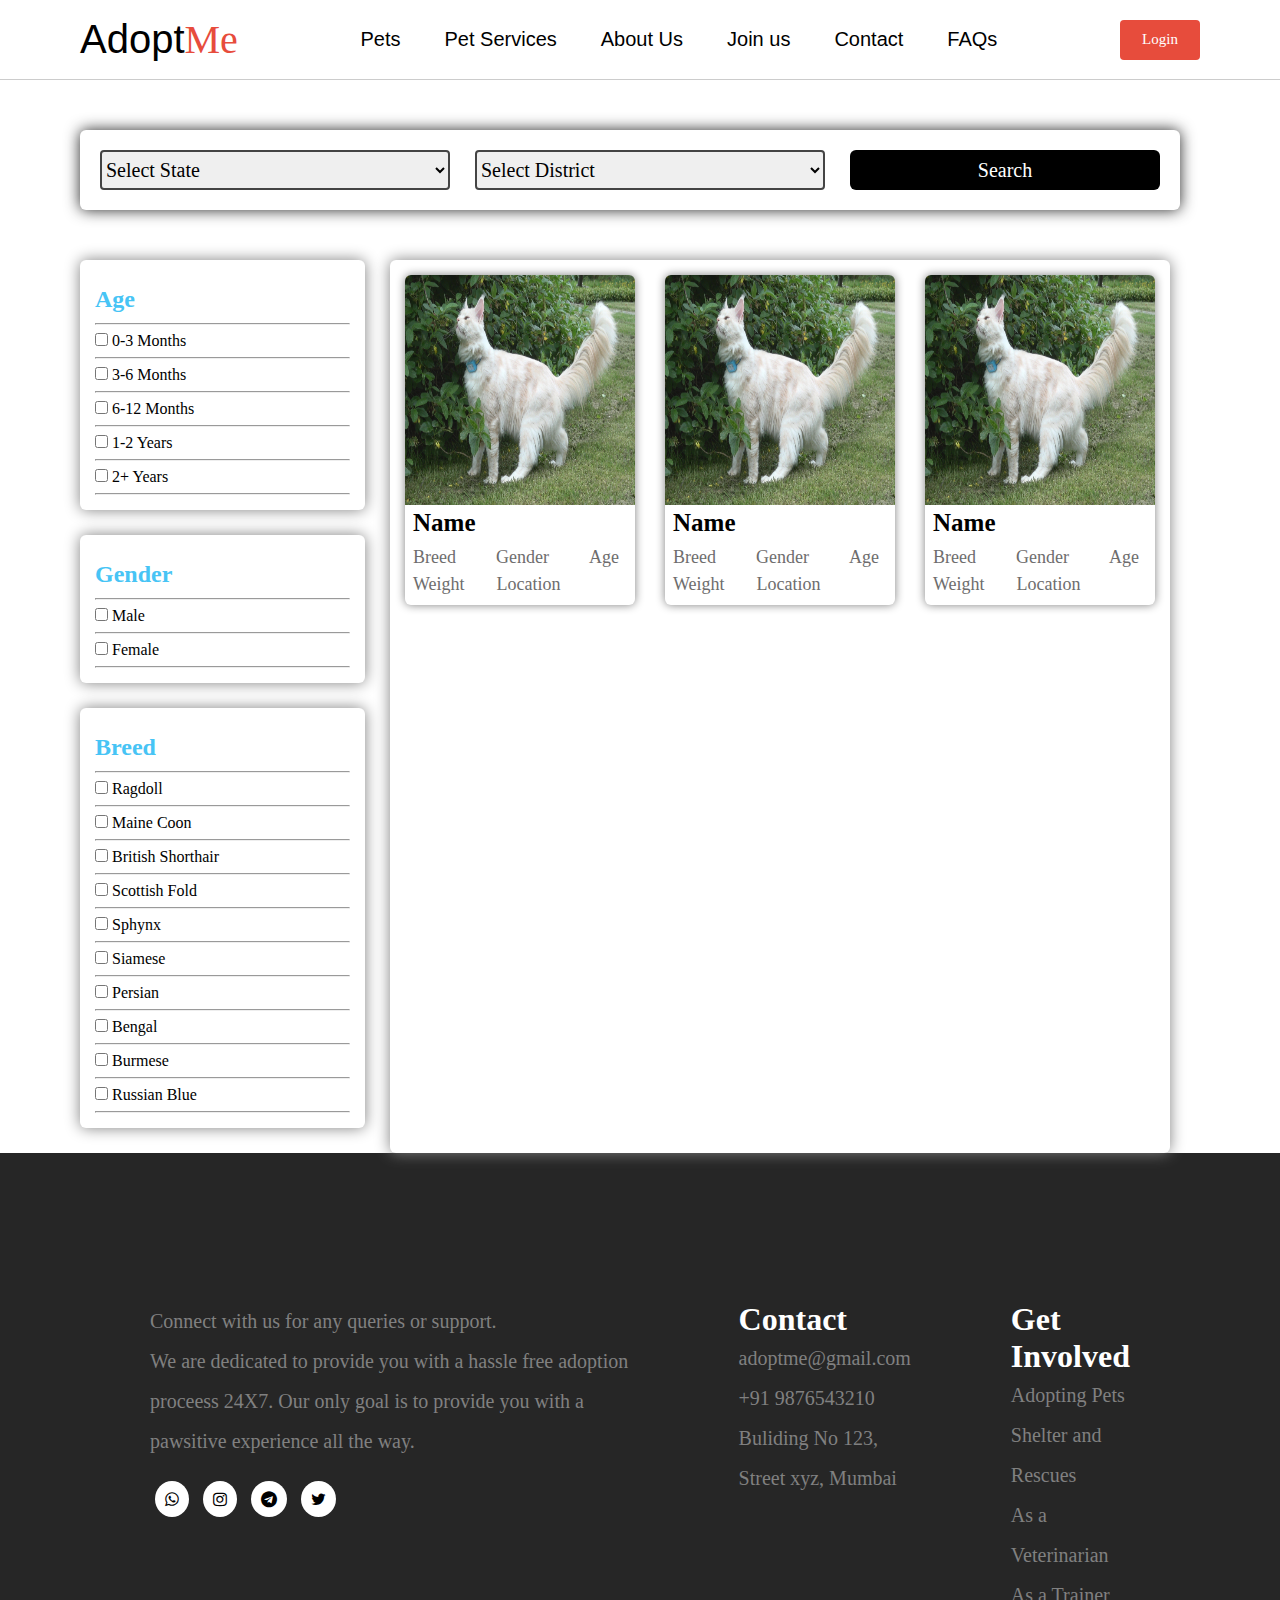
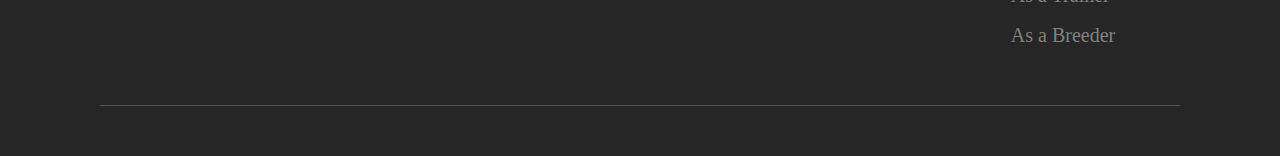
<file: AdoptCat.html>
<!DOCTYPE html>
<html lang="en">
<head>
    <meta charset="UTF-8">
    <meta name="viewport" content="width=device-width, initial-scale=1.0">
    <title>Cat</title>
    <meta charset="utf-8">
  <meta name="viewport" content="width=device-width, initial-scale=1">
        <link rel="stylesheet" type="text/css" href="AdoptCat.css">
        <link rel="stylesheet" type="text/css" href="https://cdnjs.cloudflare.com/ajax/libs/font-awesome/5.15.1/css/all.min.css">
        <link rel="stylesheet" type="text/css" href="https://stackpath.bootstrapcdn.com/font-awesome/4.7.0/css/font-awesome.min.css">
</head>
<body>
    <header>
		<nav>
			<div class="logo" id="logo">
				Adopt<span>Me</span>
			</div>
			<div class="menu">
				<a href="#">Pets</a>
				<a href="#">Pet Services</a>
				<a href="#">About Us</a>
                <a href="#">Join us</a>
				<a href="#">Contact</a>
                <a href="#">FAQs</a>
            </div>

            <button id="open-popup" class="open-popup">Login</button>
            
            <div id="popup" class="popup">
                <div class="popup-content">
                  <span class="close" id="close-popup">&times;</span>
                  <h2 class="s2">Sign In</h2>
                  <br>
                  <form>
                    <label for="username">Username:</label>
                    <input type="email" id="username" name="username" required placeholder="Enter Your Username"><br><br>
                    <label for="password">Password:</label>
                    <input type="password" id="password" name="password" required placeholder="Enter Password"><br>
                    <br>
                    <br>
                    <button type="submit" class="sub">Submit</button>
                  </form>
                </div>
              </div>
		</nav>
	</header>

    <div class="mainf">
        <form class="mainform">
        <div class="form-group col-md-4">
            <select class="form-control" id="inputState">
                <option value="SelectState">Select State</option>
                <option value="Andra Pradesh">Andra Pradesh</option>
                <option value="Arunachal Pradesh">Arunachal Pradesh</option>
                <option value="Assam">Assam</option>
                <option value="Bihar">Bihar</option>
                <option value="Chhattisgarh">Chhattisgarh</option>
                <option value="Goa">Goa</option>
                <option value="Gujarat">Gujarat</option>
                <option value="Haryana">Haryana</option>
                <option value="Himachal Pradesh">Himachal Pradesh</option>
                <option value="Jammu and Kashmir">Jammu and Kashmir</option>
                <option value="Jharkhand">Jharkhand</option>
                <option value="Karnataka">Karnataka</option>
                <option value="Kerala">Kerala</option>
                <option value="Madya Pradesh">Madya Pradesh</option>
                <option value="Maharashtra">Maharashtra</option>
                <option value="Manipur">Manipur</option>
                <option value="Meghalaya">Meghalaya</option>
                <option value="Mizoram">Mizoram</option>
                <option value="Nagaland">Nagaland</option>
                <option value="Orissa">Orissa</option>
                <option value="Punjab">Punjab</option>
                <option value="Rajasthan">Rajasthan</option>
                <option value="Sikkim">Sikkim</option>
                <option value="Tamil Nadu">Tamil Nadu</option>
                <option value="Telangana">Telangana</option>
                <option value="Tripura">Tripura</option>
                <option value="Uttarakhand">Uttarakhand</option>
                <option value="Uttar Pradesh">Uttar Pradesh</option>
                <option value="West Bengal">West Bengal</option>
                <option disabled style="background-color:#aaa; color:#fff">UNION Territories</option>
                <option value="Andaman and Nicobar Islands">Andaman & Nicobar</option>
                <option value="Chandigarh">Chandigarh</option>
                <option value="Daman and Diu">Daman and Diu</option>
                <option value="Delhi">Delhi</option>
                <option value="Lakshadeep">Lakshadeep</option>
                <option value="Pondicherry">Pondicherry</option>
            </select>
        </div>
        <div class="distr">
            <select class="form-control" id="inputDistrict">
                <option value="">Select District</option>
            </select>
        </div>
        <button class="bmainf">Search</button>
        </form>
    </div>

    <div class="megacontainer">
        <div class="container1">
            <div class="moref1">
                <h2 style="color: rgb(71, 196, 245);">Age</h2>
                <hr style="color: gray;">
                <input type="checkbox">
                <label for="breed">0-3 Months</label><br>
                <hr style="color: gray;">
                <input type="checkbox">
                <label for="breed">3-6 Months</label><br>
                <hr style="color: gray;">
                <input type="checkbox">
                <label for="breed">6-12 Months</label><br>
                <hr style="color: gray;">
                <input type="checkbox">
                <label for="breed">1-2 Years</label><br>
                <hr style="color: gray;">
                <input type="checkbox">
                <label for="breed">2+ Years</label><br>
                <hr style="color: gray;">
            </div>
            <div class="moref2">
                <h2 style="color: rgb(71, 196, 245);">Gender</h2>
                <hr style="color: gray;">
                <input type="checkbox">
                <label for="gender">Male</label><br>
                <hr style="color: gray;">
                <input type="checkbox">
                <label for="gender">Female</label><br>
                <hr style="color: gray;">
            </div>
            <div class="moref3">
                <h2 style="color: rgb(71, 196, 245);">Breed</h2>
                <hr style="color: gray;">
                <input type="checkbox">
                <label for="breed">Ragdoll</label><br>
                <hr style="color: gray;">
                <input type="checkbox">
                <label for="breed">Maine Coon</label><br>
                <hr style="color: gray;">
                <input type="checkbox">
                <label for="breed">British Shorthair</label><br>
                <hr style="color: gray;">
                <input type="checkbox">
                <label for="breed">Scottish Fold</label><br>
                <hr style="color: gray;">
                <input type="checkbox">
                <label for="breed">Sphynx </label><br>
                <hr style="color: gray;">
                <input type="checkbox">
                <label for="breed">Siamese</label><br>
                <hr style="color: gray;">
                <input type="checkbox">
                <label for="breed">Persian</label><br>
                <hr style="color: gray;">
                <input type="checkbox">
                <label for="breed">Bengal</label><br>
                <hr style="color: gray;">
                <input type="checkbox">
                <label for="breed">Burmese</label><br>
                <hr style="color: gray;">
                <input type="checkbox">
                <label for="breed">Russian Blue</label><br>
                <hr style="color: gray;">
            </div>
        </div>
        <div class="container2">
            <div class="cards">
                <div class="sec1">
                    <img src="catpetsample.jpg" alt="">
                </div>
                <div class="sec2">
                    <div class="Name"><b>Name</b></div>
                    <div class="sec2a">
                        <div class="Breed">Breed</div>
                        <div class="Gender">Gender</div>
                        <div class="Age">Age</div>
                    </div>
                    <div class="sec2b">
                        <div class="Weight">Weight</div>
                        <div class="Location">Location</div>
                    </div>
                </div>  
            </div>
            <div class="cards">
                <div class="sec1">
                    <img src="catpetsample.jpg" alt="">
                </div>
                <div class="sec2">
                    <div class="Name"><b>Name</b></div>
                    <div class="sec2a">
                        <div class="Breed">Breed</div>
                        <div class="Gender">Gender</div>
                        <div class="Age">Age</div>
                    </div>
                    <div class="sec2b">
                        <div class="Weight">Weight</div>
                        <div class="Location">Location</div>
                    </div>
                </div>   
            </div>
            <div class="cards">
                <div class="sec1">
                    <img src="catpetsample.jpg" alt="">
                </div>
                <div class="sec2">
                    <div class="Name"><b>Name</b></div>
                    <div class="sec2a">
                        <div class="Breed">Breed</div>
                        <div class="Gender">Gender</div>
                        <div class="Age">Age</div>
                    </div>
                    <div class="sec2b">
                        <div class="Weight">Weight</div>
                        <div class="Location">Location</div>
                    </div>
                </div> 
            </div>
        </div>
    </div>






    <footer class="footer">
	    <div class="f-contact" data-aos="zoom-in-up" data-aos-offset="200">
		    <div>
                <p><span class="sseven">
                    Connect with us for
                    any queries or
                    support.
                </span>
                <br>
                    We are dedicated to provide you with a hassle free adoption
                    proceess 24X7. Our only goal is to provide you with a pawsitive
                    experience all the way.</p>
			    <i class="fa fa-whatsapp"></i>
			    <i class="fa fa-instagram"></i>
			    <i class="fa fa-telegram"></i>
			    <i class="fa fa-twitter"></i>
		    </div>

		    <div>
			    <h1>Contact</h1>
			    <p>adoptme@gmail.com</p>
			    <p>+91 9876543210</p>
			    <p>Buliding No 123, Street xyz, Mumbai</p>
		    </div>

		    <div>
			    <h1>Get Involved</h1>
			    <p>Adopting Pets</p>
			    <p>Shelter and Rescues</p>
			    <p>As a Veterinarian</p>
			    <p>As a Trainer</p>
			    <p>As a Breeder</p>
		    </div>
	    </div>
    </footer>
    <script>
        document.getElementById("open-popup").addEventListener("click", function() {
    document.getElementById("popup").style.display = "block";
    });

    document.getElementById("close-popup").addEventListener("click", function() {
    document.getElementById("popup").style.display = "none";
    });

    document.getElementById("logo").addEventListener("click", function () {
        window.location.href = "index.html";
    });

    var cardsElements = document.querySelectorAll(".cards");
    cardsElements.forEach(function (element) {
        element.addEventListener("click", function () {
            window.location.href = "PetPage.html";
        });
    });
    </script>
    <script src="https://code.jquery.com/jquery-3.3.1.slim.min.js" integrity="sha384-q8i/X+965DzO0rT7abK41JStQIAqVgRVzpbzo5smXKp4YfRvH+8abtTE1Pi6jizo" crossorigin="anonymous"></script>
    <script src="https://cdnjs.cloudflare.com/ajax/libs/popper.js/1.14.3/umd/popper.min.js" integrity="sha384-ZMP7rVo3mIykV+2+9J3UJ46jBk0WLaUAdn689aCwoqbBJiSnjAK/l8WvCWPIPm49" crossorigin="anonymous"></script>
    <script src="https://stackpath.bootstrapcdn.com/bootstrap/4.1.1/js/bootstrap.min.js" integrity="sha384-smHYKdLADwkXOn1EmN1qk/HfnUcbVRZyYmZ4qpPea6sjB/pTJ0euyQp0Mk8ck+5T" crossorigin="anonymous"></script>
    
    <script src="https://code.jquery.com/jquery-3.3.1.slim.min.js" integrity="sha384-q8i/X+965DzO0rT7abK41JStQIAqVgRVzpbzo5smXKp4YfRvH+8abtTE1Pi6jizo" crossorigin="anonymous"></script>
    <script src="https://cdnjs.cloudflare.com/ajax/libs/popper.js/1.14.3/umd/popper.min.js" integrity="sha384-ZMP7rVo3mIykV+2+9J3UJ46jBk0WLaUAdn689aCwoqbBJiSnjAK/l8WvCWPIPm49" crossorigin="anonymous"></script>
    <script src="https://stackpath.bootstrapcdn.com/bootstrap/4.1.1/js/bootstrap.min.js" integrity="sha384-smHYKdLADwkXOn1EmN1qk/HfnUcbVRZyYmZ4qpPea6sjB/pTJ0euyQp0Mk8ck+5T" crossorigin="anonymous"></script>
  
    <script>
      var AndraPradesh = ["Anantapur","Chittoor","East Godavari","Guntur","Kadapa","Krishna","Kurnool","Prakasam","Nellore","Srikakulam","Visakhapatnam","Vizianagaram","West Godavari"];
  var ArunachalPradesh = ["Anjaw","Changlang","Dibang Valley","East Kameng","East Siang","Kra Daadi","Kurung Kumey","Lohit","Longding","Lower Dibang Valley","Lower Subansiri","Namsai","Papum Pare","Siang","Tawang","Tirap","Upper Siang","Upper Subansiri","West Kameng","West Siang","Itanagar"];
  var Assam = ["Baksa","Barpeta","Biswanath","Bongaigaon","Cachar","Charaideo","Chirang","Darrang","Dhemaji","Dhubri","Dibrugarh","Goalpara","Golaghat","Hailakandi","Hojai","Jorhat","Kamrup Metropolitan","Kamrup (Rural)","Karbi Anglong","Karimganj","Kokrajhar","Lakhimpur","Majuli","Morigaon","Nagaon","Nalbari","Dima Hasao","Sivasagar","Sonitpur","South Salmara Mankachar","Tinsukia","Udalguri","West Karbi Anglong"];
  var Bihar = ["Araria","Arwal","Aurangabad","Banka","Begusarai","Bhagalpur","Bhojpur","Buxar","Darbhanga","East Champaran","Gaya","Gopalganj","Jamui","Jehanabad","Kaimur","Katihar","Khagaria","Kishanganj","Lakhisarai","Madhepura","Madhubani","Munger","Muzaffarpur","Nalanda","Nawada","Patna","Purnia","Rohtas","Saharsa","Samastipur","Saran","Sheikhpura","Sheohar","Sitamarhi","Siwan","Supaul","Vaishali","West Champaran"];
  var Chhattisgarh = ["Balod","Baloda Bazar","Balrampur","Bastar","Bemetara","Bijapur","Bilaspur","Dantewada","Dhamtari","Durg","Gariaband","Janjgir Champa","Jashpur","Kabirdham","Kanker","Kondagaon","Korba","Koriya","Mahasamund","Mungeli","Narayanpur","Raigarh","Raipur","Rajnandgaon","Sukma","Surajpur","Surguja"];
  var Goa = ["North Goa","South Goa"];
  var Gujarat = ["Ahmedabad","Amreli","Anand","Aravalli","Banaskantha","Bharuch","Bhavnagar","Botad","Chhota Udaipur","Dahod","Dang","Devbhoomi Dwarka","Gandhinagar","Gir Somnath","Jamnagar","Junagadh","Kheda","Kutch","Mahisagar","Mehsana","Morbi","Narmada","Navsari","Panchmahal","Patan","Porbandar","Rajkot","Sabarkantha","Surat","Surendranagar","Tapi","Vadodara","Valsad"];
  var Haryana = ["Ambala","Bhiwani","Charkhi Dadri","Faridabad","Fatehabad","Gurugram","Hisar","Jhajjar","Jind","Kaithal","Karnal","Kurukshetra","Mahendragarh","Mewat","Palwal","Panchkula","Panipat","Rewari","Rohtak","Sirsa","Sonipat","Yamunanagar"];
  var HimachalPradesh = ["Bilaspur","Chamba","Hamirpur","Kangra","Kinnaur","Kullu","Lahaul Spiti","Mandi","Shimla","Sirmaur","Solan","Una"];
  var JammuKashmir = ["Anantnag","Bandipora","Baramulla","Budgam","Doda","Ganderbal","Jammu","Kargil","Kathua","Kishtwar","Kulgam","Kupwara","Leh","Poonch","Pulwama","Rajouri","Ramban","Reasi","Samba","Shopian","Srinagar","Udhampur"];
  var Jharkhand = ["Bokaro","Chatra","Deoghar","Dhanbad","Dumka","East Singhbhum","Garhwa","Giridih","Godda","Gumla","Hazaribagh","Jamtara","Khunti","Koderma","Latehar","Lohardaga","Pakur","Palamu","Ramgarh","Ranchi","Sahebganj","Seraikela Kharsawan","Simdega","West Singhbhum"];
  var Karnataka = ["Bagalkot","Bangalore Rural","Bangalore Urban","Belgaum","Bellary","Bidar","Vijayapura","Chamarajanagar","Chikkaballapur","Chikkamagaluru","Chitradurga","Dakshina Kannada","Davanbreedre","Dharwad","Gadag","Gulbarga","Hassan","Haveri","Kodagu","Kolar","Koppal","Mandya","Mysore","Raichur","Ramanagara","Shimoga","Tumkur","Udupi","Uttara Kannada","Yadgir"];
  var Kerala = ["Alappuzha","Ernakulam","Idukki","Kannur","Kasaragod","Kollam","Kottayam","Kozhikode","Malappuram","Palakkad","Pathanamthitta","Thiruvananthapuram","Thrissur","Wayanad"];
  var MadhyaPradesh = ["Agar Malwa","Alirajpur","Anuppur","Ashoknagar","Balaghat","Barwani","Betul","Bhind","Bhopal","Burhanpur","Chhatarpur","Chhindwara","Damoh","Datia","Dewas","Dhar","Dindori","Guna","Gwalior","Harda","Hoshangabad","Indore","Jabalpur","Jhabua","Katni","Khandwa","Khargone","Mandla","Mandsaur","Morena","Narsinghpur","Neemuch","Panna","Raisen","Rajgarh","Ratlam","Rewa","Sagar","Satna",
  "Sehore","Seoni","Shahdol","Shajapur","Sheopur","Shivpuri","Sidhi","Singrauli","Tikamgarh","Ujjain","Umaria","Vidisha"];
  var Maharashtra = ["Ahmednagar","Akola","Amravati","Aurangabad","Beed","Bhandara","Buldhana","Chandrapur","Dhule","Gadchiroli","Gondia","Hingoli","Jalgaon","Jalna","Kolhapur","Latur","Mumbai City","Mumbai Suburban","Nagpur","Nanded","Nandurbar","Nashik","Osmanabad","Palghar","Parbhani","Pune","Raigad","Ratnagiri","Sangli","Satara","Sindhudurg","Solapur","Thane","Wardha","Washim","Yavatmal"];
  var Manipur = ["Bishnupur","Chandel","Churachandpur","Imphal East","Imphal West","Jiribam","Kakching","Kamjong","Kangpokpi","Noney","Pherzawl","Senapati","Tamenglong","Tengnoupal","Thoubal","Ukhrul"];
  var Meghalaya = ["East Garo Hills","East Jaintia Hills","East Khasi Hills","North Garo Hills","Ri Bhoi","South Garo Hills","South West Garo Hills","South West Khasi Hills","West Garo Hills","West Jaintia Hills","West Khasi Hills"];
  var Mizoram = ["Aizawl","Champhai","Kolasib","Lawngtlai","Lunglei","Mamit","Saiha","Serchhip","Aizawl","Champhai","Kolasib","Lawngtlai","Lunglei","Mamit","Saiha","Serchhip"];
  var Nagaland = ["Dimapur","Kiphire","Kohima","Longleng","Mokokchung","Mon","Peren","Phek","Tuensang","Wokha","Zunheboto"];
  var Odisha = ["Angul","Balangir","Balasore","Bargarh","Bhadrak","Boudh","Cuttack","Debagarh","Dhenkanal","Gajapati","Ganjam","Jagatsinghpur","Jajpur","Jharsuguda","Kalahandi","Kandhamal","Kendrapara","Kendujhar","Khordha","Koraput","Malkangiri","Mayurbhanj","Nabarangpur","Nayagarh","Nuapada","Puri","Rayagada","Sambalpur","Subarnapur","Sundergarh"];
  var Punjab = ["Amritsar","Barnala","Bathinda","Faridkot","Fatehgarh Sahib","Fazilka","Firozpur","Gurdaspur","Hoshiarpur","Jalandhar","Kapurthala","Ludhiana","Mansa","Moga","Mohali","Muktsar","Pathankot","Patiala","Rupnagar","Sangrur","Shaheed Bhagat Singh Nagar","Tarn Taran"];
  var Rajasthan = ["Ajmer","Alwar","Banswara","Baran","Barmer","Bharatpur","Bhilwara","Bikaner","Bundi","Chittorgarh","Churu","Dausa","Dholpur","Dungarpur","Ganganagar","Hanumangarh","Jaipur","Jaisalmer","Jalore","Jhalawar","Jhunjhunu","Jodhpur","Karauli","Kota","Nagaur","Pali","Pratapgarh","Rajsamand","Sawai Madhopur","Sikar","Sirohi","Tonk","Udaipur"];
  var Sikkim = ["East Sikkim","North Sikkim","South Sikkim","West Sikkim"];
  var TamilNadu = ["Ariyalur","Chennai","Coimbatore","Cuddalore","Dharmapuri","Dindigul","Erode","Kanchipuram","Kanyakumari","Karur","Krishnagiri","Madurai","Nagapattinam","Namakkal","Nilgiris","Perambalur","Pudukkottai","Ramanathapuram","Salem","Sivaganga","Thanjavur","Theni","Thoothukudi","Tiruchirappalli","Tirunelveli","Tiruppur","Tiruvallur","Tiruvannamalai","Tiruvarur","Vellore","Viluppuram","Virudhunagar"];
  var Telangana = ["Adilabad","Bhadradri Kothagudem","Hyderabad","Jagtial","Jangaon","Jayashankar","Jogulamba","Kamareddy","Karimnagar","Khammam","Komaram Bheem","Mahabubabad","Mahbubnagar","Mancherial","Medak","Medchal","Nagarkurnool","Nalgonda","Nirmal","Nizamabad","Peddapalli","Rajanna Sircilla","Ranga Reddy","Sangareddy","Siddipet","Suryapet","Vikarabad","Wanaparthy","Warangal Rural","Warangal Urban","Yadadri Bhuvanagiri"];
  var Tripura = ["Dhalai","Gomati","Khowai","North Tripura","Sepahijala","South Tripura","Unakoti","West Tripura"];
  var UttarPradesh = ["Agra","Aligarh","Allahabad","Ambedkar Nagar","Amethi","Amroha","Auraiya","Azamgarh","Baghpat","Bahraich","Ballia","Balrampur","Banda","Barabanki","Bareilly","Basti","Bhadohi","Bijnor","Budaun","Bulandshahr","Chandauli","Chitrakoot","Deoria","Etah","Etawah","Faizabad","Farrukhabad","Fatehpur","Firozabad","Gautam Buddha Nagar","Ghaziabad","Ghazipur","Gonda","Gorakhpur","Hamirpur","Hapur","Hardoi","Hathras","Jalaun","Jaunpur","Jhansi","Kannauj","Kanpur Dehat","Kanpur Nagar","Kasganj","Kaushambi","Kheri","Kushinagar","Lalitpur","Lucknow","Maharajganj","Mahoba","Mainpuri","Mathura","Mau","Meerut","Mirzapur","Moradabad","Muzaffarnagar","Pilibhit","Pratapgarh","Raebareli","Rampur","Saharanpur","Sambhal","Sant Kabir Nagar","Shahjahanpur","Shamli","Shravasti","Siddharthnagar","Sitapur","Sonbhadra","Sultanpur","Unnao","Varanasi"];
  var Uttarakhand  = ["Almora","Bbreedshwar","Chamoli","Champawat","Dehradun","Haridwar","Nainital","Pauri","Pithoragarh","Rudraprayag","Tehri","Udham Singh Nagar","Uttarkashi"];
  var WestBengal = ["Alipurduar","Bankura","Birbhum","Cooch Behar","Dakshin Dinajpur","Darjeeling","Hooghly","Howrah","Jalpaiguri","Jhargram","Kalimpong","Kolkata","Malda","Murshidabad","Nadia","North 24 Parganas","Paschim Bardhaman","Paschim Medinipur","Purba Bardhaman","Purba Medinipur","Purulia","South 24 Parganas","Uttar Dinajpur"];
  var AndamanNicobar = ["Nicobar","North Middle Andaman","South Andaman"];
  var Chandigarh = ["Chandigarh"];
  var DadraHaveli = ["Dadra Nagar Haveli"];
  var DamanDiu = ["Daman","Diu"];
  var Delhi = ["Central Delhi","East Delhi","New Delhi","North Delhi","North East Delhi","North West Delhi","Shahdara","South Delhi","South East Delhi","South West Delhi","West Delhi"];
  var Lakshadweep = ["Lakshadweep"];
  var Puducherry = ["Karaikal","Mahe","Puducherry","Yanam"];
  
  
  $("#inputState").change(function(){
    var StateSelected = $(this).val();
    var optionsList;
    var htmlString = "";
  
    switch (StateSelected) {
      case "Andra Pradesh":
          optionsList = AndraPradesh;
          break;
      case "Arunachal Pradesh":
          optionsList = ArunachalPradesh;
          break;
      case "Assam":
          optionsList = Assam;
          break;
      case "Bihar":
          optionsList = Bihar;
          break;
      case "Chhattisgarh":
          optionsList = Chhattisgarh;
          break;
      case "Goa":
          optionsList = Goa;
          break;
      case  "Gujarat":
          optionsList = Gujarat;
          break;
      case "Haryana":
          optionsList = Haryana;
          break;
      case "Himachal Pradesh":
          optionsList = HimachalPradesh;
          break;
      case "Jammu and Kashmir":
          optionsList = JammuKashmir;
          break;
      case "Jharkhand":
          optionsList = Jharkhand;
          break;
      case  "Karnataka":
          optionsList = Karnataka;
          break;
      case "Kerala":
          optionsList = Kerala;
          break;
      case  "Madya Pradesh":
          optionsList = MadhyaPradesh;
          break;
      case "Maharashtra":
          optionsList = Maharashtra;
          break;
      case  "Manipur":
          optionsList = Manipur;
          break;
      case "Meghalaya":
          optionsList = Meghalaya ;
          break;
      case  "Mizoram":
          optionsList = Mizoram;
          break;
      case "Nagaland":
          optionsList = Nagaland;
          break;
      case  "Orissa":
          optionsList = Orissa;
          break;
      case "Punjab":
          optionsList = Punjab;
          break;
      case  "Rajasthan":
          optionsList = Rajasthan;
          break;
      case "Sikkim":
          optionsList = Sikkim;
          break;
      case  "Tamil Nadu":
          optionsList = TamilNadu;
          break;
      case  "Telangana":
          optionsList = Telangana;
          break;
      case "Tripura":
          optionsList = Tripura ;
          break;
      case  "Uttarakhand":
          optionsList = Uttarakhand;
          break;
      case  "Uttar Pradesh":
          optionsList = UttarPradesh;
          break;
      case "West Bengal":
          optionsList = WestBengal;
          break;
      case  "Andaman and Nicobar Islands":
          optionsList = AndamanNicobar;
          break;
      case "Chandigarh":
          optionsList = Chandigarh;
          break;
      case  "Dadar and Nagar Haveli":
          optionsList = DadraHaveli;
          break;
      case "Daman and Diu":
          optionsList = DamanDiu;
          break;
      case  "Delhi":
          optionsList = Delhi;
          break;
      case "Lakshadeep":
          optionsList = Lakshadeep ;
          break;
      case  "Pondicherry":
          optionsList = Pondicherry;
          break;
  }
  
  
    for(var i = 0; i < optionsList.length; i++){
      htmlString = htmlString+"<option value='"+ optionsList[i] +"'>"+ optionsList[i] +"</option>";
    }
    $("#inputDistrict").html(htmlString);
  });



    </script>
</body>
</html>
</file>
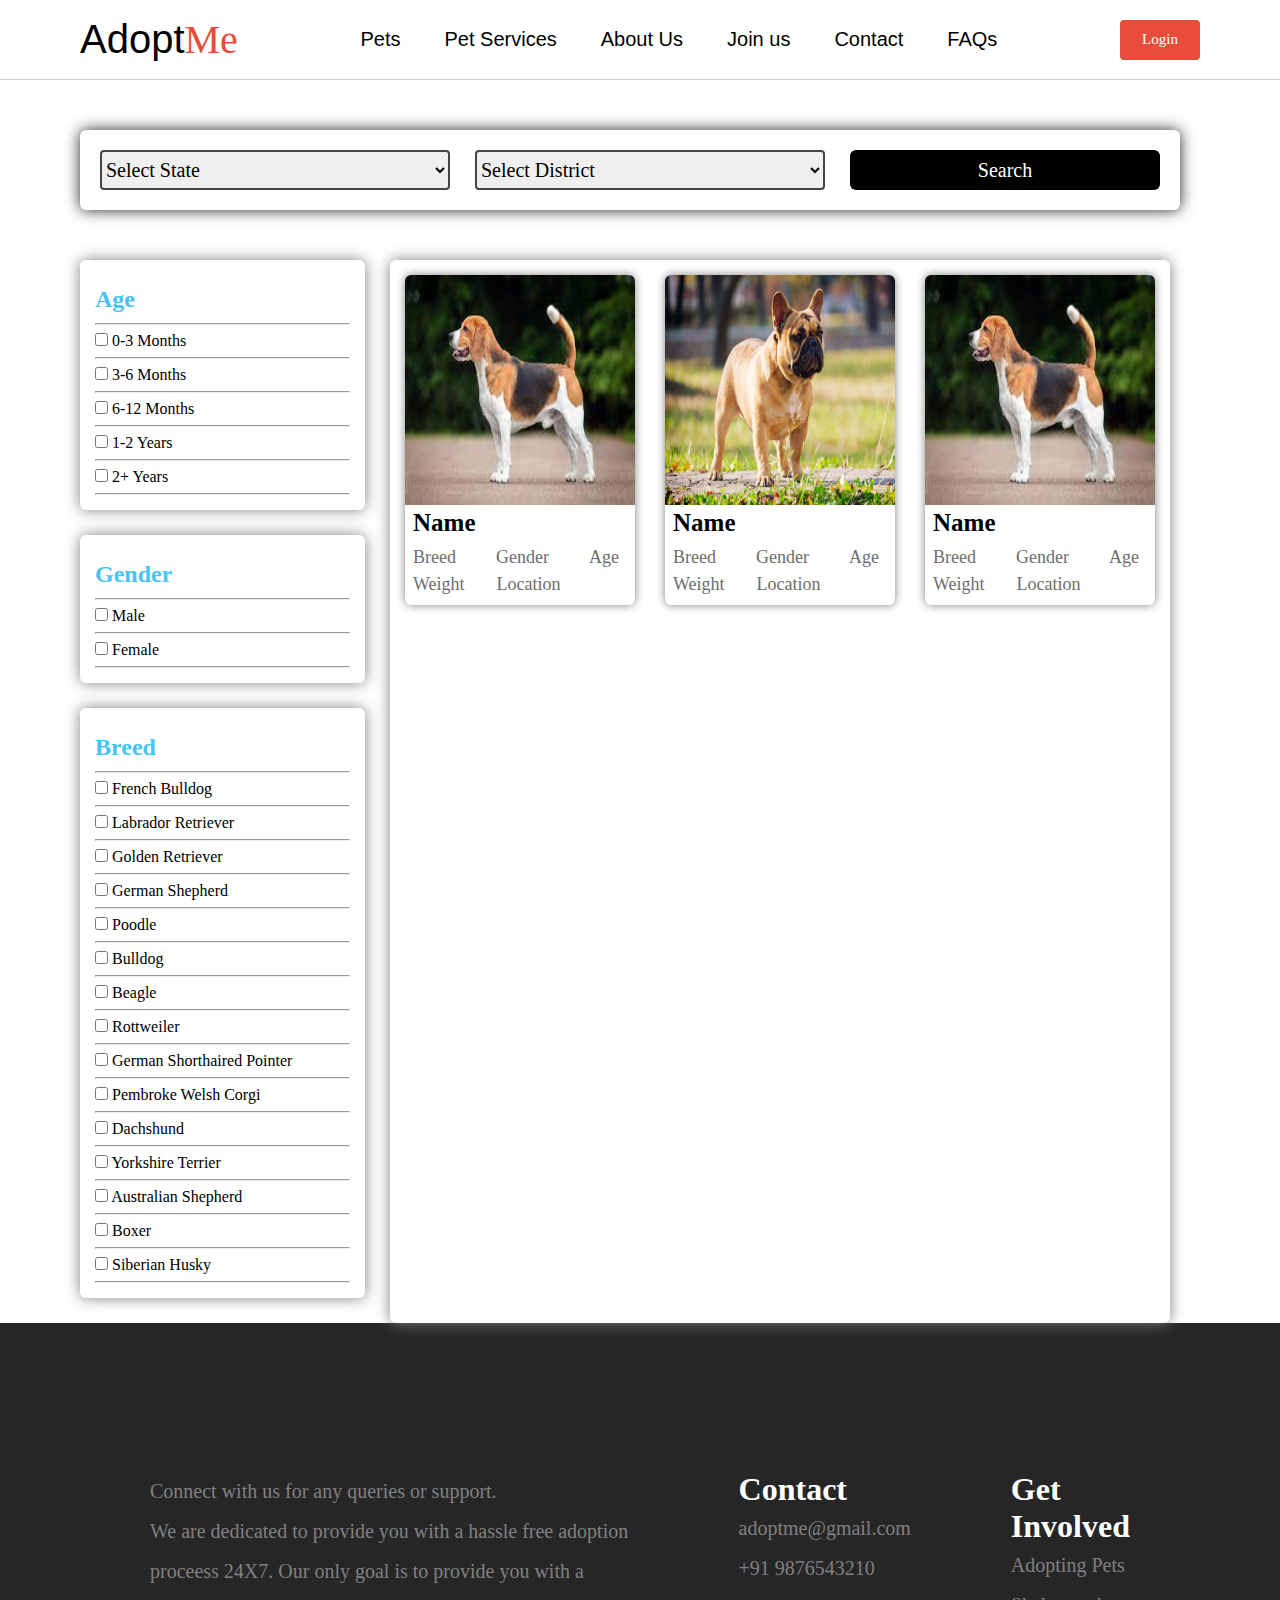
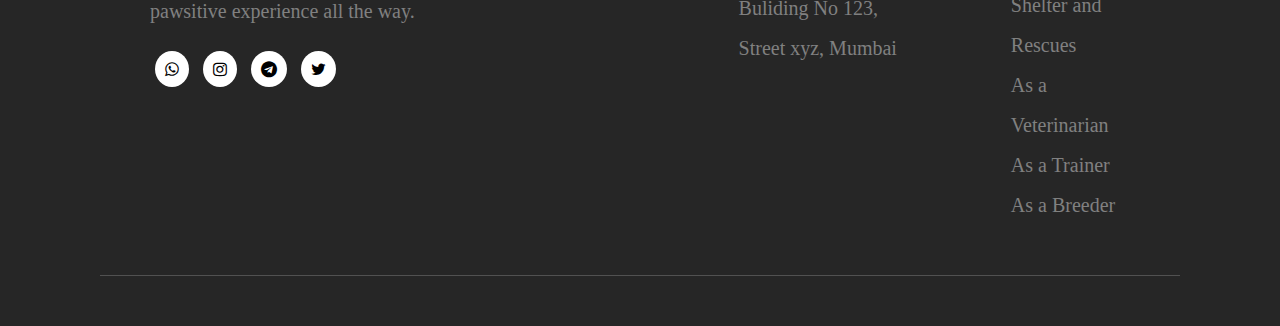
<file: AdoptDog.html>
<!DOCTYPE html>
<html lang="en">
<head>
    <meta charset="UTF-8">
    <meta name="viewport" content="width=device-width, initial-scale=1.0">
    <title>Dog</title>
    <meta charset="utf-8">
  <meta name="viewport" content="width=device-width, initial-scale=1">
        <link rel="stylesheet" type="text/css" href="AdoptDog.css">
        <link rel="stylesheet" type="text/css" href="https://cdnjs.cloudflare.com/ajax/libs/font-awesome/5.15.1/css/all.min.css">
        <link rel="stylesheet" type="text/css" href="https://stackpath.bootstrapcdn.com/font-awesome/4.7.0/css/font-awesome.min.css">
</head>
<body>
    <header>
		<nav>
			<div class="logo" id="logo">
				Adopt<span>Me</span>
			</div>
			<div class="menu">
				<a href="#">Pets</a>
				<a href="#">Pet Services</a>
				<a href="#">About Us</a>
                <a href="#">Join us</a>
				<a href="#">Contact</a>
                <a href="#">FAQs</a>
            </div>

            <button id="open-popup" class="open-popup">Login</button>
            
            <div id="popup" class="popup">
                <div class="popup-content">
                  <span class="close" id="close-popup">&times;</span>
                  <h2 class="s2">Sign In</h2>
                  <br>
                  <form>
                    <label for="username">Username:</label>
                    <input type="email" id="username" name="username" required placeholder="Enter Your Username"><br><br>
                    <label for="password">Password:</label>
                    <input type="password" id="password" name="password" required placeholder="Enter Password"><br>
                    <br>
                    <br>
                    <button type="submit" class="sub">Submit</button>
                  </form>
                </div>
              </div>
		</nav>
	</header>

    <div class="mainf">
        <form class="mainform">
        <div class="form-group col-md-4">
            <select class="form-control" id="inputState">
                <option value="SelectState">Select State</option>
                <option value="Andra Pradesh">Andra Pradesh</option>
                <option value="Arunachal Pradesh">Arunachal Pradesh</option>
                <option value="Assam">Assam</option>
                <option value="Bihar">Bihar</option>
                <option value="Chhattisgarh">Chhattisgarh</option>
                <option value="Goa">Goa</option>
                <option value="Gujarat">Gujarat</option>
                <option value="Haryana">Haryana</option>
                <option value="Himachal Pradesh">Himachal Pradesh</option>
                <option value="Jammu and Kashmir">Jammu and Kashmir</option>
                <option value="Jharkhand">Jharkhand</option>
                <option value="Karnataka">Karnataka</option>
                <option value="Kerala">Kerala</option>
                <option value="Madya Pradesh">Madya Pradesh</option>
                <option value="Maharashtra">Maharashtra</option>
                <option value="Manipur">Manipur</option>
                <option value="Meghalaya">Meghalaya</option>
                <option value="Mizoram">Mizoram</option>
                <option value="Nagaland">Nagaland</option>
                <option value="Orissa">Orissa</option>
                <option value="Punjab">Punjab</option>
                <option value="Rajasthan">Rajasthan</option>
                <option value="Sikkim">Sikkim</option>
                <option value="Tamil Nadu">Tamil Nadu</option>
                <option value="Telangana">Telangana</option>
                <option value="Tripura">Tripura</option>
                <option value="Uttarakhand">Uttarakhand</option>
                <option value="Uttar Pradesh">Uttar Pradesh</option>
                <option value="West Bengal">West Bengal</option>
                <option disabled style="background-color:#aaa; color:#fff">UNION Territories</option>
                <option value="Andaman and Nicobar Islands">Andaman & Nicobar</option>
                <option value="Chandigarh">Chandigarh</option>
                <option value="Daman and Diu">Daman and Diu</option>
                <option value="Delhi">Delhi</option>
                <option value="Lakshadeep">Lakshadeep</option>
                <option value="Pondicherry">Pondicherry</option>
            </select>
        </div>
        <div class="distr">
            <select class="form-control" id="inputDistrict">
                <option value="">Select District</option>
            </select>
        </div>
        <button class="bmainf">Search</button>
        </form>
    </div>

    <div class="megacontainer">
        <div class="container1">
            <div class="moref1">
                <h2 style="color: rgb(71, 196, 245);">Age</h2>
                <hr style="color: gray;">
                <input type="checkbox">
                <label for="breed">0-3 Months</label><br>
                <hr style="color: gray;">
                <input type="checkbox">
                <label for="breed">3-6 Months</label><br>
                <hr style="color: gray;">
                <input type="checkbox">
                <label for="breed">6-12 Months</label><br>
                <hr style="color: gray;">
                <input type="checkbox">
                <label for="breed">1-2 Years</label><br>
                <hr style="color: gray;">
                <input type="checkbox">
                <label for="breed">2+ Years</label><br>
                <hr style="color: gray;">
            </div>
            <div class="moref2">
                <h2 style="color: rgb(71, 196, 245);">Gender</h2>
                <hr style="color: gray;">
                <input type="checkbox">
                <label for="gender">Male</label><br>
                <hr style="color: gray;">
                <input type="checkbox">
                <label for="gender">Female</label><br>
                <hr style="color: gray;">
            </div>
            <div class="moref3">
                <h2 style="color: rgb(71, 196, 245);">Breed</h2>
                <hr style="color: gray;">
                <input type="checkbox">
                <label for="breed">French Bulldog</label><br>
                <hr style="color: gray;">
                <input type="checkbox">
                <label for="breed">Labrador Retriever</label><br>
                <hr style="color: gray;">
                <input type="checkbox">
                <label for="breed">Golden Retriever</label><br>
                <hr style="color: gray;">
                <input type="checkbox">
                <label for="breed">German Shepherd</label><br>
                <hr style="color: gray;">
                <input type="checkbox">
                <label for="breed">Poodle</label><br>
                <hr style="color: gray;">
                <input type="checkbox">
                <label for="breed">Bulldog</label><br>
                <hr style="color: gray;">
                <input type="checkbox">
                <label for="breed">Beagle</label><br>
                <hr style="color: gray;">
                <input type="checkbox">
                <label for="breed">Rottweiler</label><br>
                <hr style="color: gray;">
                <input type="checkbox">
                <label for="breed">German Shorthaired Pointer</label><br>
                <hr style="color: gray;">
                <input type="checkbox">
                <label for="breed">Pembroke Welsh Corgi</label><br>
                <hr style="color: gray;">
                <input type="checkbox">
                <label for="breed">Dachshund</label><br>
                <hr style="color: gray;">
                <input type="checkbox">
                <label for="breed">Yorkshire Terrier</label><br>
                <hr style="color: gray;">
                <input type="checkbox">
                <label for="breed">Australian Shepherd</label><br>
                <hr style="color: gray;">
                <input type="checkbox">
                <label for="breed">Boxer</label><br>
                <hr style="color: gray;">
                <input type="checkbox">
                <label for="breed">Siberian Husky</label><br>
                <hr style="color: gray;">
            </div>
        </div>
        <div class="container2">
            <div class="cards">
                <div class="sec1">
                    <img src="dogpetsample.jpeg" alt="">
                </div>
                <div class="sec2">
                    <div class="Name"><b>Name</b></div>
                    <div class="sec2a">
                        <div class="Breed">Breed</div>
                        <div class="Gender">Gender</div>
                        <div class="Age">Age</div>
                    </div>
                    <div class="sec2b">
                        <div class="Weight">Weight</div>
                        <div class="Location">Location</div>
                    </div>
                </div>  
            </div>
            <div class="cards">
                <div class="sec1">
                    <img src="French-bulldog.jpg" alt="">
                </div>
                <div class="sec2">
                    <div class="Name"><b>Name</b></div>
                    <div class="sec2a">
                        <div class="Breed">Breed</div>
                        <div class="Gender">Gender</div>
                        <div class="Age">Age</div>
                    </div>
                    <div class="sec2b">
                        <div class="Weight">Weight</div>
                        <div class="Location">Location</div>
                    </div>
                </div>   
            </div>
            <div class="cards">
                <div class="sec1">
                    <img src="dogpetsample.jpeg" alt="">
                </div>
                <div class="sec2">
                    <div class="Name"><b>Name</b></div>
                    <div class="sec2a">
                        <div class="Breed">Breed</div>
                        <div class="Gender">Gender</div>
                        <div class="Age">Age</div>
                    </div>
                    <div class="sec2b">
                        <div class="Weight">Weight</div>
                        <div class="Location">Location</div>
                    </div>
                </div> 
            </div>
        </div>
    </div>






    <footer class="footer">
	    <div class="f-contact" data-aos="zoom-in-up" data-aos-offset="200">
		    <div>
                <p><span class="sseven">
                    Connect with us for
                    any queries or
                    support.
                </span>
                <br>
                    We are dedicated to provide you with a hassle free adoption
                    proceess 24X7. Our only goal is to provide you with a pawsitive
                    experience all the way.</p>
			    <i class="fa fa-whatsapp"></i>
			    <i class="fa fa-instagram"></i>
			    <i class="fa fa-telegram"></i>
			    <i class="fa fa-twitter"></i>
		    </div>

		    <div>
			    <h1>Contact</h1>
			    <p>adoptme@gmail.com</p>
			    <p>+91 9876543210</p>
			    <p>Buliding No 123, Street xyz, Mumbai</p>
		    </div>

		    <div>
			    <h1>Get Involved</h1>
			    <p>Adopting Pets</p>
			    <p>Shelter and Rescues</p>
			    <p>As a Veterinarian</p>
			    <p>As a Trainer</p>
			    <p>As a Breeder</p>
		    </div>
	    </div>
    </footer>
    <script>
        document.getElementById("open-popup").addEventListener("click", function() {
    document.getElementById("popup").style.display = "block";
    });

    document.getElementById("close-popup").addEventListener("click", function() {
    document.getElementById("popup").style.display = "none";
    });

    document.getElementById("logo").addEventListener("click", function () {
        window.location.href = "index.html";
    });

    var cardsElements = document.querySelectorAll(".cards");
    cardsElements.forEach(function (element) {
        element.addEventListener("click", function () {
            window.location.href = "PetPage.html";
        });
    });
    </script>
    <script src="https://code.jquery.com/jquery-3.3.1.slim.min.js" integrity="sha384-q8i/X+965DzO0rT7abK41JStQIAqVgRVzpbzo5smXKp4YfRvH+8abtTE1Pi6jizo" crossorigin="anonymous"></script>
    <script src="https://cdnjs.cloudflare.com/ajax/libs/popper.js/1.14.3/umd/popper.min.js" integrity="sha384-ZMP7rVo3mIykV+2+9J3UJ46jBk0WLaUAdn689aCwoqbBJiSnjAK/l8WvCWPIPm49" crossorigin="anonymous"></script>
    <script src="https://stackpath.bootstrapcdn.com/bootstrap/4.1.1/js/bootstrap.min.js" integrity="sha384-smHYKdLADwkXOn1EmN1qk/HfnUcbVRZyYmZ4qpPea6sjB/pTJ0euyQp0Mk8ck+5T" crossorigin="anonymous"></script>
    
    <script src="https://code.jquery.com/jquery-3.3.1.slim.min.js" integrity="sha384-q8i/X+965DzO0rT7abK41JStQIAqVgRVzpbzo5smXKp4YfRvH+8abtTE1Pi6jizo" crossorigin="anonymous"></script>
    <script src="https://cdnjs.cloudflare.com/ajax/libs/popper.js/1.14.3/umd/popper.min.js" integrity="sha384-ZMP7rVo3mIykV+2+9J3UJ46jBk0WLaUAdn689aCwoqbBJiSnjAK/l8WvCWPIPm49" crossorigin="anonymous"></script>
    <script src="https://stackpath.bootstrapcdn.com/bootstrap/4.1.1/js/bootstrap.min.js" integrity="sha384-smHYKdLADwkXOn1EmN1qk/HfnUcbVRZyYmZ4qpPea6sjB/pTJ0euyQp0Mk8ck+5T" crossorigin="anonymous"></script>
  
    <script>
      var AndraPradesh = ["Anantapur","Chittoor","East Godavari","Guntur","Kadapa","Krishna","Kurnool","Prakasam","Nellore","Srikakulam","Visakhapatnam","Vizianagaram","West Godavari"];
  var ArunachalPradesh = ["Anjaw","Changlang","Dibang Valley","East Kameng","East Siang","Kra Daadi","Kurung Kumey","Lohit","Longding","Lower Dibang Valley","Lower Subansiri","Namsai","Papum Pare","Siang","Tawang","Tirap","Upper Siang","Upper Subansiri","West Kameng","West Siang","Itanagar"];
  var Assam = ["Baksa","Barpeta","Biswanath","Bongaigaon","Cachar","Charaideo","Chirang","Darrang","Dhemaji","Dhubri","Dibrugarh","Goalpara","Golaghat","Hailakandi","Hojai","Jorhat","Kamrup Metropolitan","Kamrup (Rural)","Karbi Anglong","Karimganj","Kokrajhar","Lakhimpur","Majuli","Morigaon","Nagaon","Nalbari","Dima Hasao","Sivasagar","Sonitpur","South Salmara Mankachar","Tinsukia","Udalguri","West Karbi Anglong"];
  var Bihar = ["Araria","Arwal","Aurangabad","Banka","Begusarai","Bhagalpur","Bhojpur","Buxar","Darbhanga","East Champaran","Gaya","Gopalganj","Jamui","Jehanabad","Kaimur","Katihar","Khagaria","Kishanganj","Lakhisarai","Madhepura","Madhubani","Munger","Muzaffarpur","Nalanda","Nawada","Patna","Purnia","Rohtas","Saharsa","Samastipur","Saran","Sheikhpura","Sheohar","Sitamarhi","Siwan","Supaul","Vaishali","West Champaran"];
  var Chhattisgarh = ["Balod","Baloda Bazar","Balrampur","Bastar","Bemetara","Bijapur","Bilaspur","Dantewada","Dhamtari","Durg","Gariaband","Janjgir Champa","Jashpur","Kabirdham","Kanker","Kondagaon","Korba","Koriya","Mahasamund","Mungeli","Narayanpur","Raigarh","Raipur","Rajnandgaon","Sukma","Surajpur","Surguja"];
  var Goa = ["North Goa","South Goa"];
  var Gujarat = ["Ahmedabad","Amreli","Anand","Aravalli","Banaskantha","Bharuch","Bhavnagar","Botad","Chhota Udaipur","Dahod","Dang","Devbhoomi Dwarka","Gandhinagar","Gir Somnath","Jamnagar","Junagadh","Kheda","Kutch","Mahisagar","Mehsana","Morbi","Narmada","Navsari","Panchmahal","Patan","Porbandar","Rajkot","Sabarkantha","Surat","Surendranagar","Tapi","Vadodara","Valsad"];
  var Haryana = ["Ambala","Bhiwani","Charkhi Dadri","Faridabad","Fatehabad","Gurugram","Hisar","Jhajjar","Jind","Kaithal","Karnal","Kurukshetra","Mahendragarh","Mewat","Palwal","Panchkula","Panipat","Rewari","Rohtak","Sirsa","Sonipat","Yamunanagar"];
  var HimachalPradesh = ["Bilaspur","Chamba","Hamirpur","Kangra","Kinnaur","Kullu","Lahaul Spiti","Mandi","Shimla","Sirmaur","Solan","Una"];
  var JammuKashmir = ["Anantnag","Bandipora","Baramulla","Budgam","Doda","Ganderbal","Jammu","Kargil","Kathua","Kishtwar","Kulgam","Kupwara","Leh","Poonch","Pulwama","Rajouri","Ramban","Reasi","Samba","Shopian","Srinagar","Udhampur"];
  var Jharkhand = ["Bokaro","Chatra","Deoghar","Dhanbad","Dumka","East Singhbhum","Garhwa","Giridih","Godda","Gumla","Hazaribagh","Jamtara","Khunti","Koderma","Latehar","Lohardaga","Pakur","Palamu","Ramgarh","Ranchi","Sahebganj","Seraikela Kharsawan","Simdega","West Singhbhum"];
  var Karnataka = ["Bagalkot","Bangalore Rural","Bangalore Urban","Belgaum","Bellary","Bidar","Vijayapura","Chamarajanagar","Chikkaballapur","Chikkamagaluru","Chitradurga","Dakshina Kannada","Davanbreedre","Dharwad","Gadag","Gulbarga","Hassan","Haveri","Kodagu","Kolar","Koppal","Mandya","Mysore","Raichur","Ramanagara","Shimoga","Tumkur","Udupi","Uttara Kannada","Yadgir"];
  var Kerala = ["Alappuzha","Ernakulam","Idukki","Kannur","Kasaragod","Kollam","Kottayam","Kozhikode","Malappuram","Palakkad","Pathanamthitta","Thiruvananthapuram","Thrissur","Wayanad"];
  var MadhyaPradesh = ["Agar Malwa","Alirajpur","Anuppur","Ashoknagar","Balaghat","Barwani","Betul","Bhind","Bhopal","Burhanpur","Chhatarpur","Chhindwara","Damoh","Datia","Dewas","Dhar","Dindori","Guna","Gwalior","Harda","Hoshangabad","Indore","Jabalpur","Jhabua","Katni","Khandwa","Khargone","Mandla","Mandsaur","Morena","Narsinghpur","Neemuch","Panna","Raisen","Rajgarh","Ratlam","Rewa","Sagar","Satna",
  "Sehore","Seoni","Shahdol","Shajapur","Sheopur","Shivpuri","Sidhi","Singrauli","Tikamgarh","Ujjain","Umaria","Vidisha"];
  var Maharashtra = ["Ahmednagar","Akola","Amravati","Aurangabad","Beed","Bhandara","Buldhana","Chandrapur","Dhule","Gadchiroli","Gondia","Hingoli","Jalgaon","Jalna","Kolhapur","Latur","Mumbai City","Mumbai Suburban","Nagpur","Nanded","Nandurbar","Nashik","Osmanabad","Palghar","Parbhani","Pune","Raigad","Ratnagiri","Sangli","Satara","Sindhudurg","Solapur","Thane","Wardha","Washim","Yavatmal"];
  var Manipur = ["Bishnupur","Chandel","Churachandpur","Imphal East","Imphal West","Jiribam","Kakching","Kamjong","Kangpokpi","Noney","Pherzawl","Senapati","Tamenglong","Tengnoupal","Thoubal","Ukhrul"];
  var Meghalaya = ["East Garo Hills","East Jaintia Hills","East Khasi Hills","North Garo Hills","Ri Bhoi","South Garo Hills","South West Garo Hills","South West Khasi Hills","West Garo Hills","West Jaintia Hills","West Khasi Hills"];
  var Mizoram = ["Aizawl","Champhai","Kolasib","Lawngtlai","Lunglei","Mamit","Saiha","Serchhip","Aizawl","Champhai","Kolasib","Lawngtlai","Lunglei","Mamit","Saiha","Serchhip"];
  var Nagaland = ["Dimapur","Kiphire","Kohima","Longleng","Mokokchung","Mon","Peren","Phek","Tuensang","Wokha","Zunheboto"];
  var Odisha = ["Angul","Balangir","Balasore","Bargarh","Bhadrak","Boudh","Cuttack","Debagarh","Dhenkanal","Gajapati","Ganjam","Jagatsinghpur","Jajpur","Jharsuguda","Kalahandi","Kandhamal","Kendrapara","Kendujhar","Khordha","Koraput","Malkangiri","Mayurbhanj","Nabarangpur","Nayagarh","Nuapada","Puri","Rayagada","Sambalpur","Subarnapur","Sundergarh"];
  var Punjab = ["Amritsar","Barnala","Bathinda","Faridkot","Fatehgarh Sahib","Fazilka","Firozpur","Gurdaspur","Hoshiarpur","Jalandhar","Kapurthala","Ludhiana","Mansa","Moga","Mohali","Muktsar","Pathankot","Patiala","Rupnagar","Sangrur","Shaheed Bhagat Singh Nagar","Tarn Taran"];
  var Rajasthan = ["Ajmer","Alwar","Banswara","Baran","Barmer","Bharatpur","Bhilwara","Bikaner","Bundi","Chittorgarh","Churu","Dausa","Dholpur","Dungarpur","Ganganagar","Hanumangarh","Jaipur","Jaisalmer","Jalore","Jhalawar","Jhunjhunu","Jodhpur","Karauli","Kota","Nagaur","Pali","Pratapgarh","Rajsamand","Sawai Madhopur","Sikar","Sirohi","Tonk","Udaipur"];
  var Sikkim = ["East Sikkim","North Sikkim","South Sikkim","West Sikkim"];
  var TamilNadu = ["Ariyalur","Chennai","Coimbatore","Cuddalore","Dharmapuri","Dindigul","Erode","Kanchipuram","Kanyakumari","Karur","Krishnagiri","Madurai","Nagapattinam","Namakkal","Nilgiris","Perambalur","Pudukkottai","Ramanathapuram","Salem","Sivaganga","Thanjavur","Theni","Thoothukudi","Tiruchirappalli","Tirunelveli","Tiruppur","Tiruvallur","Tiruvannamalai","Tiruvarur","Vellore","Viluppuram","Virudhunagar"];
  var Telangana = ["Adilabad","Bhadradri Kothagudem","Hyderabad","Jagtial","Jangaon","Jayashankar","Jogulamba","Kamareddy","Karimnagar","Khammam","Komaram Bheem","Mahabubabad","Mahbubnagar","Mancherial","Medak","Medchal","Nagarkurnool","Nalgonda","Nirmal","Nizamabad","Peddapalli","Rajanna Sircilla","Ranga Reddy","Sangareddy","Siddipet","Suryapet","Vikarabad","Wanaparthy","Warangal Rural","Warangal Urban","Yadadri Bhuvanagiri"];
  var Tripura = ["Dhalai","Gomati","Khowai","North Tripura","Sepahijala","South Tripura","Unakoti","West Tripura"];
  var UttarPradesh = ["Agra","Aligarh","Allahabad","Ambedkar Nagar","Amethi","Amroha","Auraiya","Azamgarh","Baghpat","Bahraich","Ballia","Balrampur","Banda","Barabanki","Bareilly","Basti","Bhadohi","Bijnor","Budaun","Bulandshahr","Chandauli","Chitrakoot","Deoria","Etah","Etawah","Faizabad","Farrukhabad","Fatehpur","Firozabad","Gautam Buddha Nagar","Ghaziabad","Ghazipur","Gonda","Gorakhpur","Hamirpur","Hapur","Hardoi","Hathras","Jalaun","Jaunpur","Jhansi","Kannauj","Kanpur Dehat","Kanpur Nagar","Kasganj","Kaushambi","Kheri","Kushinagar","Lalitpur","Lucknow","Maharajganj","Mahoba","Mainpuri","Mathura","Mau","Meerut","Mirzapur","Moradabad","Muzaffarnagar","Pilibhit","Pratapgarh","Raebareli","Rampur","Saharanpur","Sambhal","Sant Kabir Nagar","Shahjahanpur","Shamli","Shravasti","Siddharthnagar","Sitapur","Sonbhadra","Sultanpur","Unnao","Varanasi"];
  var Uttarakhand  = ["Almora","Bbreedshwar","Chamoli","Champawat","Dehradun","Haridwar","Nainital","Pauri","Pithoragarh","Rudraprayag","Tehri","Udham Singh Nagar","Uttarkashi"];
  var WestBengal = ["Alipurduar","Bankura","Birbhum","Cooch Behar","Dakshin Dinajpur","Darjeeling","Hooghly","Howrah","Jalpaiguri","Jhargram","Kalimpong","Kolkata","Malda","Murshidabad","Nadia","North 24 Parganas","Paschim Bardhaman","Paschim Medinipur","Purba Bardhaman","Purba Medinipur","Purulia","South 24 Parganas","Uttar Dinajpur"];
  var AndamanNicobar = ["Nicobar","North Middle Andaman","South Andaman"];
  var Chandigarh = ["Chandigarh"];
  var DadraHaveli = ["Dadra Nagar Haveli"];
  var DamanDiu = ["Daman","Diu"];
  var Delhi = ["Central Delhi","East Delhi","New Delhi","North Delhi","North East Delhi","North West Delhi","Shahdara","South Delhi","South East Delhi","South West Delhi","West Delhi"];
  var Lakshadweep = ["Lakshadweep"];
  var Puducherry = ["Karaikal","Mahe","Puducherry","Yanam"];
  
  
  $("#inputState").change(function(){
    var StateSelected = $(this).val();
    var optionsList;
    var htmlString = "";
  
    switch (StateSelected) {
      case "Andra Pradesh":
          optionsList = AndraPradesh;
          break;
      case "Arunachal Pradesh":
          optionsList = ArunachalPradesh;
          break;
      case "Assam":
          optionsList = Assam;
          break;
      case "Bihar":
          optionsList = Bihar;
          break;
      case "Chhattisgarh":
          optionsList = Chhattisgarh;
          break;
      case "Goa":
          optionsList = Goa;
          break;
      case  "Gujarat":
          optionsList = Gujarat;
          break;
      case "Haryana":
          optionsList = Haryana;
          break;
      case "Himachal Pradesh":
          optionsList = HimachalPradesh;
          break;
      case "Jammu and Kashmir":
          optionsList = JammuKashmir;
          break;
      case "Jharkhand":
          optionsList = Jharkhand;
          break;
      case  "Karnataka":
          optionsList = Karnataka;
          break;
      case "Kerala":
          optionsList = Kerala;
          break;
      case  "Madya Pradesh":
          optionsList = MadhyaPradesh;
          break;
      case "Maharashtra":
          optionsList = Maharashtra;
          break;
      case  "Manipur":
          optionsList = Manipur;
          break;
      case "Meghalaya":
          optionsList = Meghalaya ;
          break;
      case  "Mizoram":
          optionsList = Mizoram;
          break;
      case "Nagaland":
          optionsList = Nagaland;
          break;
      case  "Orissa":
          optionsList = Orissa;
          break;
      case "Punjab":
          optionsList = Punjab;
          break;
      case  "Rajasthan":
          optionsList = Rajasthan;
          break;
      case "Sikkim":
          optionsList = Sikkim;
          break;
      case  "Tamil Nadu":
          optionsList = TamilNadu;
          break;
      case  "Telangana":
          optionsList = Telangana;
          break;
      case "Tripura":
          optionsList = Tripura ;
          break;
      case  "Uttarakhand":
          optionsList = Uttarakhand;
          break;
      case  "Uttar Pradesh":
          optionsList = UttarPradesh;
          break;
      case "West Bengal":
          optionsList = WestBengal;
          break;
      case  "Andaman and Nicobar Islands":
          optionsList = AndamanNicobar;
          break;
      case "Chandigarh":
          optionsList = Chandigarh;
          break;
      case  "Dadar and Nagar Haveli":
          optionsList = DadraHaveli;
          break;
      case "Daman and Diu":
          optionsList = DamanDiu;
          break;
      case  "Delhi":
          optionsList = Delhi;
          break;
      case "Lakshadeep":
          optionsList = Lakshadeep ;
          break;
      case  "Pondicherry":
          optionsList = Pondicherry;
          break;
  }
  
  
    for(var i = 0; i < optionsList.length; i++){
      htmlString = htmlString+"<option value='"+ optionsList[i] +"'>"+ optionsList[i] +"</option>";
    }
    $("#inputDistrict").html(htmlString);
  });



    </script>
</body>
</html>
</file>
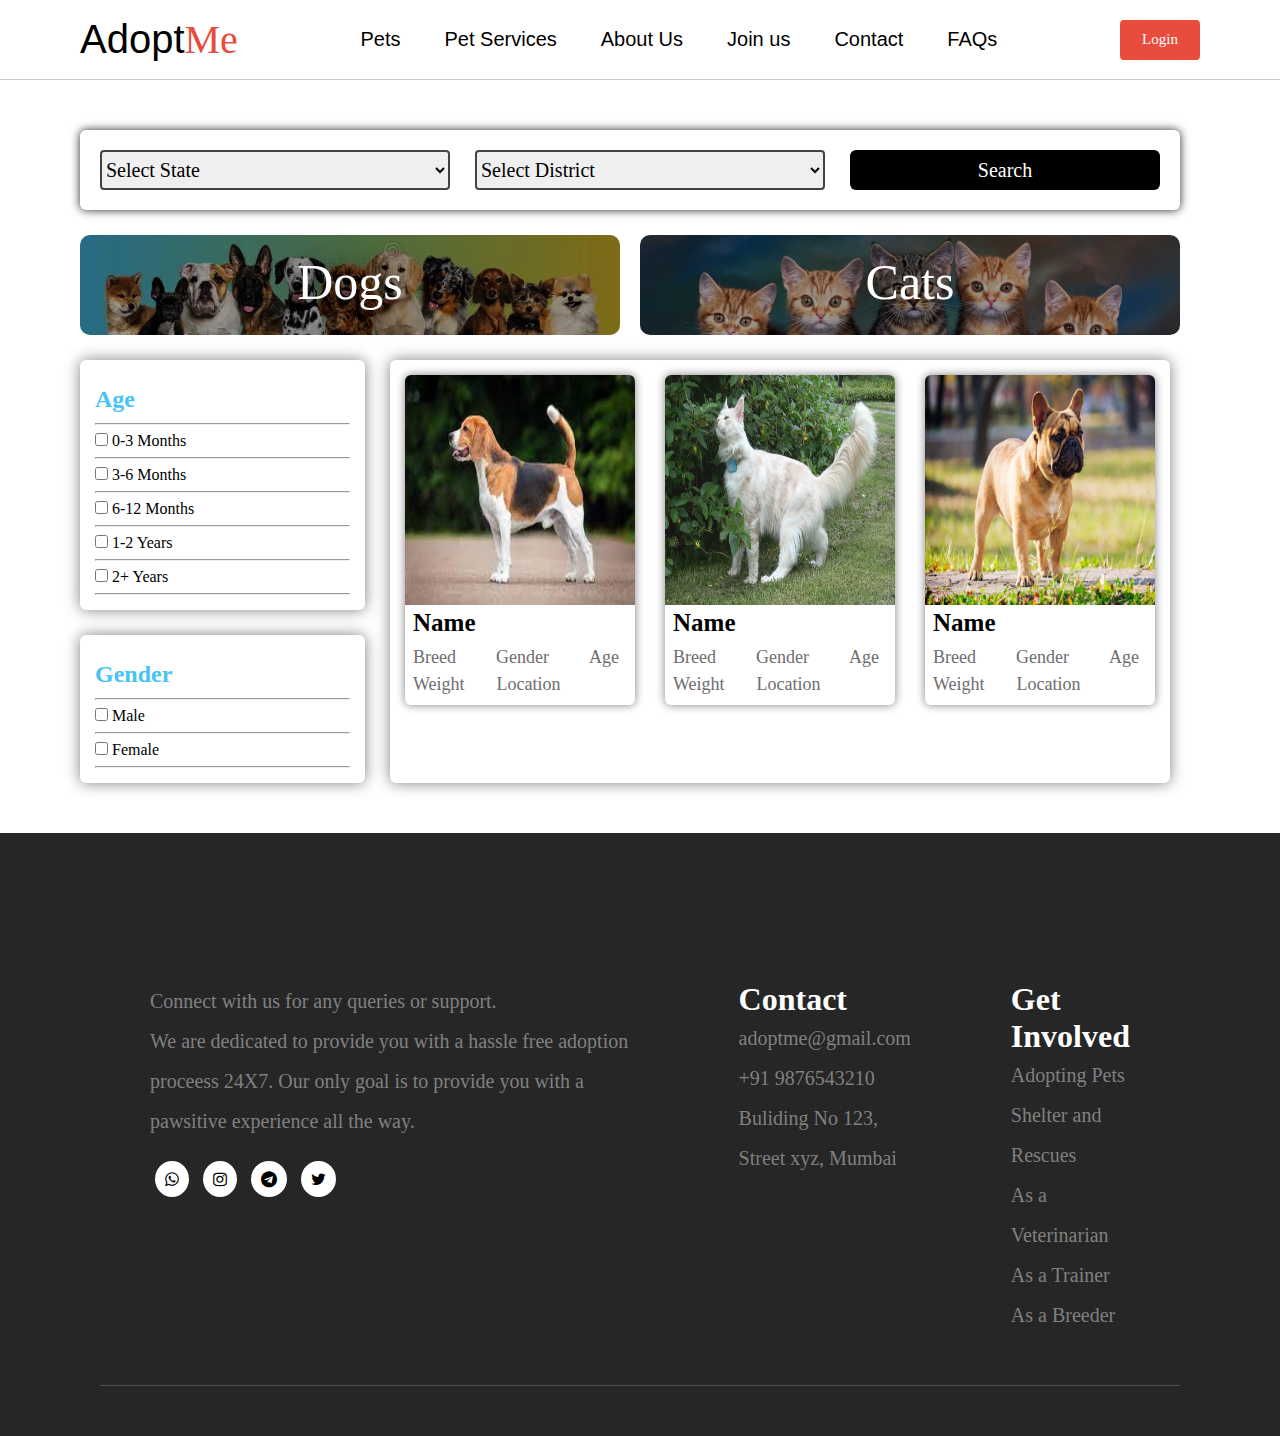
<file: Adoption.html>
<!DOCTYPE html>
<html lang="en">
<head>
    <meta charset="UTF-8">
    <meta name="viewport" content="width=device-width, initial-scale=1.0">
    <title>Adoption</title>
    <meta charset="utf-8">
  <meta name="viewport" content="width=device-width, initial-scale=1">
        <link rel="stylesheet" type="text/css" href="Adoption.css">
        <link rel="stylesheet" type="text/css" href="https://cdnjs.cloudflare.com/ajax/libs/font-awesome/5.15.1/css/all.min.css">
        <link rel="stylesheet" type="text/css" href="https://stackpath.bootstrapcdn.com/font-awesome/4.7.0/css/font-awesome.min.css">
</head>
<body>
    <header>
		<nav>
			<div class="logo" id="logo">
				Adopt<span>Me</span>
			</div>
			<div class="menu">
				<a href="#">Pets</a>
				<a href="#">Pet Services</a>
				<a href="#">About Us</a>
                <a href="#">Join us</a>
				<a href="#">Contact</a>
                <a href="#">FAQs</a>
            </div>

            <button id="open-popup" class="open-popup">Login</button>
            
            <div id="popup" class="popup">
                <div class="popup-content">
                  <span class="close" id="close-popup">&times;</span>
                  <h2 class="s2">Sign In</h2>
                  <br>
                  <form>
                    <label for="username">Username:</label>
                    <input type="email" id="username" name="username" required placeholder="Enter Your Username"><br><br>
                    <label for="password">Password:</label>
                    <input type="password" id="password" name="password" required placeholder="Enter Password"><br>
                    <br>
                    <br>
                    <button type="submit" class="sub">Submit</button>
                  </form>
                </div>
              </div>
		</nav>
	</header>

    <div class="mainf">
        <form class="mainform">
        <div class="form-group col-md-4">
            <select class="form-control" id="inputState">
                <option value="SelectState">Select State</option>
                <option value="Andra Pradesh">Andra Pradesh</option>
                <option value="Arunachal Pradesh">Arunachal Pradesh</option>
                <option value="Assam">Assam</option>
                <option value="Bihar">Bihar</option>
                <option value="Chhattisgarh">Chhattisgarh</option>
                <option value="Goa">Goa</option>
                <option value="Gujarat">Gujarat</option>
                <option value="Haryana">Haryana</option>
                <option value="Himachal Pradesh">Himachal Pradesh</option>
                <option value="Jammu and Kashmir">Jammu and Kashmir</option>
                <option value="Jharkhand">Jharkhand</option>
                <option value="Karnataka">Karnataka</option>
                <option value="Kerala">Kerala</option>
                <option value="Madya Pradesh">Madya Pradesh</option>
                <option value="Maharashtra">Maharashtra</option>
                <option value="Manipur">Manipur</option>
                <option value="Meghalaya">Meghalaya</option>
                <option value="Mizoram">Mizoram</option>
                <option value="Nagaland">Nagaland</option>
                <option value="Orissa">Orissa</option>
                <option value="Punjab">Punjab</option>
                <option value="Rajasthan">Rajasthan</option>
                <option value="Sikkim">Sikkim</option>
                <option value="Tamil Nadu">Tamil Nadu</option>
                <option value="Telangana">Telangana</option>
                <option value="Tripura">Tripura</option>
                <option value="Uttarakhand">Uttarakhand</option>
                <option value="Uttar Pradesh">Uttar Pradesh</option>
                <option value="West Bengal">West Bengal</option>
                <option disabled style="background-color:#aaa; color:#fff">UNION Territories</option>
                <option value="Andaman and Nicobar Islands">Andaman & Nicobar</option>
                <option value="Chandigarh">Chandigarh</option>
                <option value="Daman and Diu">Daman and Diu</option>
                <option value="Delhi">Delhi</option>
                <option value="Lakshadeep">Lakshadeep</option>
                <option value="Pondicherry">Pondicherry</option>
            </select>
        </div>
        <div class="distr">
            <select class="form-control" id="inputDistrict">
                <option value="">Select District</option>
            </select>
        </div>
        <button class="bmainf">Search</button>
        </form>
    </div>

    <div class="mcont">
        <div class="dogadp" id="dogadp">
            <br>
            <p class="adptext">Dogs</p>
        </div>
        <div class="catadp">
            <br>
            <p class="adptext" id="catadp">Cats</p>
        </div>
    </div>

    <div class="megacontainer">
        <div class="container1">
            <div class="moref1">
                <h2 style="color: rgb(71, 196, 245);">Age</h2>
                <hr style="color: gray;">
                <input type="checkbox">
                <label for="breed">0-3 Months</label><br>
                <hr style="color: gray;">
                <input type="checkbox">
                <label for="breed">3-6 Months</label><br>
                <hr style="color: gray;">
                <input type="checkbox">
                <label for="breed">6-12 Months</label><br>
                <hr style="color: gray;">
                <input type="checkbox">
                <label for="breed">1-2 Years</label><br>
                <hr style="color: gray;">
                <input type="checkbox">
                <label for="breed">2+ Years</label><br>
                <hr style="color: gray;">
            </div>
            <div class="moref2">
                <h2 style="color: rgb(71, 196, 245);">Gender</h2>
                <hr style="color: gray;">
                <input type="checkbox">
                <label for="gender">Male</label><br>
                <hr style="color: gray;">
                <input type="checkbox">
                <label for="gender">Female</label><br>
                <hr style="color: gray;">
            </div>
        </div>
        <div class="container2">
            <div class="cards">
                <div class="sec1">
                    <img src="dogpetsample.jpeg" alt="">
                </div>
                <div class="sec2">
                    <div class="Name"><b>Name</b></div>
                    <div class="sec2a">
                        <div class="Breed">Breed</div>
                        <div class="Gender">Gender</div>
                        <div class="Age">Age</div>
                    </div>
                    <div class="sec2b">
                        <div class="Weight">Weight</div>
                        <div class="Location">Location</div>
                    </div>
                </div>  
            </div>
            <div class="cards">
                <div class="sec1">
                    <img src="catpetsample.jpg" alt="">
                </div>
                <div class="sec2">
                    <div class="Name"><b>Name</b></div>
                    <div class="sec2a">
                        <div class="Breed">Breed</div>
                        <div class="Gender">Gender</div>
                        <div class="Age">Age</div>
                    </div>
                    <div class="sec2b">
                        <div class="Weight">Weight</div>
                        <div class="Location">Location</div>
                    </div>
                </div>   
            </div>
            <div class="cards">
                <div class="sec1">
                    <img src="French-bulldog.jpg" alt="">
                </div>
                <div class="sec2">
                    <div class="Name"><b>Name</b></div>
                    <div class="sec2a">
                        <div class="Breed">Breed</div>
                        <div class="Gender">Gender</div>
                        <div class="Age">Age</div>
                    </div>
                    <div class="sec2b">
                        <div class="Weight">Weight</div>
                        <div class="Location">Location</div>
                    </div>
                </div> 
            </div>
        </div>
    </div>

    <footer class="footer">
	    <div class="f-contact" data-aos="zoom-in-up" data-aos-offset="200">
		    <div>
                <p><span class="sseven">
                    Connect with us for
                    any queries or
                    support.
                </span>
                <br>
                    We are dedicated to provide you with a hassle free adoption
                    proceess 24X7. Our only goal is to provide you with a pawsitive
                    experience all the way.</p>
			    <i class="fa fa-whatsapp"></i>
			    <i class="fa fa-instagram"></i>
			    <i class="fa fa-telegram"></i>
			    <i class="fa fa-twitter"></i>
		    </div>

		    <div>
			    <h1>Contact</h1>
			    <p>adoptme@gmail.com</p>
			    <p>+91 9876543210</p>
			    <p>Buliding No 123, Street xyz, Mumbai</p>
		    </div>

		    <div>
			    <h1>Get Involved</h1>
			    <p>Adopting Pets</p>
			    <p>Shelter and Rescues</p>
			    <p>As a Veterinarian</p>
			    <p>As a Trainer</p>
			    <p>As a Breeder</p>
		    </div>
	    </div>
    </footer>
    <script>
        document.getElementById("open-popup").addEventListener("click", function() {
    document.getElementById("popup").style.display = "block";
    });

    document.getElementById("close-popup").addEventListener("click", function() {
    document.getElementById("popup").style.display = "none";
    });

    document.getElementById("dogadp").addEventListener("click", function () {
        window.location.href = "AdoptDog.html";
    });
    document.getElementById("catadp").addEventListener("click", function () {
        window.location.href = "AdoptCat.html";
    });

    document.getElementById("logo").addEventListener("click", function () {
        window.location.href = "index.html";
    });

    var cardsElements = document.querySelectorAll(".cards");
    cardsElements.forEach(function (element) {
        element.addEventListener("click", function () {
            window.location.href = "PetPage.html";
        });
    });
    </script>
    <script src="https://code.jquery.com/jquery-3.3.1.slim.min.js" integrity="sha384-q8i/X+965DzO0rT7abK41JStQIAqVgRVzpbzo5smXKp4YfRvH+8abtTE1Pi6jizo" crossorigin="anonymous"></script>
    <script src="https://cdnjs.cloudflare.com/ajax/libs/popper.js/1.14.3/umd/popper.min.js" integrity="sha384-ZMP7rVo3mIykV+2+9J3UJ46jBk0WLaUAdn689aCwoqbBJiSnjAK/l8WvCWPIPm49" crossorigin="anonymous"></script>
    <script src="https://stackpath.bootstrapcdn.com/bootstrap/4.1.1/js/bootstrap.min.js" integrity="sha384-smHYKdLADwkXOn1EmN1qk/HfnUcbVRZyYmZ4qpPea6sjB/pTJ0euyQp0Mk8ck+5T" crossorigin="anonymous"></script>
    
    <script src="https://code.jquery.com/jquery-3.3.1.slim.min.js" integrity="sha384-q8i/X+965DzO0rT7abK41JStQIAqVgRVzpbzo5smXKp4YfRvH+8abtTE1Pi6jizo" crossorigin="anonymous"></script>
    <script src="https://cdnjs.cloudflare.com/ajax/libs/popper.js/1.14.3/umd/popper.min.js" integrity="sha384-ZMP7rVo3mIykV+2+9J3UJ46jBk0WLaUAdn689aCwoqbBJiSnjAK/l8WvCWPIPm49" crossorigin="anonymous"></script>
    <script src="https://stackpath.bootstrapcdn.com/bootstrap/4.1.1/js/bootstrap.min.js" integrity="sha384-smHYKdLADwkXOn1EmN1qk/HfnUcbVRZyYmZ4qpPea6sjB/pTJ0euyQp0Mk8ck+5T" crossorigin="anonymous"></script>
  
    <script>
      var AndraPradesh = ["Anantapur","Chittoor","East Godavari","Guntur","Kadapa","Krishna","Kurnool","Prakasam","Nellore","Srikakulam","Visakhapatnam","Vizianagaram","West Godavari"];
  var ArunachalPradesh = ["Anjaw","Changlang","Dibang Valley","East Kameng","East Siang","Kra Daadi","Kurung Kumey","Lohit","Longding","Lower Dibang Valley","Lower Subansiri","Namsai","Papum Pare","Siang","Tawang","Tirap","Upper Siang","Upper Subansiri","West Kameng","West Siang","Itanagar"];
  var Assam = ["Baksa","Barpeta","Biswanath","Bongaigaon","Cachar","Charaideo","Chirang","Darrang","Dhemaji","Dhubri","Dibrugarh","Goalpara","Golaghat","Hailakandi","Hojai","Jorhat","Kamrup Metropolitan","Kamrup (Rural)","Karbi Anglong","Karimganj","Kokrajhar","Lakhimpur","Majuli","Morigaon","Nagaon","Nalbari","Dima Hasao","Sivasagar","Sonitpur","South Salmara Mankachar","Tinsukia","Udalguri","West Karbi Anglong"];
  var Bihar = ["Araria","Arwal","Aurangabad","Banka","Begusarai","Bhagalpur","Bhojpur","Buxar","Darbhanga","East Champaran","Gaya","Gopalganj","Jamui","Jehanabad","Kaimur","Katihar","Khagaria","Kishanganj","Lakhisarai","Madhepura","Madhubani","Munger","Muzaffarpur","Nalanda","Nawada","Patna","Purnia","Rohtas","Saharsa","Samastipur","Saran","Sheikhpura","Sheohar","Sitamarhi","Siwan","Supaul","Vaishali","West Champaran"];
  var Chhattisgarh = ["Balod","Baloda Bazar","Balrampur","Bastar","Bemetara","Bijapur","Bilaspur","Dantewada","Dhamtari","Durg","Gariaband","Janjgir Champa","Jashpur","Kabirdham","Kanker","Kondagaon","Korba","Koriya","Mahasamund","Mungeli","Narayanpur","Raigarh","Raipur","Rajnandgaon","Sukma","Surajpur","Surguja"];
  var Goa = ["North Goa","South Goa"];
  var Gujarat = ["Ahmedabad","Amreli","Anand","Aravalli","Banaskantha","Bharuch","Bhavnagar","Botad","Chhota Udaipur","Dahod","Dang","Devbhoomi Dwarka","Gandhinagar","Gir Somnath","Jamnagar","Junagadh","Kheda","Kutch","Mahisagar","Mehsana","Morbi","Narmada","Navsari","Panchmahal","Patan","Porbandar","Rajkot","Sabarkantha","Surat","Surendranagar","Tapi","Vadodara","Valsad"];
  var Haryana = ["Ambala","Bhiwani","Charkhi Dadri","Faridabad","Fatehabad","Gurugram","Hisar","Jhajjar","Jind","Kaithal","Karnal","Kurukshetra","Mahendragarh","Mewat","Palwal","Panchkula","Panipat","Rewari","Rohtak","Sirsa","Sonipat","Yamunanagar"];
  var HimachalPradesh = ["Bilaspur","Chamba","Hamirpur","Kangra","Kinnaur","Kullu","Lahaul Spiti","Mandi","Shimla","Sirmaur","Solan","Una"];
  var JammuKashmir = ["Anantnag","Bandipora","Baramulla","Budgam","Doda","Ganderbal","Jammu","Kargil","Kathua","Kishtwar","Kulgam","Kupwara","Leh","Poonch","Pulwama","Rajouri","Ramban","Reasi","Samba","Shopian","Srinagar","Udhampur"];
  var Jharkhand = ["Bokaro","Chatra","Deoghar","Dhanbad","Dumka","East Singhbhum","Garhwa","Giridih","Godda","Gumla","Hazaribagh","Jamtara","Khunti","Koderma","Latehar","Lohardaga","Pakur","Palamu","Ramgarh","Ranchi","Sahebganj","Seraikela Kharsawan","Simdega","West Singhbhum"];
  var Karnataka = ["Bagalkot","Bangalore Rural","Bangalore Urban","Belgaum","Bellary","Bidar","Vijayapura","Chamarajanagar","Chikkaballapur","Chikkamagaluru","Chitradurga","Dakshina Kannada","Davanbreedre","Dharwad","Gadag","Gulbarga","Hassan","Haveri","Kodagu","Kolar","Koppal","Mandya","Mysore","Raichur","Ramanagara","Shimoga","Tumkur","Udupi","Uttara Kannada","Yadgir"];
  var Kerala = ["Alappuzha","Ernakulam","Idukki","Kannur","Kasaragod","Kollam","Kottayam","Kozhikode","Malappuram","Palakkad","Pathanamthitta","Thiruvananthapuram","Thrissur","Wayanad"];
  var MadhyaPradesh = ["Agar Malwa","Alirajpur","Anuppur","Ashoknagar","Balaghat","Barwani","Betul","Bhind","Bhopal","Burhanpur","Chhatarpur","Chhindwara","Damoh","Datia","Dewas","Dhar","Dindori","Guna","Gwalior","Harda","Hoshangabad","Indore","Jabalpur","Jhabua","Katni","Khandwa","Khargone","Mandla","Mandsaur","Morena","Narsinghpur","Neemuch","Panna","Raisen","Rajgarh","Ratlam","Rewa","Sagar","Satna",
  "Sehore","Seoni","Shahdol","Shajapur","Sheopur","Shivpuri","Sidhi","Singrauli","Tikamgarh","Ujjain","Umaria","Vidisha"];
  var Maharashtra = ["Ahmednagar","Akola","Amravati","Aurangabad","Beed","Bhandara","Buldhana","Chandrapur","Dhule","Gadchiroli","Gondia","Hingoli","Jalgaon","Jalna","Kolhapur","Latur","Mumbai City","Mumbai Suburban","Nagpur","Nanded","Nandurbar","Nashik","Osmanabad","Palghar","Parbhani","Pune","Raigad","Ratnagiri","Sangli","Satara","Sindhudurg","Solapur","Thane","Wardha","Washim","Yavatmal"];
  var Manipur = ["Bishnupur","Chandel","Churachandpur","Imphal East","Imphal West","Jiribam","Kakching","Kamjong","Kangpokpi","Noney","Pherzawl","Senapati","Tamenglong","Tengnoupal","Thoubal","Ukhrul"];
  var Meghalaya = ["East Garo Hills","East Jaintia Hills","East Khasi Hills","North Garo Hills","Ri Bhoi","South Garo Hills","South West Garo Hills","South West Khasi Hills","West Garo Hills","West Jaintia Hills","West Khasi Hills"];
  var Mizoram = ["Aizawl","Champhai","Kolasib","Lawngtlai","Lunglei","Mamit","Saiha","Serchhip","Aizawl","Champhai","Kolasib","Lawngtlai","Lunglei","Mamit","Saiha","Serchhip"];
  var Nagaland = ["Dimapur","Kiphire","Kohima","Longleng","Mokokchung","Mon","Peren","Phek","Tuensang","Wokha","Zunheboto"];
  var Odisha = ["Angul","Balangir","Balasore","Bargarh","Bhadrak","Boudh","Cuttack","Debagarh","Dhenkanal","Gajapati","Ganjam","Jagatsinghpur","Jajpur","Jharsuguda","Kalahandi","Kandhamal","Kendrapara","Kendujhar","Khordha","Koraput","Malkangiri","Mayurbhanj","Nabarangpur","Nayagarh","Nuapada","Puri","Rayagada","Sambalpur","Subarnapur","Sundergarh"];
  var Punjab = ["Amritsar","Barnala","Bathinda","Faridkot","Fatehgarh Sahib","Fazilka","Firozpur","Gurdaspur","Hoshiarpur","Jalandhar","Kapurthala","Ludhiana","Mansa","Moga","Mohali","Muktsar","Pathankot","Patiala","Rupnagar","Sangrur","Shaheed Bhagat Singh Nagar","Tarn Taran"];
  var Rajasthan = ["Ajmer","Alwar","Banswara","Baran","Barmer","Bharatpur","Bhilwara","Bikaner","Bundi","Chittorgarh","Churu","Dausa","Dholpur","Dungarpur","Ganganagar","Hanumangarh","Jaipur","Jaisalmer","Jalore","Jhalawar","Jhunjhunu","Jodhpur","Karauli","Kota","Nagaur","Pali","Pratapgarh","Rajsamand","Sawai Madhopur","Sikar","Sirohi","Tonk","Udaipur"];
  var Sikkim = ["East Sikkim","North Sikkim","South Sikkim","West Sikkim"];
  var TamilNadu = ["Ariyalur","Chennai","Coimbatore","Cuddalore","Dharmapuri","Dindigul","Erode","Kanchipuram","Kanyakumari","Karur","Krishnagiri","Madurai","Nagapattinam","Namakkal","Nilgiris","Perambalur","Pudukkottai","Ramanathapuram","Salem","Sivaganga","Thanjavur","Theni","Thoothukudi","Tiruchirappalli","Tirunelveli","Tiruppur","Tiruvallur","Tiruvannamalai","Tiruvarur","Vellore","Viluppuram","Virudhunagar"];
  var Telangana = ["Adilabad","Bhadradri Kothagudem","Hyderabad","Jagtial","Jangaon","Jayashankar","Jogulamba","Kamareddy","Karimnagar","Khammam","Komaram Bheem","Mahabubabad","Mahbubnagar","Mancherial","Medak","Medchal","Nagarkurnool","Nalgonda","Nirmal","Nizamabad","Peddapalli","Rajanna Sircilla","Ranga Reddy","Sangareddy","Siddipet","Suryapet","Vikarabad","Wanaparthy","Warangal Rural","Warangal Urban","Yadadri Bhuvanagiri"];
  var Tripura = ["Dhalai","Gomati","Khowai","North Tripura","Sepahijala","South Tripura","Unakoti","West Tripura"];
  var UttarPradesh = ["Agra","Aligarh","Allahabad","Ambedkar Nagar","Amethi","Amroha","Auraiya","Azamgarh","Baghpat","Bahraich","Ballia","Balrampur","Banda","Barabanki","Bareilly","Basti","Bhadohi","Bijnor","Budaun","Bulandshahr","Chandauli","Chitrakoot","Deoria","Etah","Etawah","Faizabad","Farrukhabad","Fatehpur","Firozabad","Gautam Buddha Nagar","Ghaziabad","Ghazipur","Gonda","Gorakhpur","Hamirpur","Hapur","Hardoi","Hathras","Jalaun","Jaunpur","Jhansi","Kannauj","Kanpur Dehat","Kanpur Nagar","Kasganj","Kaushambi","Kheri","Kushinagar","Lalitpur","Lucknow","Maharajganj","Mahoba","Mainpuri","Mathura","Mau","Meerut","Mirzapur","Moradabad","Muzaffarnagar","Pilibhit","Pratapgarh","Raebareli","Rampur","Saharanpur","Sambhal","Sant Kabir Nagar","Shahjahanpur","Shamli","Shravasti","Siddharthnagar","Sitapur","Sonbhadra","Sultanpur","Unnao","Varanasi"];
  var Uttarakhand  = ["Almora","Bbreedshwar","Chamoli","Champawat","Dehradun","Haridwar","Nainital","Pauri","Pithoragarh","Rudraprayag","Tehri","Udham Singh Nagar","Uttarkashi"];
  var WestBengal = ["Alipurduar","Bankura","Birbhum","Cooch Behar","Dakshin Dinajpur","Darjeeling","Hooghly","Howrah","Jalpaiguri","Jhargram","Kalimpong","Kolkata","Malda","Murshidabad","Nadia","North 24 Parganas","Paschim Bardhaman","Paschim Medinipur","Purba Bardhaman","Purba Medinipur","Purulia","South 24 Parganas","Uttar Dinajpur"];
  var AndamanNicobar = ["Nicobar","North Middle Andaman","South Andaman"];
  var Chandigarh = ["Chandigarh"];
  var DadraHaveli = ["Dadra Nagar Haveli"];
  var DamanDiu = ["Daman","Diu"];
  var Delhi = ["Central Delhi","East Delhi","New Delhi","North Delhi","North East Delhi","North West Delhi","Shahdara","South Delhi","South East Delhi","South West Delhi","West Delhi"];
  var Lakshadweep = ["Lakshadweep"];
  var Puducherry = ["Karaikal","Mahe","Puducherry","Yanam"];
  
  
  $("#inputState").change(function(){
    var StateSelected = $(this).val();
    var optionsList;
    var htmlString = "";
  
    switch (StateSelected) {
      case "Andra Pradesh":
          optionsList = AndraPradesh;
          break;
      case "Arunachal Pradesh":
          optionsList = ArunachalPradesh;
          break;
      case "Assam":
          optionsList = Assam;
          break;
      case "Bihar":
          optionsList = Bihar;
          break;
      case "Chhattisgarh":
          optionsList = Chhattisgarh;
          break;
      case "Goa":
          optionsList = Goa;
          break;
      case  "Gujarat":
          optionsList = Gujarat;
          break;
      case "Haryana":
          optionsList = Haryana;
          break;
      case "Himachal Pradesh":
          optionsList = HimachalPradesh;
          break;
      case "Jammu and Kashmir":
          optionsList = JammuKashmir;
          break;
      case "Jharkhand":
          optionsList = Jharkhand;
          break;
      case  "Karnataka":
          optionsList = Karnataka;
          break;
      case "Kerala":
          optionsList = Kerala;
          break;
      case  "Madya Pradesh":
          optionsList = MadhyaPradesh;
          break;
      case "Maharashtra":
          optionsList = Maharashtra;
          break;
      case  "Manipur":
          optionsList = Manipur;
          break;
      case "Meghalaya":
          optionsList = Meghalaya ;
          break;
      case  "Mizoram":
          optionsList = Mizoram;
          break;
      case "Nagaland":
          optionsList = Nagaland;
          break;
      case  "Orissa":
          optionsList = Orissa;
          break;
      case "Punjab":
          optionsList = Punjab;
          break;
      case  "Rajasthan":
          optionsList = Rajasthan;
          break;
      case "Sikkim":
          optionsList = Sikkim;
          break;
      case  "Tamil Nadu":
          optionsList = TamilNadu;
          break;
      case  "Telangana":
          optionsList = Telangana;
          break;
      case "Tripura":
          optionsList = Tripura ;
          break;
      case  "Uttarakhand":
          optionsList = Uttarakhand;
          break;
      case  "Uttar Pradesh":
          optionsList = UttarPradesh;
          break;
      case "West Bengal":
          optionsList = WestBengal;
          break;
      case  "Andaman and Nicobar Islands":
          optionsList = AndamanNicobar;
          break;
      case "Chandigarh":
          optionsList = Chandigarh;
          break;
      case  "Dadar and Nagar Haveli":
          optionsList = DadraHaveli;
          break;
      case "Daman and Diu":
          optionsList = DamanDiu;
          break;
      case  "Delhi":
          optionsList = Delhi;
          break;
      case "Lakshadeep":
          optionsList = Lakshadeep ;
          break;
      case  "Pondicherry":
          optionsList = Pondicherry;
          break;
  }
  
  
    for(var i = 0; i < optionsList.length; i++){
      htmlString = htmlString+"<option value='"+ optionsList[i] +"'>"+ optionsList[i] +"</option>";
    }
    $("#inputDistrict").html(htmlString);
  });



    </script>
</body>
</html>
</file>
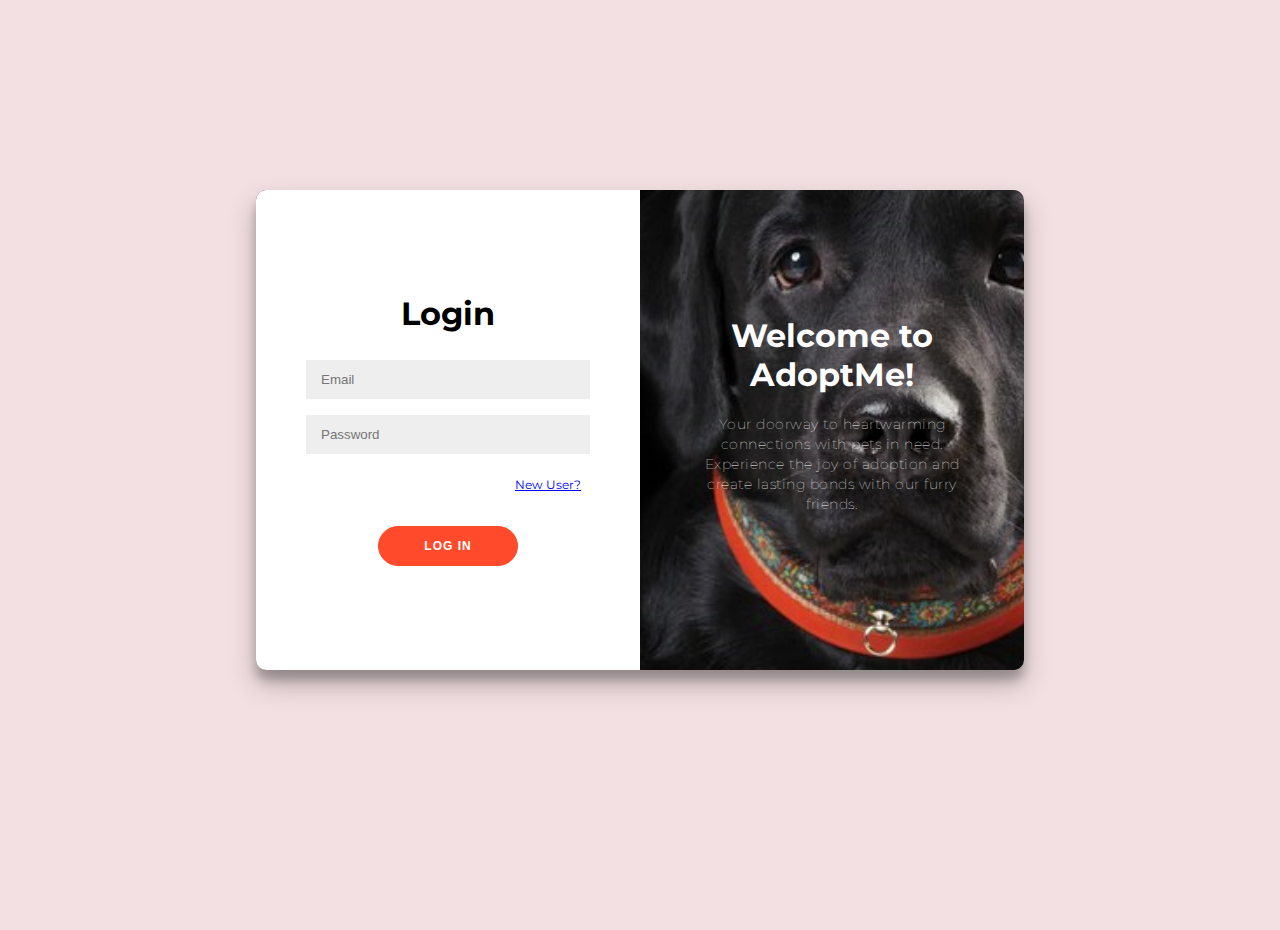
<file: Login.html>
<!DOCTYPE html>
<html>
<head>
	<link rel="stylesheet" href="Login.css">
	<link rel="stylesheet" href="https://cdnjs.cloudflare.com/ajax/libs/font-awesome/4.7.0/css/font-awesome.min.css">
	<title>Login</title>
</head>
<body>
	<div class="container" id="container">
		<div class="form-container log-in-container">
			<form action="#">
				<h1>Login</h1>
                <br>
				<input type="email" placeholder="Email" />
				<input type="password" placeholder="Password" />
                <a href="Signup.html" class="new">New User?</a>
                <br>
				<button>Log In</button>
			</form>
		</div>
		<div class="overlay-container">
			<div class="overlay">
				<div class="overlay-panel overlay-right">
					<h1> Welcome to AdoptMe!</h1>
					<p>Your doorway to heartwarming connections with pets in need. Experience the joy of adoption and create lasting bonds with our furry friends.
                    </p>
				</div>
			</div>
		</div>
	</div>
</body>
</html>
</file>
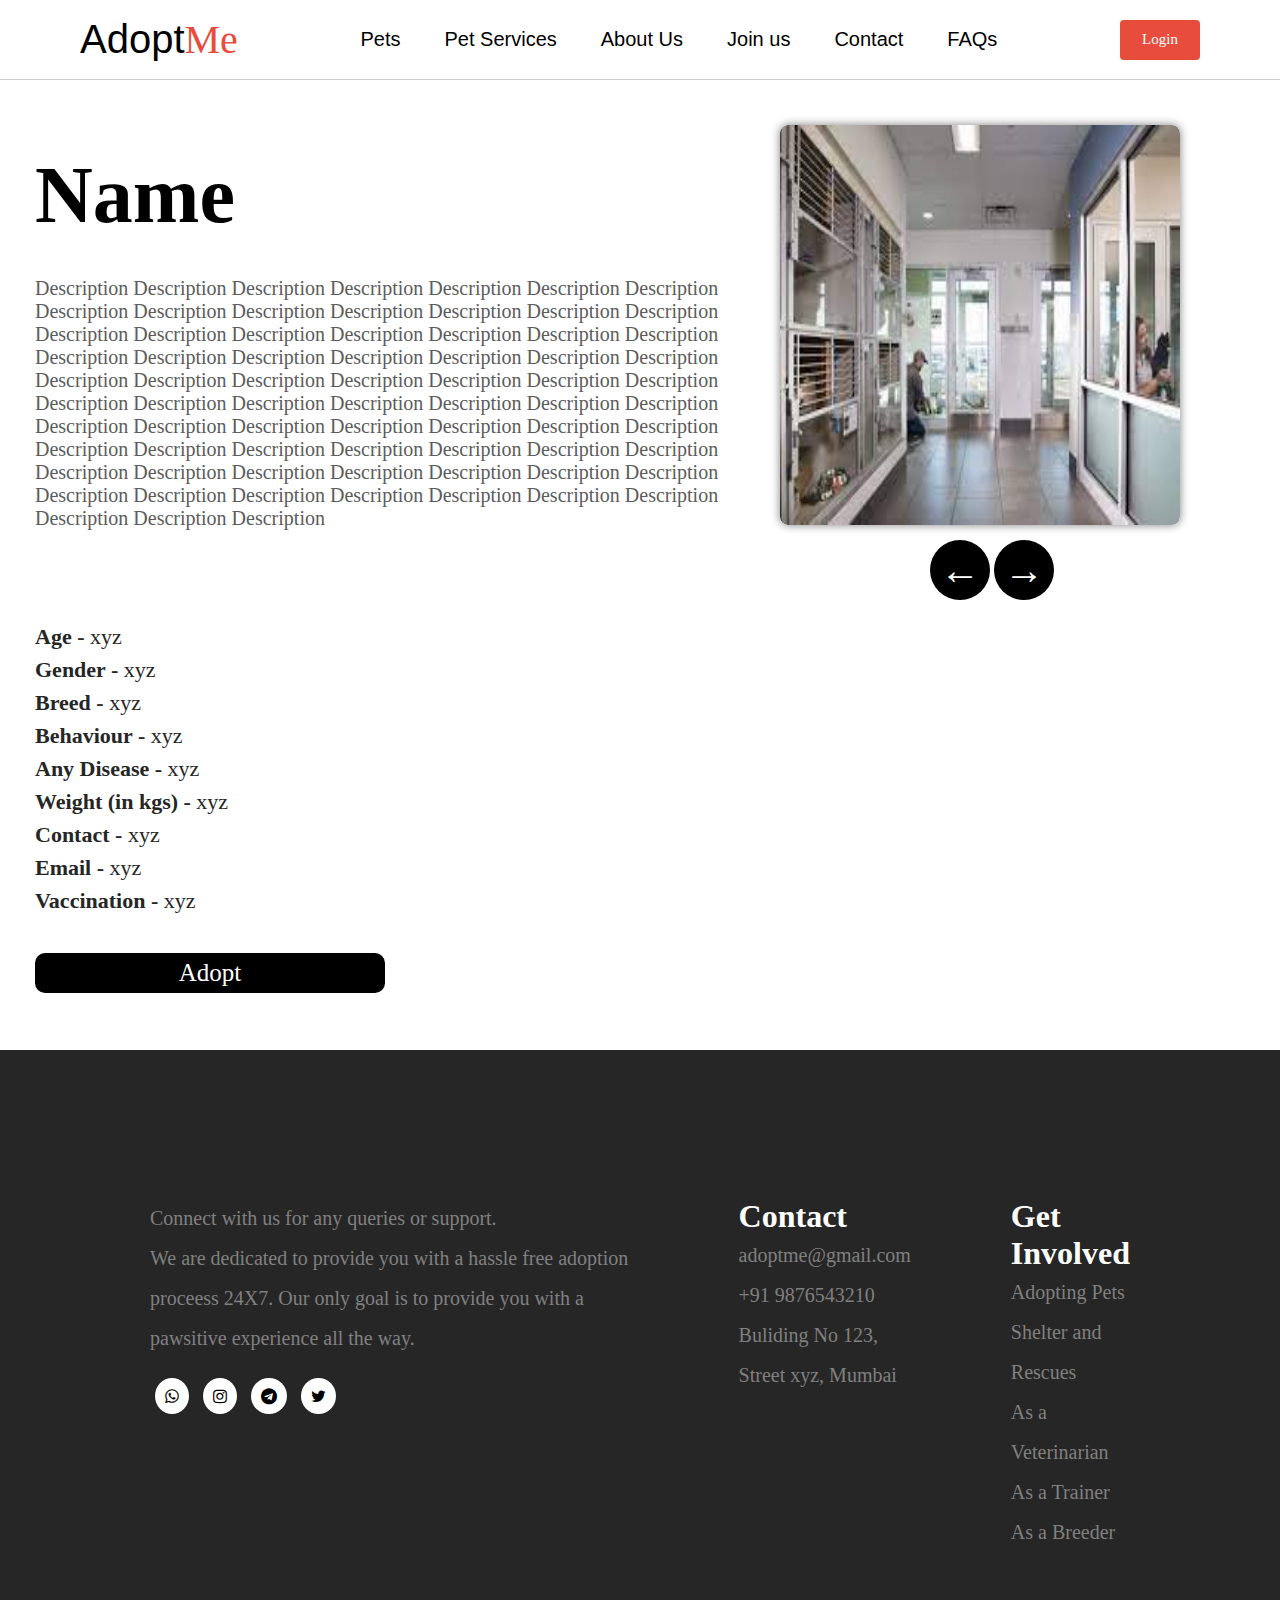
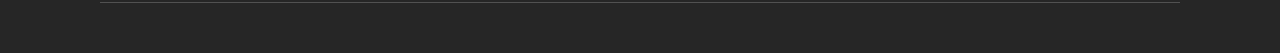
<file: PetPage.html>
<!DOCTYPE html>
<html lang="en">
<head>
    <meta charset="UTF-8">
    <meta name="viewport" content="width=device-width, initial-scale=1.0">
    <title>DogPage</title>
    <link rel="stylesheet" type="text/css" href="PetPage.css">
    <link rel="stylesheet" type="text/css" href="https://cdnjs.cloudflare.com/ajax/libs/font-awesome/5.15.1/css/all.min.css">
    <link rel="stylesheet" type="text/css" href="https://stackpath.bootstrapcdn.com/font-awesome/4.7.0/css/font-awesome.min.css">
</head>
<body>
    <header>
		<nav>
			<div class="logo" id="logo">
				Adopt<span>Me</span>
			</div>
			<div class="menu">
				<a href="#">Pets</a>
				<a href="#">Pet Services</a>
				<a href="#">About Us</a>
                <a href="#">Join us</a>
				<a href="#">Contact</a>
                <a href="#">FAQs</a>
            </div>

            <button id="open-popup" class="open-popup">Login</button>
            
            <div id="popup" class="popup">
                <div class="popup-content">
                  <span class="close" id="close-popup">&times;</span>
                  <h2 class="s2">Sign In</h2>
                  <br>
                  <form>
                    <label for="username">Username:</label>
                    <input type="email" id="username" name="username" required placeholder="Enter Your Username"><br><br>
                    <label for="password">Password:</label>
                    <input type="password" id="password" name="password" required placeholder="Enter Password"><br>
                    <br>
                    <br>
                    <button type="submit" class="sub">Submit</button>
                  </form>
                </div>
              </div>
		</nav>
	</header>

    <div class="megabox">
        <div class="desc">
            <p class="text1"><b>Name</b></p>
            <br>
            <br>
            <p class="text3">Description Description Description Description Description Description Description Description Description Description Description Description Description Description Description Description Description Description Description Description Description Description Description Description Description Description Description Description Description Description Description Description Description Description Description Description Description Description Description Description Description Description Description Description Description Description Description Description Description Description Description Description Description Description Description Description Description Description Description Description Description Description Description Description Description Description Description Description Description Description Description Description Description </p>
            <br>
            <br>
            <br>
            <br>
            <br>
            <p class="text2"><b>Age -</b> xyz</p>
            <p class="text2"><b>Gender -</b> xyz</p>
            <p class="text2"><b>Breed -</b> xyz</p>
            <p class="text2"><b>Behaviour -</b> xyz</p>
            <p class="text2"><b>Any Disease -</b> xyz</p>
            <p class="text2"><b>Weight (in kgs) -</b> xyz</p>
            <p class="text2"><b>Contact -</b> xyz</p>
            <p class="text2"><b>Email -</b> xyz</p>
            <p class="text2"><b>Vaccination -</b> xyz</p>
            <br>
            <br>
            <button class="badopt" id="adopt">Adopt</button>
        </div>
        <div class="images">
            <main>
                <img src="staypic1.jpeg" class="slide" alt="">
                <img src="staypic2.jpeg" class="slide" alt="">
                <img src="staypic3.jpeg" class="slide" alt="">
                <img src="staypic4.jpeg" class="slide" alt="">
            </main>
            <div class="nav">
                <button onclick="goPrev()" class="prev">←</button>
                <button onclick="goNext()" class="next">→</button>
            </div>
        </div>
    </div>

    <footer class="footer">
	    <div class="f-contact" data-aos="zoom-in-up" data-aos-offset="200">
		    <div>
                <p><span class="sseven">
                    Connect with us for
                    any queries or
                    support.
                </span>
                <br>
                    We are dedicated to provide you with a hassle free adoption
                    proceess 24X7. Our only goal is to provide you with a pawsitive
                    experience all the way.</p>
			    <i class="fa fa-whatsapp"></i>
			    <i class="fa fa-instagram"></i>
			    <i class="fa fa-telegram"></i>
			    <i class="fa fa-twitter"></i>
		    </div>

		    <div>
			    <h1>Contact</h1>
			    <p>adoptme@gmail.com</p>
			    <p>+91 9876543210</p>
			    <p>Buliding No 123, Street xyz, Mumbai</p>
		    </div>

		    <div>
			    <h1>Get Involved</h1>
			    <p>Adopting Pets</p>
			    <p>Shelter and Rescues</p>
			    <p>As a Veterinarian</p>
			    <p>As a Trainer</p>
			    <p>As a Breeder</p>
		    </div>
	    </div>
    </footer>

    <script>
        document.getElementById("open-popup").addEventListener("click", function() {
    document.getElementById("popup").style.display = "block";
    });

    document.getElementById("close-popup").addEventListener("click", function() {
    document.getElementById("popup").style.display = "none";
    });

    document.getElementById("logo").addEventListener("click", function () {
        window.location.href = "index.html";
    });

    document.getElementById("adopt").addEventListener("click", function () {
        window.location.href = "AdoptForm.html";
    });
    </script>
    <script>
        const slides = document.querySelectorAll(".slide")
        var counter = 0;
        slides.forEach(
            (slide, index) => {
                slide.style.left = `${index * 100}%`
            }
        )
        const goPrev = () => {
            counter--
            slideImage()
        }
        const goNext = () => {
            counter++
            slideImage()
        }
        const slideImage = () => {
            slides.forEach(
                (slide) => {
                    slide.style.transform = `translateX(-${counter * 100}%)`
                }
            )
        }
    </script>
</body>
</html>
</file>
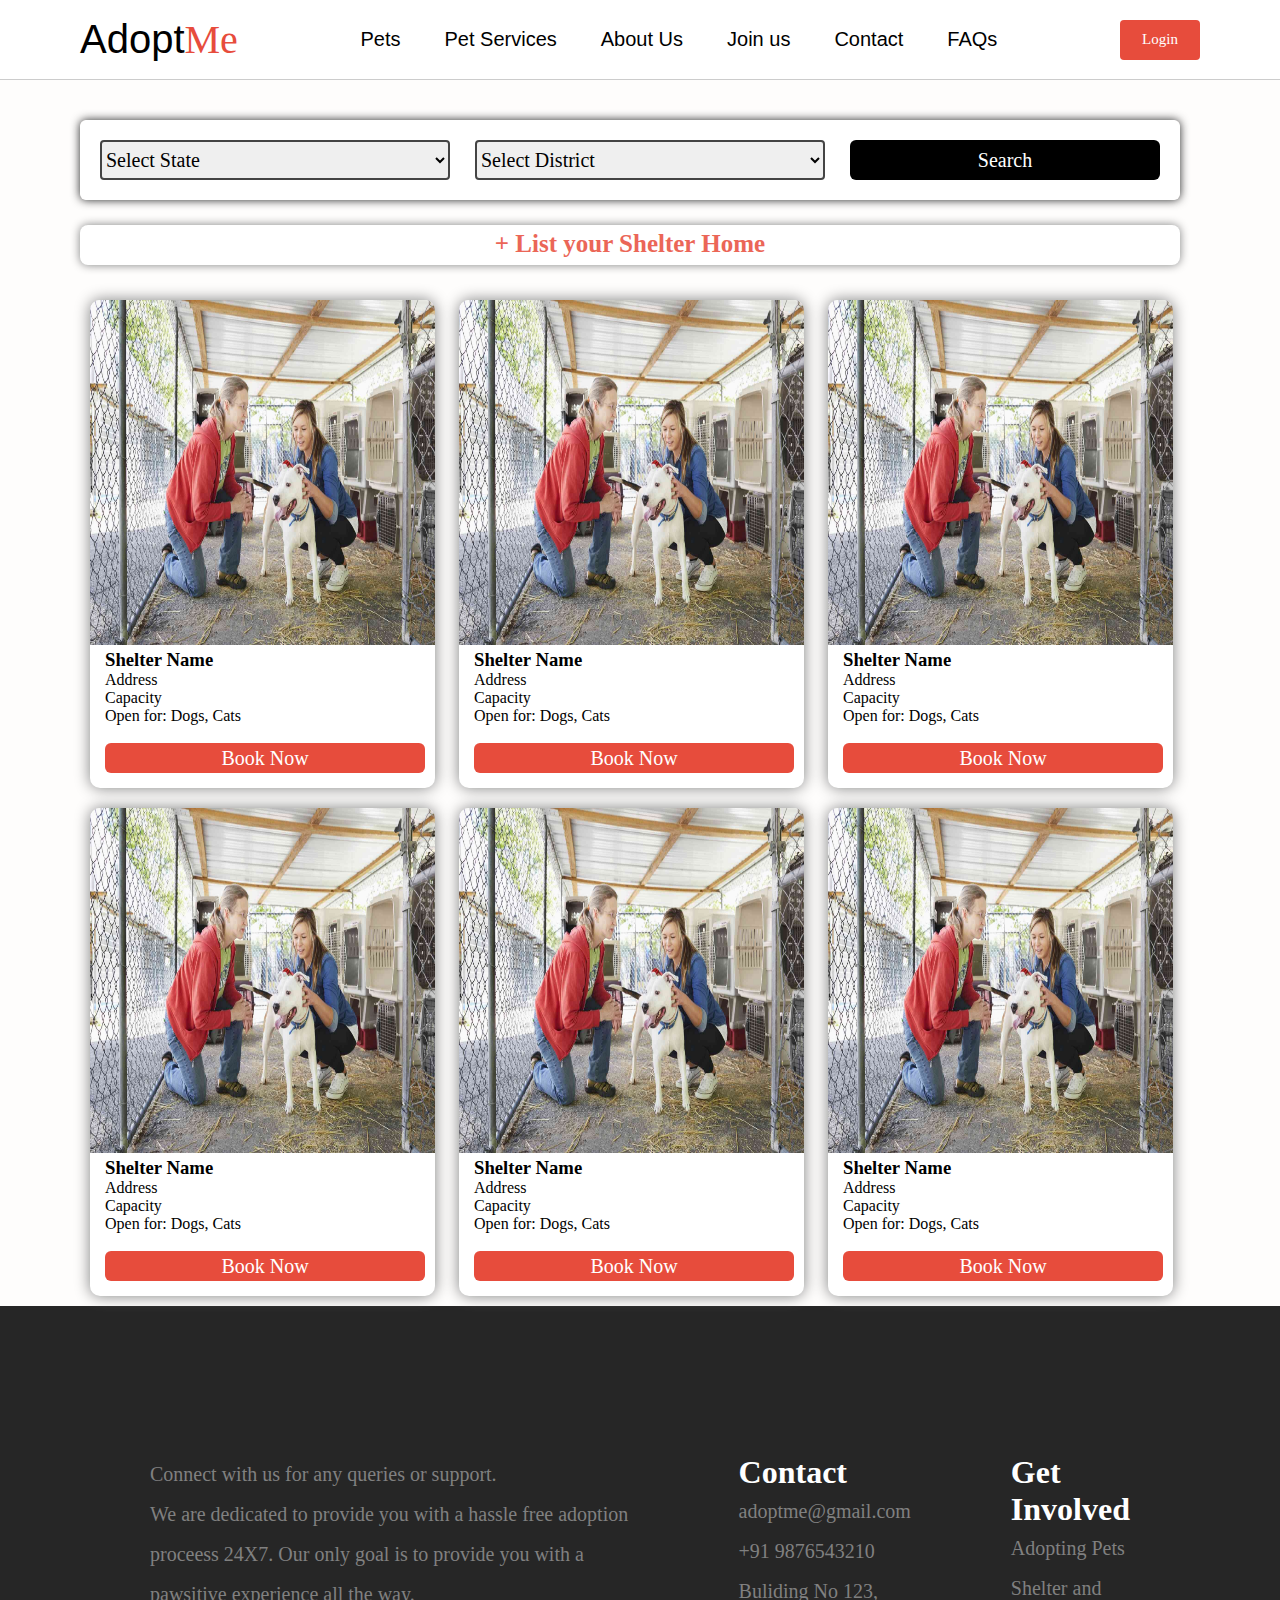
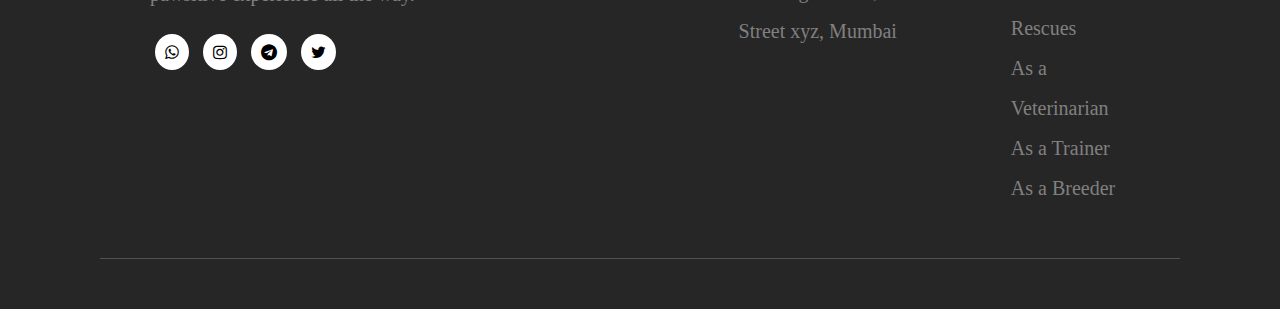
<file: Shelter.html>
<!DOCTYPE html>
<html lang="en">
<head>
    <meta charset="UTF-8">
    <meta name="viewport" content="width=device-width, initial-scale=1.0">
    <title>Shelter</title>
    <link rel="stylesheet" type="text/css" href="Shelter.css">
    <link rel="stylesheet" type="text/css" href="https://cdnjs.cloudflare.com/ajax/libs/font-awesome/5.15.1/css/all.min.css">
    <link rel="stylesheet" type="text/css" href="https://stackpath.bootstrapcdn.com/font-awesome/4.7.0/css/font-awesome.min.css">
</head>
<body>
    <header>
		<nav>
			<div class="logo" id="logo">
				Adopt<span>Me</span>
			</div>
			<div class="menu">
				<a href="#">Pets</a>
				<a href="#">Pet Services</a>
				<a href="#">About Us</a>
                <a href="#">Join us</a>
				<a href="#">Contact</a>
                <a href="#">FAQs</a>
            </div>

            <button id="open-popup" class="open-popup">Login</button>
            
            <div id="popup" class="popup">
                <div class="popup-content">
                  <span class="close" id="close-popup">&times;</span>
                  <h2 class="s2">Sign In</h2>
                  <br>
                  <form>
                    <label for="username">Username:</label>
                    <input type="email" id="username" name="username" required placeholder="Enter Your Username"><br><br>
                    <label for="password">Password:</label>
                    <input type="password" id="password" name="password" required placeholder="Enter Password"><br>
                    <br>
                    <br>
                    <button type="submit" class="sub">Submit</button>
                  </form>
                </div>
              </div>
		</nav>
	</header>

    <div class="mainf">
        <form class="mainform">
        <div class="form-group col-md-4">
            <select class="form-control" id="inputState">
                <option value="SelectState">Select State</option>
                <option value="Andra Pradesh">Andra Pradesh</option>
                <option value="Arunachal Pradesh">Arunachal Pradesh</option>
                <option value="Assam">Assam</option>
                <option value="Bihar">Bihar</option>
                <option value="Chhattisgarh">Chhattisgarh</option>
                <option value="Goa">Goa</option>
                <option value="Gujarat">Gujarat</option>
                <option value="Haryana">Haryana</option>
                <option value="Himachal Pradesh">Himachal Pradesh</option>
                <option value="Jammu and Kashmir">Jammu and Kashmir</option>
                <option value="Jharkhand">Jharkhand</option>
                <option value="Karnataka">Karnataka</option>
                <option value="Kerala">Kerala</option>
                <option value="Madya Pradesh">Madya Pradesh</option>
                <option value="Maharashtra">Maharashtra</option>
                <option value="Manipur">Manipur</option>
                <option value="Meghalaya">Meghalaya</option>
                <option value="Mizoram">Mizoram</option>
                <option value="Nagaland">Nagaland</option>
                <option value="Orissa">Orissa</option>
                <option value="Punjab">Punjab</option>
                <option value="Rajasthan">Rajasthan</option>
                <option value="Sikkim">Sikkim</option>
                <option value="Tamil Nadu">Tamil Nadu</option>
                <option value="Telangana">Telangana</option>
                <option value="Tripura">Tripura</option>
                <option value="Uttarakhand">Uttarakhand</option>
                <option value="Uttar Pradesh">Uttar Pradesh</option>
                <option value="West Bengal">West Bengal</option>
                <option disabled style="background-color:#aaa; color:#fff">UNION Territories</option>
                <option value="Andaman and Nicobar Islands">Andaman & Nicobar</option>
                <option value="Chandigarh">Chandigarh</option>
                <option value="Daman and Diu">Daman and Diu</option>
                <option value="Delhi">Delhi</option>
                <option value="Lakshadeep">Lakshadeep</option>
                <option value="Pondicherry">Pondicherry</option>
            </select>
        </div>
        <div class="distr">
            <select class="form-control" id="inputDistrict">
                <option value="">Select District</option>
            </select>
        </div>
        <button class="bmainf">Search</button>
        </form>
    </div>

    <div class="addshelter" id="addshelter">
        <br>
        <p class="addsheltertext"><b>+ List your Shelter Home</b></p>
    </div>

    <div class="container1">
        <div class="scard">
            <div class="sec1">
                <img src="petshelter.jpg" alt="">
            </div>
            <div class="sec2">
                <h3>Shelter Name</h3>
                <p>Address</p>
                <p>Capacity</p>
                <p>Open for: Dogs, Cats</p>
                <br>
                <button class="bcontact" id="bookbutton">Book Now</button>
            </div>
        </div>
        <div class="scard">
            <div class="sec1">
                <img src="petshelter.jpg" alt="">
            </div>
            <div class="sec2">
                <h3>Shelter Name</h3>
                <p>Address</p>
                <p>Capacity</p>
                <p>Open for: Dogs, Cats</p>
                <br>
                <button class="bcontact" id="bookbutton">Book Now</button>
            </div>
        </div>
        <div class="scard">
            <div class="sec1">
                <img src="petshelter.jpg" alt="">
            </div>
            <div class="sec2">
                <h3>Shelter Name</h3>
                <p>Address</p>
                <p>Capacity</p>
                <p>Open for: Dogs, Cats</p>
                <br>
                <button class="bcontact" id="bookbutton">Book Now</button>
            </div>
        </div>
        <div class="scard">
            <div class="sec1">
                <img src="petshelter.jpg" alt="">
            </div>
            <div class="sec2">
                <h3>Shelter Name</h3>
                <p>Address</p>
                <p>Capacity</p>
                <p>Open for: Dogs, Cats</p>
                <br>
                <button class="bcontact" id="bookbutton">Book Now</button>
            </div>
        </div>
        <div class="scard">
            <div class="sec1">
                <img src="petshelter.jpg" alt="">
            </div>
            <div class="sec2">
                <h3>Shelter Name</h3>
                <p>Address</p>
                <p>Capacity</p>
                <p>Open for: Dogs, Cats</p>
                <br>
                <button class="bcontact" id="bookbutton">Book Now</button>
            </div>
        </div>
        <div class="scard">
            <div class="sec1">
                <img src="petshelter.jpg" alt="">
            </div>
            <div class="sec2">
                <h3>Shelter Name</h3>
                <p>Address</p>
                <p>Capacity</p>
                <p>Open for: Dogs, Cats</p>
                <br>
                <button class="bcontact" id="bookbutton">Book Now</button>
            </div>
        </div>
    </div>

    <footer class="footer">
	    <div class="f-contact" data-aos="zoom-in-up" data-aos-offset="200">
		    <div>
                <p><span class="sseven">
                    Connect with us for
                    any queries or
                    support.
                </span>
                <br>
                    We are dedicated to provide you with a hassle free adoption
                    proceess 24X7. Our only goal is to provide you with a pawsitive
                    experience all the way.</p>
			    <i class="fa fa-whatsapp"></i>
			    <i class="fa fa-instagram"></i>
			    <i class="fa fa-telegram"></i>
			    <i class="fa fa-twitter"></i>
		    </div>

		    <div>
			    <h1>Contact</h1>
			    <p>adoptme@gmail.com</p>
			    <p>+91 9876543210</p>
			    <p>Buliding No 123, Street xyz, Mumbai</p>
		    </div>

		    <div>
			    <h1>Get Involved</h1>
			    <p>Adopting Pets</p>
			    <p>Shelter and Rescues</p>
			    <p>As a Veterinarian</p>
			    <p>As a Trainer</p>
			    <p>As a Breeder</p>
		    </div>
	    </div>
    </footer>

    <script>
    document.getElementById("open-popup").addEventListener("click", function() {
    document.getElementById("popup").style.display = "block";
    });

    document.getElementById("close-popup").addEventListener("click", function() {
    document.getElementById("popup").style.display = "none";
    });

    var cardsElements = document.querySelectorAll(".bcontact");
    cardsElements.forEach(function (element) {
        element.addEventListener("click", function () {
            window.location.href = "Stay.html";
        });
    });

    document.getElementById("addshelter").addEventListener("click", function () {
        window.location.href = "AddShelter.html";
    });

    document.getElementById("logo").addEventListener("click", function () {
        window.location.href = "index.html";
    });
    </script>

    <script src="https://code.jquery.com/jquery-3.3.1.slim.min.js" integrity="sha384-q8i/X+965DzO0rT7abK41JStQIAqVgRVzpbzo5smXKp4YfRvH+8abtTE1Pi6jizo" crossorigin="anonymous"></script>
    <script src="https://cdnjs.cloudflare.com/ajax/libs/popper.js/1.14.3/umd/popper.min.js" integrity="sha384-ZMP7rVo3mIykV+2+9J3UJ46jBk0WLaUAdn689aCwoqbBJiSnjAK/l8WvCWPIPm49" crossorigin="anonymous"></script>
    <script src="https://stackpath.bootstrapcdn.com/bootstrap/4.1.1/js/bootstrap.min.js" integrity="sha384-smHYKdLADwkXOn1EmN1qk/HfnUcbVRZyYmZ4qpPea6sjB/pTJ0euyQp0Mk8ck+5T" crossorigin="anonymous"></script>
    
    <script src="https://code.jquery.com/jquery-3.3.1.slim.min.js" integrity="sha384-q8i/X+965DzO0rT7abK41JStQIAqVgRVzpbzo5smXKp4YfRvH+8abtTE1Pi6jizo" crossorigin="anonymous"></script>
    <script src="https://cdnjs.cloudflare.com/ajax/libs/popper.js/1.14.3/umd/popper.min.js" integrity="sha384-ZMP7rVo3mIykV+2+9J3UJ46jBk0WLaUAdn689aCwoqbBJiSnjAK/l8WvCWPIPm49" crossorigin="anonymous"></script>
    <script src="https://stackpath.bootstrapcdn.com/bootstrap/4.1.1/js/bootstrap.min.js" integrity="sha384-smHYKdLADwkXOn1EmN1qk/HfnUcbVRZyYmZ4qpPea6sjB/pTJ0euyQp0Mk8ck+5T" crossorigin="anonymous"></script>
  
    <script>
      var AndraPradesh = ["Anantapur","Chittoor","East Godavari","Guntur","Kadapa","Krishna","Kurnool","Prakasam","Nellore","Srikakulam","Visakhapatnam","Vizianagaram","West Godavari"];
  var ArunachalPradesh = ["Anjaw","Changlang","Dibang Valley","East Kameng","East Siang","Kra Daadi","Kurung Kumey","Lohit","Longding","Lower Dibang Valley","Lower Subansiri","Namsai","Papum Pare","Siang","Tawang","Tirap","Upper Siang","Upper Subansiri","West Kameng","West Siang","Itanagar"];
  var Assam = ["Baksa","Barpeta","Biswanath","Bongaigaon","Cachar","Charaideo","Chirang","Darrang","Dhemaji","Dhubri","Dibrugarh","Goalpara","Golaghat","Hailakandi","Hojai","Jorhat","Kamrup Metropolitan","Kamrup (Rural)","Karbi Anglong","Karimganj","Kokrajhar","Lakhimpur","Majuli","Morigaon","Nagaon","Nalbari","Dima Hasao","Sivasagar","Sonitpur","South Salmara Mankachar","Tinsukia","Udalguri","West Karbi Anglong"];
  var Bihar = ["Araria","Arwal","Aurangabad","Banka","Begusarai","Bhagalpur","Bhojpur","Buxar","Darbhanga","East Champaran","Gaya","Gopalganj","Jamui","Jehanabad","Kaimur","Katihar","Khagaria","Kishanganj","Lakhisarai","Madhepura","Madhubani","Munger","Muzaffarpur","Nalanda","Nawada","Patna","Purnia","Rohtas","Saharsa","Samastipur","Saran","Sheikhpura","Sheohar","Sitamarhi","Siwan","Supaul","Vaishali","West Champaran"];
  var Chhattisgarh = ["Balod","Baloda Bazar","Balrampur","Bastar","Bemetara","Bijapur","Bilaspur","Dantewada","Dhamtari","Durg","Gariaband","Janjgir Champa","Jashpur","Kabirdham","Kanker","Kondagaon","Korba","Koriya","Mahasamund","Mungeli","Narayanpur","Raigarh","Raipur","Rajnandgaon","Sukma","Surajpur","Surguja"];
  var Goa = ["North Goa","South Goa"];
  var Gujarat = ["Ahmedabad","Amreli","Anand","Aravalli","Banaskantha","Bharuch","Bhavnagar","Botad","Chhota Udaipur","Dahod","Dang","Devbhoomi Dwarka","Gandhinagar","Gir Somnath","Jamnagar","Junagadh","Kheda","Kutch","Mahisagar","Mehsana","Morbi","Narmada","Navsari","Panchmahal","Patan","Porbandar","Rajkot","Sabarkantha","Surat","Surendranagar","Tapi","Vadodara","Valsad"];
  var Haryana = ["Ambala","Bhiwani","Charkhi Dadri","Faridabad","Fatehabad","Gurugram","Hisar","Jhajjar","Jind","Kaithal","Karnal","Kurukshetra","Mahendragarh","Mewat","Palwal","Panchkula","Panipat","Rewari","Rohtak","Sirsa","Sonipat","Yamunanagar"];
  var HimachalPradesh = ["Bilaspur","Chamba","Hamirpur","Kangra","Kinnaur","Kullu","Lahaul Spiti","Mandi","Shimla","Sirmaur","Solan","Una"];
  var JammuKashmir = ["Anantnag","Bandipora","Baramulla","Budgam","Doda","Ganderbal","Jammu","Kargil","Kathua","Kishtwar","Kulgam","Kupwara","Leh","Poonch","Pulwama","Rajouri","Ramban","Reasi","Samba","Shopian","Srinagar","Udhampur"];
  var Jharkhand = ["Bokaro","Chatra","Deoghar","Dhanbad","Dumka","East Singhbhum","Garhwa","Giridih","Godda","Gumla","Hazaribagh","Jamtara","Khunti","Koderma","Latehar","Lohardaga","Pakur","Palamu","Ramgarh","Ranchi","Sahebganj","Seraikela Kharsawan","Simdega","West Singhbhum"];
  var Karnataka = ["Bagalkot","Bangalore Rural","Bangalore Urban","Belgaum","Bellary","Bidar","Vijayapura","Chamarajanagar","Chikkaballapur","Chikkamagaluru","Chitradurga","Dakshina Kannada","Davanbreedre","Dharwad","Gadag","Gulbarga","Hassan","Haveri","Kodagu","Kolar","Koppal","Mandya","Mysore","Raichur","Ramanagara","Shimoga","Tumkur","Udupi","Uttara Kannada","Yadgir"];
  var Kerala = ["Alappuzha","Ernakulam","Idukki","Kannur","Kasaragod","Kollam","Kottayam","Kozhikode","Malappuram","Palakkad","Pathanamthitta","Thiruvananthapuram","Thrissur","Wayanad"];
  var MadhyaPradesh = ["Agar Malwa","Alirajpur","Anuppur","Ashoknagar","Balaghat","Barwani","Betul","Bhind","Bhopal","Burhanpur","Chhatarpur","Chhindwara","Damoh","Datia","Dewas","Dhar","Dindori","Guna","Gwalior","Harda","Hoshangabad","Indore","Jabalpur","Jhabua","Katni","Khandwa","Khargone","Mandla","Mandsaur","Morena","Narsinghpur","Neemuch","Panna","Raisen","Rajgarh","Ratlam","Rewa","Sagar","Satna",
  "Sehore","Seoni","Shahdol","Shajapur","Sheopur","Shivpuri","Sidhi","Singrauli","Tikamgarh","Ujjain","Umaria","Vidisha"];
  var Maharashtra = ["Ahmednagar","Akola","Amravati","Aurangabad","Beed","Bhandara","Buldhana","Chandrapur","Dhule","Gadchiroli","Gondia","Hingoli","Jalgaon","Jalna","Kolhapur","Latur","Mumbai City","Mumbai Suburban","Nagpur","Nanded","Nandurbar","Nashik","Osmanabad","Palghar","Parbhani","Pune","Raigad","Ratnagiri","Sangli","Satara","Sindhudurg","Solapur","Thane","Wardha","Washim","Yavatmal"];
  var Manipur = ["Bishnupur","Chandel","Churachandpur","Imphal East","Imphal West","Jiribam","Kakching","Kamjong","Kangpokpi","Noney","Pherzawl","Senapati","Tamenglong","Tengnoupal","Thoubal","Ukhrul"];
  var Meghalaya = ["East Garo Hills","East Jaintia Hills","East Khasi Hills","North Garo Hills","Ri Bhoi","South Garo Hills","South West Garo Hills","South West Khasi Hills","West Garo Hills","West Jaintia Hills","West Khasi Hills"];
  var Mizoram = ["Aizawl","Champhai","Kolasib","Lawngtlai","Lunglei","Mamit","Saiha","Serchhip","Aizawl","Champhai","Kolasib","Lawngtlai","Lunglei","Mamit","Saiha","Serchhip"];
  var Nagaland = ["Dimapur","Kiphire","Kohima","Longleng","Mokokchung","Mon","Peren","Phek","Tuensang","Wokha","Zunheboto"];
  var Odisha = ["Angul","Balangir","Balasore","Bargarh","Bhadrak","Boudh","Cuttack","Debagarh","Dhenkanal","Gajapati","Ganjam","Jagatsinghpur","Jajpur","Jharsuguda","Kalahandi","Kandhamal","Kendrapara","Kendujhar","Khordha","Koraput","Malkangiri","Mayurbhanj","Nabarangpur","Nayagarh","Nuapada","Puri","Rayagada","Sambalpur","Subarnapur","Sundergarh"];
  var Punjab = ["Amritsar","Barnala","Bathinda","Faridkot","Fatehgarh Sahib","Fazilka","Firozpur","Gurdaspur","Hoshiarpur","Jalandhar","Kapurthala","Ludhiana","Mansa","Moga","Mohali","Muktsar","Pathankot","Patiala","Rupnagar","Sangrur","Shaheed Bhagat Singh Nagar","Tarn Taran"];
  var Rajasthan = ["Ajmer","Alwar","Banswara","Baran","Barmer","Bharatpur","Bhilwara","Bikaner","Bundi","Chittorgarh","Churu","Dausa","Dholpur","Dungarpur","Ganganagar","Hanumangarh","Jaipur","Jaisalmer","Jalore","Jhalawar","Jhunjhunu","Jodhpur","Karauli","Kota","Nagaur","Pali","Pratapgarh","Rajsamand","Sawai Madhopur","Sikar","Sirohi","Tonk","Udaipur"];
  var Sikkim = ["East Sikkim","North Sikkim","South Sikkim","West Sikkim"];
  var TamilNadu = ["Ariyalur","Chennai","Coimbatore","Cuddalore","Dharmapuri","Dindigul","Erode","Kanchipuram","Kanyakumari","Karur","Krishnagiri","Madurai","Nagapattinam","Namakkal","Nilgiris","Perambalur","Pudukkottai","Ramanathapuram","Salem","Sivaganga","Thanjavur","Theni","Thoothukudi","Tiruchirappalli","Tirunelveli","Tiruppur","Tiruvallur","Tiruvannamalai","Tiruvarur","Vellore","Viluppuram","Virudhunagar"];
  var Telangana = ["Adilabad","Bhadradri Kothagudem","Hyderabad","Jagtial","Jangaon","Jayashankar","Jogulamba","Kamareddy","Karimnagar","Khammam","Komaram Bheem","Mahabubabad","Mahbubnagar","Mancherial","Medak","Medchal","Nagarkurnool","Nalgonda","Nirmal","Nizamabad","Peddapalli","Rajanna Sircilla","Ranga Reddy","Sangareddy","Siddipet","Suryapet","Vikarabad","Wanaparthy","Warangal Rural","Warangal Urban","Yadadri Bhuvanagiri"];
  var Tripura = ["Dhalai","Gomati","Khowai","North Tripura","Sepahijala","South Tripura","Unakoti","West Tripura"];
  var UttarPradesh = ["Agra","Aligarh","Allahabad","Ambedkar Nagar","Amethi","Amroha","Auraiya","Azamgarh","Baghpat","Bahraich","Ballia","Balrampur","Banda","Barabanki","Bareilly","Basti","Bhadohi","Bijnor","Budaun","Bulandshahr","Chandauli","Chitrakoot","Deoria","Etah","Etawah","Faizabad","Farrukhabad","Fatehpur","Firozabad","Gautam Buddha Nagar","Ghaziabad","Ghazipur","Gonda","Gorakhpur","Hamirpur","Hapur","Hardoi","Hathras","Jalaun","Jaunpur","Jhansi","Kannauj","Kanpur Dehat","Kanpur Nagar","Kasganj","Kaushambi","Kheri","Kushinagar","Lalitpur","Lucknow","Maharajganj","Mahoba","Mainpuri","Mathura","Mau","Meerut","Mirzapur","Moradabad","Muzaffarnagar","Pilibhit","Pratapgarh","Raebareli","Rampur","Saharanpur","Sambhal","Sant Kabir Nagar","Shahjahanpur","Shamli","Shravasti","Siddharthnagar","Sitapur","Sonbhadra","Sultanpur","Unnao","Varanasi"];
  var Uttarakhand  = ["Almora","Bbreedshwar","Chamoli","Champawat","Dehradun","Haridwar","Nainital","Pauri","Pithoragarh","Rudraprayag","Tehri","Udham Singh Nagar","Uttarkashi"];
  var WestBengal = ["Alipurduar","Bankura","Birbhum","Cooch Behar","Dakshin Dinajpur","Darjeeling","Hooghly","Howrah","Jalpaiguri","Jhargram","Kalimpong","Kolkata","Malda","Murshidabad","Nadia","North 24 Parganas","Paschim Bardhaman","Paschim Medinipur","Purba Bardhaman","Purba Medinipur","Purulia","South 24 Parganas","Uttar Dinajpur"];
  var AndamanNicobar = ["Nicobar","North Middle Andaman","South Andaman"];
  var Chandigarh = ["Chandigarh"];
  var DadraHaveli = ["Dadra Nagar Haveli"];
  var DamanDiu = ["Daman","Diu"];
  var Delhi = ["Central Delhi","East Delhi","New Delhi","North Delhi","North East Delhi","North West Delhi","Shahdara","South Delhi","South East Delhi","South West Delhi","West Delhi"];
  var Lakshadweep = ["Lakshadweep"];
  var Puducherry = ["Karaikal","Mahe","Puducherry","Yanam"];
  
  
  $("#inputState").change(function(){
    var StateSelected = $(this).val();
    var optionsList;
    var htmlString = "";
  
    switch (StateSelected) {
      case "Andra Pradesh":
          optionsList = AndraPradesh;
          break;
      case "Arunachal Pradesh":
          optionsList = ArunachalPradesh;
          break;
      case "Assam":
          optionsList = Assam;
          break;
      case "Bihar":
          optionsList = Bihar;
          break;
      case "Chhattisgarh":
          optionsList = Chhattisgarh;
          break;
      case "Goa":
          optionsList = Goa;
          break;
      case  "Gujarat":
          optionsList = Gujarat;
          break;
      case "Haryana":
          optionsList = Haryana;
          break;
      case "Himachal Pradesh":
          optionsList = HimachalPradesh;
          break;
      case "Jammu and Kashmir":
          optionsList = JammuKashmir;
          break;
      case "Jharkhand":
          optionsList = Jharkhand;
          break;
      case  "Karnataka":
          optionsList = Karnataka;
          break;
      case "Kerala":
          optionsList = Kerala;
          break;
      case  "Madya Pradesh":
          optionsList = MadhyaPradesh;
          break;
      case "Maharashtra":
          optionsList = Maharashtra;
          break;
      case  "Manipur":
          optionsList = Manipur;
          break;
      case "Meghalaya":
          optionsList = Meghalaya ;
          break;
      case  "Mizoram":
          optionsList = Mizoram;
          break;
      case "Nagaland":
          optionsList = Nagaland;
          break;
      case  "Orissa":
          optionsList = Orissa;
          break;
      case "Punjab":
          optionsList = Punjab;
          break;
      case  "Rajasthan":
          optionsList = Rajasthan;
          break;
      case "Sikkim":
          optionsList = Sikkim;
          break;
      case  "Tamil Nadu":
          optionsList = TamilNadu;
          break;
      case  "Telangana":
          optionsList = Telangana;
          break;
      case "Tripura":
          optionsList = Tripura ;
          break;
      case  "Uttarakhand":
          optionsList = Uttarakhand;
          break;
      case  "Uttar Pradesh":
          optionsList = UttarPradesh;
          break;
      case "West Bengal":
          optionsList = WestBengal;
          break;
      case  "Andaman and Nicobar Islands":
          optionsList = AndamanNicobar;
          break;
      case "Chandigarh":
          optionsList = Chandigarh;
          break;
      case  "Dadar and Nagar Haveli":
          optionsList = DadraHaveli;
          break;
      case "Daman and Diu":
          optionsList = DamanDiu;
          break;
      case  "Delhi":
          optionsList = Delhi;
          break;
      case "Lakshadeep":
          optionsList = Lakshadeep ;
          break;
      case  "Pondicherry":
          optionsList = Pondicherry;
          break;
    }
  
  
    for(var i = 0; i < optionsList.length; i++){
      htmlString = htmlString+"<option value='"+ optionsList[i] +"'>"+ optionsList[i] +"</option>";
    }
    $("#inputDistrict").html(htmlString);
    });
    </script>
</body>
</html>
</file>
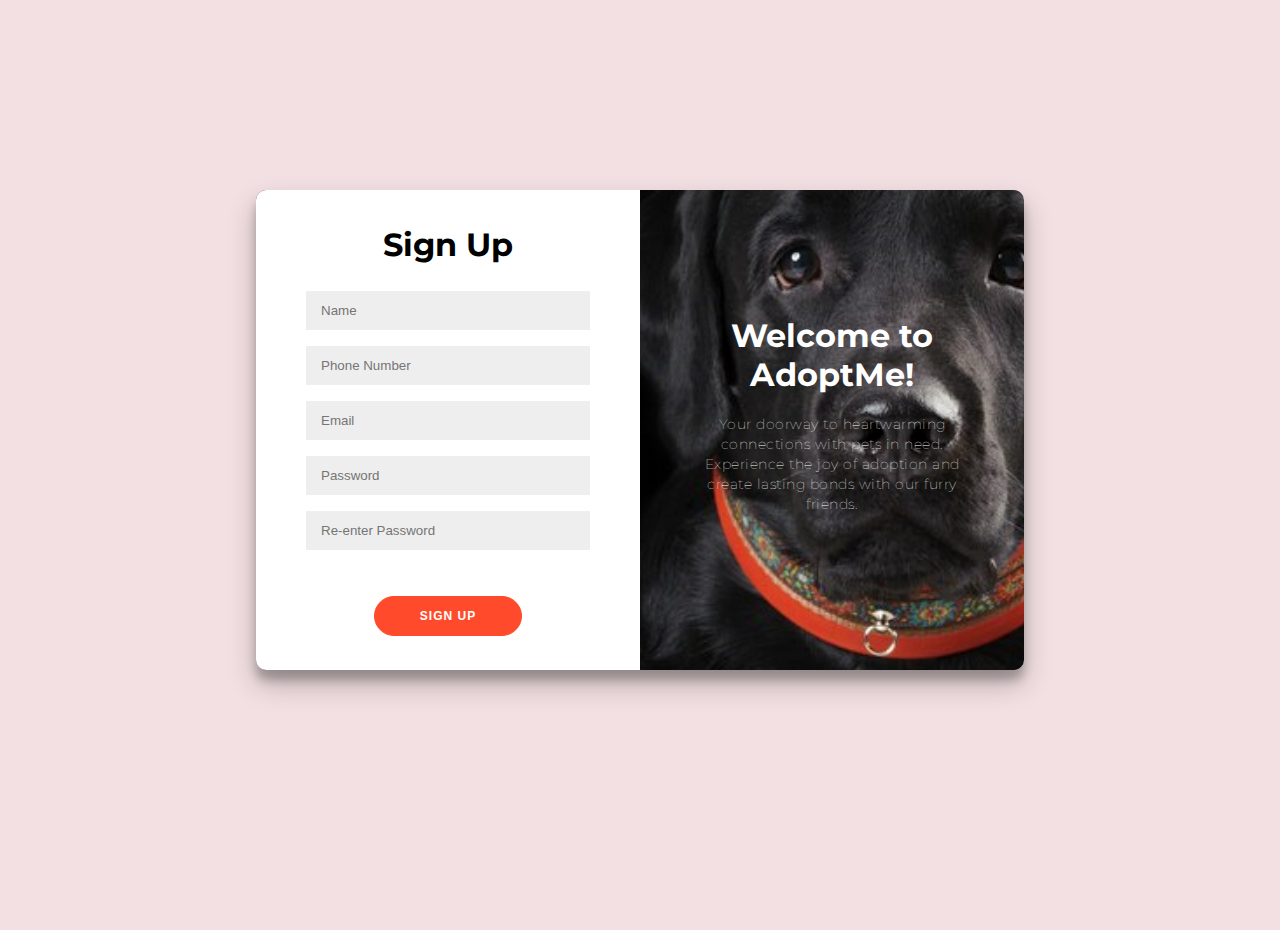
<file: Signup.html>
<!DOCTYPE html>
<html>
<head>
	<link rel="stylesheet" href="Signup.css">
	<link rel="stylesheet" href="https://cdnjs.cloudflare.com/ajax/libs/font-awesome/4.7.0/css/font-awesome.min.css">
	<title>Login</title>
</head>
<body>
	<div class="container" id="container">
		<div class="form-container log-in-container">
			<form action="#">
				<h1>Sign Up</h1>
                <br>
                <!--
				<div class="social-container">
					<a href="#" class="social"><i class="fa fa-facebook fa-2x"></i></a>
					<a href="#" class="social"><i class="fab fa fa-twitter fa-2x"></i></a>
				</div>
                -->
                <input type="text" placeholder="Name" />
                <input type="text" placeholder="Phone Number" />
				<input type="email" placeholder="Email" />
				<input type="password" placeholder="Password" />
                <input type="password" placeholder="Re-enter Password" />
                <br>
                <br>
				<button>Sign Up</button>
			</form>
		</div>
		<div class="overlay-container">
			<div class="overlay">
				<div class="overlay-panel overlay-right">
					<h1> Welcome to AdoptMe!</h1>
					<p>Your doorway to heartwarming connections with pets in need. Experience the joy of adoption and create lasting bonds with our furry friends.
                    </p>
				</div>
			</div>
		</div>
	</div>
</body>
</html>
</file>
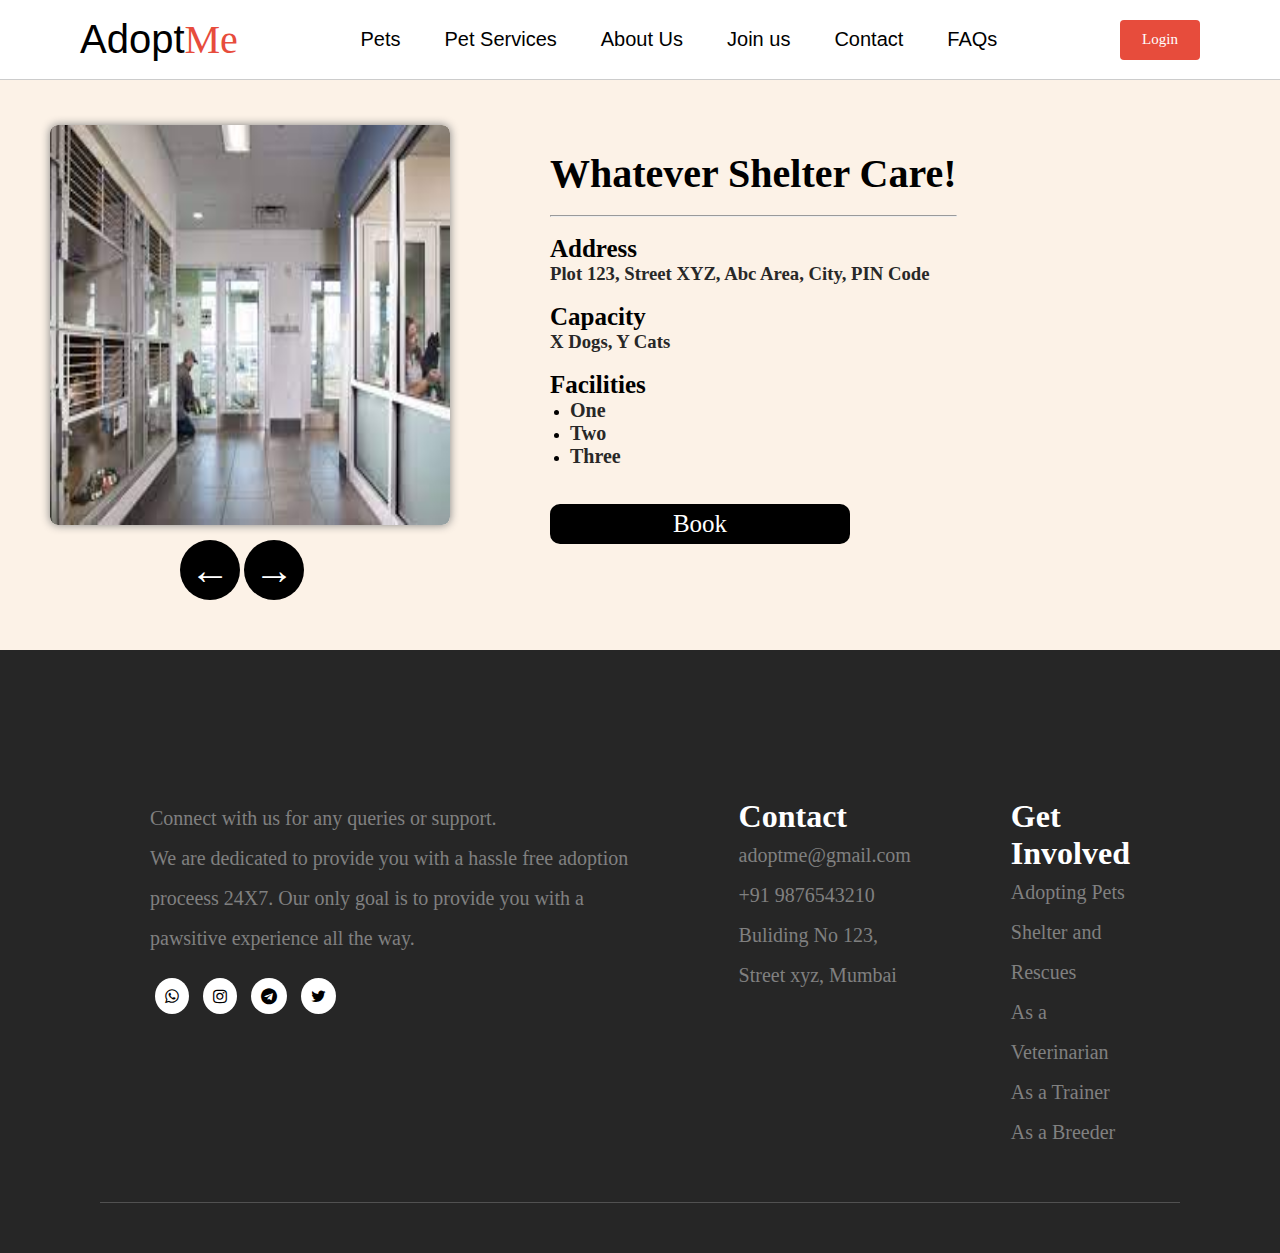
<file: Stay.html>
<!DOCTYPE html>
<html lang="en">
<head>
    <meta charset="UTF-8">
    <meta name="viewport" content="width=device-width, initial-scale=1.0">
    <title>Stay</title>
    <link rel="stylesheet" type="text/css" href="Stay.css">
    <link rel="stylesheet" type="text/css" href="https://cdnjs.cloudflare.com/ajax/libs/font-awesome/5.15.1/css/all.min.css">
    <link rel="stylesheet" type="text/css" href="https://stackpath.bootstrapcdn.com/font-awesome/4.7.0/css/font-awesome.min.css">
</head>
<body>
    <header>
		<nav>
			<div class="logo" id="logo">
				Adopt<span>Me</span>
			</div>
			<div class="menu">
				<a href="#">Pets</a>
				<a href="#">Pet Services</a>
				<a href="#">About Us</a>
                <a href="#">Join us</a>
				<a href="#">Contact</a>
                <a href="#">FAQs</a>
            </div>

            <button id="open-popup" class="open-popup">Login</button>
            
            <div id="popup" class="popup">
                <div class="popup-content">
                  <span class="close" id="close-popup">&times;</span>
                  <h2 class="s2">Sign In</h2>
                  <br>
                  <form>
                    <label for="username">Username:</label>
                    <input type="email" id="username" name="username" required placeholder="Enter Your Username"><br><br>
                    <label for="password">Password:</label>
                    <input type="password" id="password" name="password" required placeholder="Enter Password"><br>
                    <br>
                    <br>
                    <button type="submit" class="sub">Submit</button>
                  </form>
                </div>
              </div>
		</nav>
	</header>
    <div class="megacontainer">
        <div class="container1">
            <main>
                <img src="staypic1.jpeg" class="slide" alt="">
                <img src="staypic2.jpeg" class="slide" alt="">
                <img src="staypic3.jpeg" class="slide" alt="">
                <img src="staypic4.jpeg" class="slide" alt="">
            </main>
            <div class="nav">
                <button onclick="goPrev()" class="prev">←</button>
                <button onclick="goNext()" class="next">→</button>
            </div>
        </div>
        <div class="container2">
            <h1 class="text1">Whatever Shelter Care!</h1>
            <br>
            <hr>
            <br>
            <h3 class="text2"><span class="span1">Address</span> <br> <span class="span2">Plot 123, Street XYZ, Abc Area, City, PIN Code</span></h3>
            <br>
            <h3 class="text3"><span class="span1">Capacity</span> <br> <span class="span2">X Dogs, Y Cats</span></h3>
            <br>
            <h3 class="text4"><span class="span1">Facilities</span></h3>
            <div class="facs">
                <ul>
                    <b>
                    <li><span class="span3">One</span></li>
                    <li><span class="span3">Two</span></li>
                    <li><span class="span3">Three</span></li>
                    </b>
                </ul>
            </div>
            <br>
            <br>
            <button class="bbook" id="bookbutton">Book</button>
        </div>
    </div>




    <footer class="footer">
	    <div class="f-contact" data-aos="zoom-in-up" data-aos-offset="200">
		    <div>
                <p><span class="sseven">
                    Connect with us for
                    any queries or
                    support.
                </span>
                <br>
                    We are dedicated to provide you with a hassle free adoption
                    proceess 24X7. Our only goal is to provide you with a pawsitive
                    experience all the way.</p>
			    <i class="fa fa-whatsapp"></i>
			    <i class="fa fa-instagram"></i>
			    <i class="fa fa-telegram"></i>
			    <i class="fa fa-twitter"></i>
		    </div>

		    <div>
			    <h1>Contact</h1>
			    <p>adoptme@gmail.com</p>
			    <p>+91 9876543210</p>
			    <p>Buliding No 123, Street xyz, Mumbai</p>
		    </div>

		    <div>
			    <h1>Get Involved</h1>
			    <p>Adopting Pets</p>
			    <p>Shelter and Rescues</p>
			    <p>As a Veterinarian</p>
			    <p>As a Trainer</p>
			    <p>As a Breeder</p>
		    </div>
	    </div>
    </footer>
    <script>
    document.getElementById("bookbutton").addEventListener("click", function () {
        window.location.href = "Stayform.html";
    });

    document.getElementById("logo").addEventListener("click", function () {
        window.location.href = "index.html";
        });
    </script>

    
    <script>
        const slides = document.querySelectorAll(".slide")
        var counter = 0;
        slides.forEach(
            (slide, index) => {
                slide.style.left = `${index * 100}%`
            }
        )
        const goPrev = () => {
            counter--
            slideImage()
        }
        const goNext = () => {
            counter++
            slideImage()
        }
        const slideImage = () => {
            slides.forEach(
                (slide) => {
                    slide.style.transform = `translateX(-${counter * 100}%)`
                }
            )
        }
    </script>
</body>
</html>
</file>
<file: AdoptCat.css>
*{
    padding: 0; 
    margin:0; 
    box-sizing: border-box;
    font-family: 'Times New Roman';
}

body{
	scroll-behavior: smooth;
	overflow-x: hidden;
	margin: 0;
  	padding: 0;
}
header{
	width: 100vw;
	height:auto;
	background:white;
	background-size: cover;
	position: relative;
	background-attachment: fixed;
}
nav{
	width: 100%;
	height:80px;
	background: white;
	color: black;
	display: flex;
	justify-content: space-between;
	align-items: center;
	padding: 0px 80px;
	position:fixed;
	top:0;
	background:white;
	z-index: 1;
	border-bottom: 1px solid rgba(0,0,0,0.2);
}
.logo{
	font-family: sans-serif;
	font-size:2.5em;
    cursor: pointer;
}
.logo span{
	color: #e74c3c;
}
.menu a{
	text-decoration: none;
	color: black;
	font-size:20px;
	
	padding: 10px 20px;
	font-family: sans-serif;

}
.menu a:first-child{
	color:black;
}
.menu a:hover{
	color: #e74c3c;
	transition: 0.4s;
}
.icon i{
	font-size:20px;
}
.icon i:hover{
	color: #e74c3c;
}
.icon a{
	padding:10px 20px;
	background:#e74c3c;
	color:white;
	text-decoration: none;
	margin-left:30px;
	border-radius: 5px;  
}
.icon a:hover{
	background: transparent;
	border:1px solid #e74c3c;
	color: black;
	transition: 0.4s ease;
}


footer{
	background: #262626;
	color: white;
	width: 100%;
	padding: 50px 100px;
	margin-top: 0px;
}
.f-contact{
	width: 100%;
	display: flex;
	justify-content: space-between;
	align-items: flex-start;
	margin-top:3em;
	border-bottom: 1px solid rgba(255,255,255,0.2);
}
.f-contact>div{
	margin: 50px;
}
.f-contact p{
	line-height:2em;
	font-size: 20px;
	color: grey;	
	cursor: pointer;
}
.f-contact p:hover{
	color: white;
}
.f-contact i{
	background: white;
	color: black;
	padding:10px;
	font-size:16px;
	margin: 20px 5px;
	border-radius: 50%;
	transition: .4s ease;
}
.f-contact i:hover{
	background: transparent;
	border:1px solid white;
	color: white;
}
.popup {
    display: none;
    position: fixed;
    top: 0;
    left: 0;
    width: 100%;
    height: 100%;
    background-color: rgba(0, 0, 0, 0.7);
  }
  
  .popup-content {
    background-color: #fff;
    width: 400px;
	height: 350px;
    padding: 20px;
    margin: 10% auto;
    position: relative;
	border-radius: 6px;
	font-size: 20px;
  }
  .popup-content input{
	width: 350px;
	height: 40px;
	border: 1.5px solid black;
  }
  .popup-content input:hover{
	border: 1.5px solid gray;
  }
  .close {
    position: absolute;
    top: 0;
    right: 0;
    padding: 10px;
    cursor: pointer;
  }
.open-popup{
	width: 80px;
	height: 40px;
	background-color: #e74c3c;
	color: white;
	font-size: 15px;
	border: none;
	border-radius: 4px;
}
.s2{
	text-align: center;
	font-size: 30px;
}
.sub{
	width: 80px;
	height: 40px;
	background-color: green;
	color: white;
	font-size: 15px;
	border: none;
	border-radius: 4px;	
	margin-left: 140px;
}
.overlay {
    display: none;
    position: fixed;
    top: 0;
    left: 0;
    width: 100%;
    height: 100%;
    background: rgba(0, 0, 0, 0.7); /* Adjust the opacity as needed */
    z-index: 999;
}
form{
    padding:20px;
}
div.mainf{
    margin-top: 130px;
    margin-left: 80px;
    margin-bottom: 50px;
    width: 1100px;
    height: 80px;
    box-shadow: 0 0 15px #262626;
    border-radius: 6px;
}
.mainform{
    display: flex;
}
.mainform select{
    width: 350px;
    height: 40px;
    font-size: 20px;
    border: 2px solid rgb(68, 68, 68);
    border-radius: 4px;
}
.mainform select option{
    padding: 50px;
}
.form-control{
    margin-left: 0px;
}
.distr{
    margin-left: 25px;
}
.bmainf{
    margin-left: 25px;
    width: 310px;
    height: 40px;
    background-color: black;
    color: white;
    border-radius: 6px;
    font-size: 20px;
    border: none;
    cursor: pointer;
}
.bmainf:hover{
    background-color: #262626;
}
div.moref1{
    margin-left: 80px;
    margin-bottom: 25px;
    width: 285px;
    border-radius: 6px;
    box-shadow: 0 0 15px gray;
    padding: 15px;
}
div.moref1 input{
    padding: 20px;
}
.moref2{
    margin-left: 80px;
    margin-bottom: 25px;
    width: 285px;
    border-radius: 6px;
    box-shadow: 0 0 15px gray;
    padding: 15px;
}
div.moref2 input{
    padding: 20px;
}
.moref3{
    margin-left: 80px;
    margin-bottom: 25px;
    width: 285px;
    border-radius: 6px;
    box-shadow: 0 0 15px gray;
    padding: 15px;
}
div.moref3 input{
    padding: 20px;
}
div.megacontainer{
    display: flex;
}
div.container1{
    line-height: 2;
}
div.container2{
    width: 790px;
    margin-left: 25px;
    border-radius: 6px;
    box-shadow: 0 0 15px gray;
    display: flex;
    flex-direction: row;
    flex-basis: 20%;
    justify-content: space-between;
}
div.cards{
    width: 230px;
    height: fit-content;
    border-radius: 6px;
    box-shadow: 0 0 10px gray;
    justify-content: space-between;
    margin: 15px;
    cursor: pointer;
}
div.cards:hover{
    box-shadow: 0 0 10px black;
}
div.cards img{
    width: 230px;
    height: 230px;
    border-top-right-radius: 6px;
    border-top-left-radius: 6px;
}
.popup {
    display: none;
    position: fixed;
    top: 0;
    left: 0;
    width: 100%;
    height: 100%;
    background-color: rgba(0, 0, 0, 0.7);
  }
  
  .popup-content {
    background-color: #fff;
    width: 400px;
	height: 350px;
    padding: 20px;
    margin: 10% auto;
    position: relative;
	border-radius: 6px;
	font-size: 20px;
  }
  .popup-content input{
	width: 350px;
	height: 40px;
	border: 1.5px solid black;
  }
  .popup-content input:hover{
	border: 1.5px solid gray;
  }
  .close {
    position: absolute;
    top: 0;
    right: 0;
    padding: 10px;
    cursor: pointer;
  }
.open-popup{
	width: 80px;
	height: 40px;
	background-color: #e74c3c;
	color: white;
	font-size: 15px;
	border: none;
	border-radius: 4px;
    cursor: pointer;
}
.s2{
	text-align: center;
	font-size: 30px;
}
.sub{
	width: 80px;
	height: 40px;
	background-color: green;
	color: white;
	font-size: 15px;
	border: none;
	border-radius: 4px;	
	margin-left: 140px;
}
.overlay {
    display: none;
    position: fixed;
    top: 0;
    left: 0;
    width: 100%;
    height: 100%;
    background: rgba(0, 0, 0, 0.7); /* Adjust the opacity as needed */
    z-index: 999;
}

/* Styles for the centered popup */
.popup2 {
    display: none;
    position: fixed;
    top: 50%;
    left: 50%;
    transform: translate(-50%, -50%);
    background: #fff;
    border-radius: 6px;
    text-align: center;
    padding: 20px;
    z-index: 1000;
}
div.popup2 img{
	margin-top: -50px;
	width: 100px;
	height: 100px;
}
button.bpop2{
	width: 80px;
	height: 40px;
	background-color: green;
	border-radius: 5px;
	color: white;
	margin-left: 0px;
	border: none;
}
button.bpop2:hover{
	background-color: rgb(1, 98, 1);
}
div.sec2{
    margin-left: 8px;
}
div.sec2a{
    display: flex;
    margin-top: 10px;
}
div.sec2b{
    display: flex;
    margin-top: 6px;
    margin-bottom: 10px;
}
.Name{
    font-size: 25px;
}
.Breed{
    color: #6e6d6d;
    font-size: 18px;
}
.Gender{
    color: #6e6d6d;
    font-size: 18px;
    margin-left: 40px;
}
.Age{
    color: #6e6d6d;
    font-size: 18px;
    margin-left: 40px;
}
.Weight{
    color: #6e6d6d;
    font-size: 18px;
}
.Location{
    color: #6e6d6d;
    font-size: 18px;
    margin-left: 32px;
}
</file>
<file: AdoptDog.css>
*{
    padding: 0; 
    margin:0; 
    box-sizing: border-box;
    font-family: 'Times New Roman';
}

body{
	scroll-behavior: smooth;
	overflow-x: hidden;
	margin: 0;
  	padding: 0;
}
header{
	width: 100vw;
	height:auto;
	background:white;
	background-size: cover;
	position: relative;
	background-attachment: fixed;
}
nav{
	width: 100%;
	height:80px;
	background: white;
	color: black;
	display: flex;
	justify-content: space-between;
	align-items: center;
	padding: 0px 80px;
	position:fixed;
	top:0;
	background:white;
	z-index: 1;
	border-bottom: 1px solid rgba(0,0,0,0.2);
}
.logo{
	font-family: sans-serif;
	font-size:2.5em;
    cursor: pointer;
}
.logo span{
	color: #e74c3c;
}
.menu a{
	text-decoration: none;
	color: black;
	font-size:20px;
	
	padding: 10px 20px;
	font-family: sans-serif;

}
.menu a:first-child{
	color:black;
}
.menu a:hover{
	color: #e74c3c;
	transition: 0.4s;
}
.icon i{
	font-size:20px;
}
.icon i:hover{
	color: #e74c3c;
}
.icon a{
	padding:10px 20px;
	background:#e74c3c;
	color:white;
	text-decoration: none;
	margin-left:30px;
	border-radius: 5px;  
}
.icon a:hover{
	background: transparent;
	border:1px solid #e74c3c;
	color: black;
	transition: 0.4s ease;
}


footer{
	background: #262626;
	color: white;
	width: 100%;
	padding: 50px 100px;
	margin-top: 0px;
}
.f-contact{
	width: 100%;
	display: flex;
	justify-content: space-between;
	align-items: flex-start;
	margin-top:3em;
	border-bottom: 1px solid rgba(255,255,255,0.2);
}
.f-contact>div{
	margin: 50px;
}
.f-contact p{
	line-height:2em;
	font-size: 20px;
	color: grey;	
	cursor: pointer;
}
.f-contact p:hover{
	color: white;
}
.f-contact i{
	background: white;
	color: black;
	padding:10px;
	font-size:16px;
	margin: 20px 5px;
	border-radius: 50%;
	transition: .4s ease;
}
.f-contact i:hover{
	background: transparent;
	border:1px solid white;
	color: white;
}
.popup {
    display: none;
    position: fixed;
    top: 0;
    left: 0;
    width: 100%;
    height: 100%;
    background-color: rgba(0, 0, 0, 0.7);
  }
  
  .popup-content {
    background-color: #fff;
    width: 400px;
	height: 350px;
    padding: 20px;
    margin: 10% auto;
    position: relative;
	border-radius: 6px;
	font-size: 20px;
  }
  .popup-content input{
	width: 350px;
	height: 40px;
	border: 1.5px solid black;
  }
  .popup-content input:hover{
	border: 1.5px solid gray;
  }
  .close {
    position: absolute;
    top: 0;
    right: 0;
    padding: 10px;
    cursor: pointer;
  }
.open-popup{
	width: 80px;
	height: 40px;
	background-color: #e74c3c;
	color: white;
	font-size: 15px;
	border: none;
	border-radius: 4px;
}
.s2{
	text-align: center;
	font-size: 30px;
}
.sub{
	width: 80px;
	height: 40px;
	background-color: green;
	color: white;
	font-size: 15px;
	border: none;
	border-radius: 4px;	
	margin-left: 140px;
}
.overlay {
    display: none;
    position: fixed;
    top: 0;
    left: 0;
    width: 100%;
    height: 100%;
    background: rgba(0, 0, 0, 0.7); /* Adjust the opacity as needed */
    z-index: 999;
}
form{
    padding:20px;
}
div.mainf{
    margin-top: 130px;
    margin-left: 80px;
    margin-bottom: 50px;
    width: 1100px;
    height: 80px;
    box-shadow: 0 0 15px #262626;
    border-radius: 6px;
}
.mainform{
    display: flex;
}
.mainform select{
    width: 350px;
    height: 40px;
    font-size: 20px;
    border: 2px solid rgb(68, 68, 68);
    border-radius: 4px;
}
.mainform select option{
    padding: 50px;
}
.form-control{
    margin-left: 0px;
}
.distr{
    margin-left: 25px;
}
.bmainf{
    margin-left: 25px;
    width: 310px;
    height: 40px;
    background-color: black;
    color: white;
    border-radius: 6px;
    font-size: 20px;
    border: none;
    cursor: pointer;
}
.bmainf:hover{
    background-color: #262626;
}
div.moref1{
    margin-left: 80px;
    margin-bottom: 25px;
    width: 285px;
    border-radius: 6px;
    box-shadow: 0 0 15px gray;
    padding: 15px;
}
div.moref1 input{
    padding: 20px;
}
.moref2{
    margin-left: 80px;
    margin-bottom: 25px;
    width: 285px;
    border-radius: 6px;
    box-shadow: 0 0 15px gray;
    padding: 15px;
}
div.moref2 input{
    padding: 20px;
}
.moref3{
    margin-left: 80px;
    margin-bottom: 25px;
    width: 285px;
    border-radius: 6px;
    box-shadow: 0 0 15px gray;
    padding: 15px;
}
div.moref3 input{
    padding: 20px;
}
div.megacontainer{
    display: flex;
}
div.container1{
    line-height: 2;
}
div.container2{
    width: 790px;
    margin-left: 25px;
    border-radius: 6px;
    box-shadow: 0 0 15px gray;
    display: flex;
    flex-direction: row;
    flex-basis: 20%;
    justify-content: space-between;
}
div.cards{
    width: 230px;
    height: fit-content;
    border-radius: 6px;
    box-shadow: 0 0 10px gray;
    justify-content: space-between;
    margin: 15px;
    cursor: pointer;
}
div.cards:hover{
    box-shadow: 0 0 10px black;
}
div.cards img{
    width: 230px;
    height: 230px;
    border-top-right-radius: 6px;
    border-top-left-radius: 6px;
}
.popup {
    display: none;
    position: fixed;
    top: 0;
    left: 0;
    width: 100%;
    height: 100%;
    background-color: rgba(0, 0, 0, 0.7);
  }
  
  .popup-content {
    background-color: #fff;
    width: 400px;
	height: 350px;
    padding: 20px;
    margin: 10% auto;
    position: relative;
	border-radius: 6px;
	font-size: 20px;
  }
  .popup-content input{
	width: 350px;
	height: 40px;
	border: 1.5px solid black;
  }
  .popup-content input:hover{
	border: 1.5px solid gray;
  }
  .close {
    position: absolute;
    top: 0;
    right: 0;
    padding: 10px;
    cursor: pointer;
  }
.open-popup{
	width: 80px;
	height: 40px;
	background-color: #e74c3c;
	color: white;
	font-size: 15px;
	border: none;
	border-radius: 4px;
    cursor: pointer;
}
.s2{
	text-align: center;
	font-size: 30px;
}
.sub{
	width: 80px;
	height: 40px;
	background-color: green;
	color: white;
	font-size: 15px;
	border: none;
	border-radius: 4px;	
	margin-left: 140px;
}
.overlay {
    display: none;
    position: fixed;
    top: 0;
    left: 0;
    width: 100%;
    height: 100%;
    background: rgba(0, 0, 0, 0.7); /* Adjust the opacity as needed */
    z-index: 999;
}

/* Styles for the centered popup */
.popup2 {
    display: none;
    position: fixed;
    top: 50%;
    left: 50%;
    transform: translate(-50%, -50%);
    background: #fff;
    border-radius: 6px;
    text-align: center;
    padding: 20px;
    z-index: 1000;
}
div.popup2 img{
	margin-top: -50px;
	width: 100px;
	height: 100px;
}
button.bpop2{
	width: 80px;
	height: 40px;
	background-color: green;
	border-radius: 5px;
	color: white;
	margin-left: 0px;
	border: none;
}
button.bpop2:hover{
	background-color: rgb(1, 98, 1);
}
div.sec2{
    margin-left: 8px;
}
div.sec2a{
    display: flex;
    margin-top: 10px;
}
div.sec2b{
    display: flex;
    margin-top: 6px;
    margin-bottom: 10px;
}
.Name{
    font-size: 25px;
}
.Breed{
    color: #6e6d6d;
    font-size: 18px;
}
.Gender{
    color: #6e6d6d;
    font-size: 18px;
    margin-left: 40px;
}
.Age{
    color: #6e6d6d;
    font-size: 18px;
    margin-left: 40px;
}
.Weight{
    color: #6e6d6d;
    font-size: 18px;
}
.Location{
    color: #6e6d6d;
    font-size: 18px;
    margin-left: 32px;
}
</file>
<file: Adoption.css>
*{
    padding: 0; 
    margin:0; 
    box-sizing: border-box;
    font-family: 'Times New Roman';
}

body{
	scroll-behavior: smooth;
	overflow-x: hidden;
	margin: 0;
  	padding: 0;
}
header{
	width: 100vw;
	height:auto;
	background:white;
	background-size: cover;
	position: relative;
	background-attachment: fixed;
}
nav{
	width: 100%;
	height:80px;
	background: white;
	color: black;
	display: flex;
	justify-content: space-between;
	align-items: center;
	padding: 0px 80px;
	position:fixed;
	top:0;
	background:white;
	z-index: 1;
	border-bottom: 1px solid rgba(0,0,0,0.2);
}
.logo{
	font-family: sans-serif;
	font-size:2.5em;
    cursor: pointer;
}
.logo span{
	color: #e74c3c;
}
.menu a{
	text-decoration: none;
	color: black;
	font-size:20px;
	
	padding: 10px 20px;
	font-family: sans-serif;

}
.menu a:first-child{
	color:black;
}
.menu a:hover{
	color: #e74c3c;
	transition: 0.4s;
    cursor: pointer;
}
.icon i{
	font-size:20px;
}
.icon i:hover{
	color: #e74c3c;
    cursor: pointer;
}
.icon a{
	padding:10px 20px;
	background:#e74c3c;
	color:white;
	text-decoration: none;
	margin-left:30px;
	border-radius: 5px;  
}
.icon a:hover{
	background: transparent;
	border:1px solid #e74c3c;
	color: black;
	transition: 0.4s ease;
    cursor: pointer;
}


footer{
	background: #262626;
	color: white;
	width: 100%;
	padding: 50px 100px;
	margin-top: 0px;
}
.f-contact{
	width: 100%;
	display: flex;
	justify-content: space-between;
	align-items: flex-start;
	margin-top:3em;
	border-bottom: 1px solid rgba(255,255,255,0.2);
}
.f-contact>div{
	margin: 50px;
}
.f-contact p{
	line-height:2em;
	font-size: 20px;
	color: grey;	
	cursor: pointer;
}
.f-contact p:hover{
	color: white;
    cursor: pointer;
}
.f-contact i{
	background: white;
	color: black;
	padding:10px;
	font-size:16px;
	margin: 20px 5px;
	border-radius: 50%;
	transition: .4s ease;
}
.f-contact i:hover{
	background: transparent;
	border:1px solid white;
	color: white;
    cursor: pointer;
}
.popup {
    display: none;
    position: fixed;
    top: 0;
    left: 0;
    width: 100%;
    height: 100%;
    background-color: rgba(0, 0, 0, 0.7);
  }
  
  .popup-content {
    background-color: #fff;
    width: 400px;
	height: 350px;
    padding: 20px;
    margin: 10% auto;
    position: relative;
	border-radius: 6px;
	font-size: 20px;
  }
  .popup-content input{
	width: 350px;
	height: 40px;
	border: 1.5px solid black;
  }
  .popup-content input:hover{
	border: 1.5px solid gray;
    cursor: pointer;
  }
  .close {
    position: absolute;
    top: 0;
    right: 0;
    padding: 10px;
    cursor: pointer;
  }
.open-popup{
	width: 80px;
	height: 40px;
	background-color: #e74c3c;
	color: white;
	font-size: 15px;
	border: none;
	border-radius: 4px;
}
.s2{
	text-align: center;
	font-size: 30px;
}
.sub{
	width: 80px;
	height: 40px;
	background-color: green;
	color: white;
	font-size: 15px;
	border: none;
	border-radius: 4px;	
	margin-left: 140px;
}
.overlay {
    display: none;
    position: fixed;
    top: 0;
    left: 0;
    width: 100%;
    height: 100%;
    background: rgba(0, 0, 0, 0.7);
    z-index: 999;
}
form{
    padding:20px;
}
div.mainf{
    margin-top: 130px;
    margin-left: 80px;
    margin-bottom: 25px;
    width: 1100px;
    height: 80px;
    box-shadow: 0 0 10px #262626;
    border-radius: 6px;
}
.mainform{
    display: flex;
}
.mainform select{
    width: 350px;
    height: 40px;
    font-size: 20px;
    border: 2px solid rgb(68, 68, 68);
    border-radius: 4px;
}
.mainform select option{
    padding: 50px;
}
.form-control{
    margin-left: 0px;
}
.distr{
    margin-left: 25px;
}
.bmainf{
    margin-left: 25px;
    width: 310px;
    height: 40px;
    background-color: black;
    color: white;
    border-radius: 6px;
    font-size: 20px;
    border: none;
}
.bmainf:hover{
    background-color: #262626;
    cursor: pointer;
}
div.moref1{
    margin-left: 80px;
    margin-bottom: 25px;
    width: 285px;
    border-radius: 6px;
    box-shadow: 0 0 15px gray;
    padding: 15px;
}
div.moref1 input{
    padding: 20px;
}
.moref2{
    margin-left: 80px;
    margin-bottom: 25px;
    width: 285px;
    border-radius: 6px;
    box-shadow: 0 0 15px gray;
    padding: 15px;
}
div.moref2 input{
    padding: 20px;
}
.moref3{
    margin-left: 80px;
    margin-bottom: 25px;
    width: 285px;
    border-radius: 6px;
    box-shadow: 0 0 15px gray;
    padding: 15px;
}
div.moref3 input{
    padding: 20px;
}
div.megacontainer{
    display: flex;
    margin-bottom: 25px;
}
div.container1{
    line-height: 2;
}
div.container2{
    width: 790px;
    margin-left: 25px;
    margin-bottom: 25px;
    border-radius: 6px;
    box-shadow: 0 0 15px gray;
    display: flex;
    flex-direction: row;
    flex-basis: 20%;
    justify-content: space-between;
}
div.cards{
    width: 230px;
    height: fit-content;
    border-radius: 6px;
    box-shadow: 0 0 10px gray;
    justify-content: space-between;
    margin: 15px;
}
div.cards:hover{
    box-shadow: 0 0 10px black;
    cursor: pointer;
}
div.cards img{
    width: 230px;
    height: 230px;
    border-top-right-radius: 6px;
    border-top-left-radius: 6px;
}
.popup {
    display: none;
    position: fixed;
    top: 0;
    left: 0;
    width: 100%;
    height: 100%;
    background-color: rgba(0, 0, 0, 0.7);
  }
  
  .popup-content {
    background-color: #fff;
    width: 400px;
	height: 350px;
    padding: 20px;
    margin: 10% auto;
    position: relative;
	border-radius: 6px;
	font-size: 20px;
  }
  .popup-content input{
	width: 350px;
	height: 40px;
	border: 1.5px solid black;
  }
  .popup-content input:hover{
	border: 1.5px solid gray;
  }
  .close {
    position: absolute;
    top: 0;
    right: 0;
    padding: 10px;
    cursor: pointer;
  }
.open-popup{
	width: 80px;
	height: 40px;
	background-color: #e74c3c;
	color: white;
	font-size: 15px;
	border: none;
	border-radius: 4px;
    cursor: pointer;
}
.s2{
	text-align: center;
	font-size: 30px;
}
.sub{
	width: 80px;
	height: 40px;
	background-color: green;
	color: white;
	font-size: 15px;
	border: none;
	border-radius: 4px;	
	margin-left: 140px;
}
.overlay {
    display: none;
    position: fixed;
    top: 0;
    left: 0;
    width: 100%;
    height: 100%;
    background: rgba(0, 0, 0, 0.7); /* Adjust the opacity as needed */
    z-index: 999;
}

/* Styles for the centered popup */
.popup2 {
    display: none;
    position: fixed;
    top: 50%;
    left: 50%;
    transform: translate(-50%, -50%);
    background: #fff;
    border-radius: 6px;
    text-align: center;
    padding: 20px;
    z-index: 1000;
}
div.popup2 img{
	margin-top: -50px;
	width: 100px;
	height: 100px;
}
button.bpop2{
	width: 80px;
	height: 40px;
	background-color: green;
	border-radius: 5px;
	color: white;
	margin-left: 0px;
	border: none;
}
button.bpop2:hover{
	background-color: rgb(1, 98, 1);
    cursor: pointer;
}
div.mcont{
    display: flex;
    flex-direction: row;
    margin-left: 80px;
    margin-bottom: 25px;
}
div.dogadp{
    width: 540px;
    height: 100px;
    border-radius: 10px;
    border: none;
    background-image: url(dogadp.jpg);
    background-size: cover;
    background-repeat: no-repeat;
}
div.dogadp img{
    width: 540px;
    height: 100px;
    border-radius: 10px;
}
div.dogadp:hover{
    box-shadow: 0 0 10px black;
    cursor: pointer;
}
div.catadp{
    width: 540px;
    height: 100px;
    border-radius: 10px;
    border: none;
    margin-left: 20px;
    background-image: url(catadp.jpg);
    background-size: cover;
    background-repeat: no-repeat;
}
div.catadp img{
    width: 540px;
    height: 100px;
    border-radius: 10px;
}
div.catadp:hover{
    box-shadow: 0 0 10px black;
    cursor: pointer;
}
.adptext{
    text-align: center;
    font-size: 50px;
    color: white;
    text-shadow: 0 0 35px black;
}
div.sec2{
    margin-left: 8px;
}
div.sec2a{
    display: flex;
    margin-top: 10px;
}
div.sec2b{
    display: flex;
    margin-top: 6px;
    margin-bottom: 10px;
}
.Name{
    font-size: 25px;
}
.Breed{
    color: #6e6d6d;
    font-size: 18px;
}
.Gender{
    color: #6e6d6d;
    font-size: 18px;
    margin-left: 40px;
}
.Age{
    color: #6e6d6d;
    font-size: 18px;
    margin-left: 40px;
}
.Weight{
    color: #6e6d6d;
    font-size: 18px;
}
.Location{
    color: #6e6d6d;
    font-size: 18px;
    margin-left: 32px;
}
</file>
<file: Login.css>
@import url('https://fonts.googleapis.com/css?family=Montserrat:400,800');

* {
	box-sizing: border-box;
}

body {
	background: #f3e0e2;
	display: flex;
	justify-content: center;
	align-items: center;
	flex-direction: column;
	font-family: 'Montserrat', sans-serif;
	height: 100vh;
	margin: -20px 0 50px;
}

h1 {
	font-weight: bold;
	margin: 0;
}

p {
	font-size: 14px;
	font-weight: 100;
	line-height: 20px;
	letter-spacing: 0.5px;
	margin: 20px 0 30px;
}

span {
	font-size: 12px;
}

a {
	color: #333;
	font-size: 14px;
	text-decoration: none;
	margin: 15px 0;
}

button {
	border-radius: 20px;
	border: 1px solid #FF4B2B;
	background-color: #FF4B2B;
	color: #FFFFFF;
	font-size: 12px;
	font-weight: bold;
	padding: 12px 45px;
	letter-spacing: 1px;
	text-transform: uppercase;
	transition: transform 80ms ease-in;
}

form {
	background-color: #FFFFFF;
	display: flex;
	align-items: center;
	justify-content: center;
	flex-direction: column;
	padding: 0 50px;
	height: 100%;
	text-align: center;
}

input {
	background-color: #eee;
	border: none;
	padding: 12px 15px;
	margin: 8px 0;
	width: 100%;
}

.container {
	background-color: #fff;
	border-radius: 10px;
  	box-shadow: 0 14px 28px rgba(0,0,0,0.25), 0 10px 10px rgba(0,0,0,0.22);
	position: relative;
	overflow: hidden;
	width: 768px;
	max-width: 100%;
	min-height: 480px;
}

.form-container {
	position: absolute;
	top: 0;
	height: 100%;
}

.log-in-container {
	left: 0;
	width: 50%;
	z-index: 2;
}


.overlay-container {
	position: absolute;
	top: 0;
	left: 50%;
	width: 50%;
	height: 100%;
}


.overlay {
    background-image: url(login1.png);
	background-repeat: no-repeat;
	background-size: cover;
    background-attachment: fixed;
    background-position: center;
	color: #FFFFFF;
	position: relative;
	left: -100%;
	height: 100%;
	width: 200%;
}
div.overlay img{
    width: 500px;
	min-height: 480px;
}
.overlay-panel {
	position: absolute;
	display: flex;
	align-items: center;
	justify-content: center;
	flex-direction: column;
	padding: 0 40px;
	text-align: center;
	top: 0;
	height: 100%;
	width: 50%;
}


.overlay-right {
	right: 0;
}


.social-container {
	margin: 50px 0;
}

.social-container a {
	border: 1px solid #DDDDDD;
	border-radius: 50%;
	display: inline-flex;
	justify-content: center;
	align-items: center;
	margin: 0 5px;
	height: 40px;
	width: 40px;
}
.new{
    text-align: right;
    margin-left: 200px;
    color: blue;
    text-decoration: underline;
    font-size: 12px;
}
input[type="checkbox"] { 
    vertical-align: middle;
}
</file>
<file: PetPage.css>
*{
    padding: 0; 
    margin:0; 
    box-sizing: border-box;
    font-family: 'Times New Roman';
}

body{
	scroll-behavior: smooth;
	overflow-x: hidden;
	margin: 0;
  	padding: 0;
    background-color: rgb(255, 255, 255);
}
header{
	width: 100vw;
	height:auto;
	background:white;
	background-size: cover;
	position: relative;
	background-attachment: fixed;
}
nav{
	width: 100%;
	height:80px;
	background: white;
	color: black;
	display: flex;
	justify-content: space-between;
	align-items: center;
	padding: 0px 80px;
	position:fixed;
	top:0;
	background:white;
	z-index: 1;
	border-bottom: 1px solid rgba(0,0,0,0.2);
}
.logo{
	font-family: sans-serif;
	font-size:2.5em;
    cursor: pointer;
}
.logo span{
	color: #e74c3c;
}
.menu a{
	text-decoration: none;
	color: black;
	font-size:20px;
	padding: 10px 20px;
	font-family: sans-serif;

}
.menu a:first-child{
	color:black;
}
.menu a:hover{
	color: #e74c3c;
	transition: 0.4s;
}
.icon i{
	font-size:20px;
}
.icon i:hover{
	color: #e74c3c;
}
.icon a{
	padding:10px 20px;
	background:#e74c3c;
	color:white;
	text-decoration: none;
	margin-left:30px;
	border-radius: 5px;  
}
.icon a:hover{
	background: transparent;
	border:1px solid #e74c3c;
	color: black;
	transition: 0.4s ease;
}


footer{
	background: #262626;
	color: white;
	width: 100%;
	padding: 50px 100px;
	margin-top: 0px;
}
.f-contact{
	width: 100%;
	display: flex;
	justify-content: space-between;
	align-items: flex-start;
	margin-top:3em;
	border-bottom: 1px solid rgba(255,255,255,0.2);
}
.f-contact>div{
	margin: 50px;
}
.f-contact p{
	line-height:2em;
	font-size: 20px;
	color: grey;	
	cursor: pointer;
}
.f-contact p:hover{
	color: white;
}
.f-contact i{
	background: white;
	color: black;
	padding:10px;
	font-size:16px;
	margin: 20px 5px;
	border-radius: 50%;
	transition: .4s ease;
}
.f-contact i:hover{
	background: transparent;
	border:1px solid white;
	color: white;
}
.popup {
    display: none;
    position: fixed;
    top: 0;
    left: 0;
    width: 100%;
    height: 100%;
    background-color: rgba(0, 0, 0, 0.7);
  }
  
  .popup-content {
    background-color: #fff;
    width: 400px;
	height: 350px;
    padding: 20px;
    margin: 10% auto;
    position: relative;
	border-radius: 6px;
	font-size: 20px;
  }
  .popup-content input{
	width: 350px;
	height: 40px;
	border: 1.5px solid black;
  }
  .popup-content input:hover{
	border: 1.5px solid gray;
  }
  .close {
    position: absolute;
    top: 0;
    right: 0;
    padding: 10px;
    cursor: pointer;
  }
.open-popup{
	width: 80px;
	height: 40px;
	background-color: #e74c3c;
	color: white;
	font-size: 15px;
	border: none;
	border-radius: 4px;
}
.s2{
	text-align: center;
	font-size: 30px;
}
.sub{
	width: 80px;
	height: 40px;
	background-color: green;
	color: white;
	font-size: 15px;
	border: none;
	border-radius: 4px;	
	margin-left: 140px;
}
.overlay {
    display: none;
    position: fixed;
    top: 0;
    left: 0;
    width: 100%;
    height: 100%;
    background: rgba(0, 0, 0, 0.7); /* Adjust the opacity as needed */
    z-index: 999;
}
form{
    padding:20px;
}
div.mainf{
    margin-top: 130px;
    margin-left: 80px;
    margin-bottom: 50px;
    width: 1100px;
    height: 80px;
    box-shadow: 0 0 15px #262626;
    border-radius: 6px;
}
.mainform{
    display: flex;
}
.mainform select{
    width: 350px;
    height: 40px;
    font-size: 20px;
    border: 2px solid rgb(68, 68, 68);
    border-radius: 4px;
}
.mainform select option{
    padding: 50px;
}
.form-control{
    margin-left: 0px;
}
.distr{
    margin-left: 25px;
}
.bmainf{
    margin-left: 25px;
    width: 310px;
    height: 40px;
    background-color: black;
    color: white;
    border-radius: 6px;
    font-size: 20px;
    border: none;
}
.bmainf:hover{
    background-color: #262626;
}
div.moref1{
    margin-left: 80px;
    margin-bottom: 25px;
    width: 285px;
    border-radius: 6px;
    box-shadow: 0 0 15px gray;
    padding: 15px;
}
div.moref1 input{
    padding: 20px;
}
.moref2{
    margin-left: 80px;
    margin-bottom: 25px;
    width: 285px;
    border-radius: 6px;
    box-shadow: 0 0 15px gray;
    padding: 15px;
}
div.moref2 input{
    padding: 20px;
}
.moref3{
    margin-left: 80px;
    margin-bottom: 25px;
    width: 285px;
    border-radius: 6px;
    box-shadow: 0 0 15px gray;
    padding: 15px;
}
div.moref3 input{
    padding: 20px;
}
div.megacontainer{
    display: flex;
}
div.container1{
    line-height: 2;
}
div.container2{
    width: 790px;
    margin-left: 25px;
    border-radius: 6px;
    box-shadow: 0 0 15px gray;
    display: flex;
    flex-direction: row;
    flex-basis: 20%;
    justify-content: space-between;
}
div.cards{
    width: 230px;
    height: fit-content;
    border-radius: 6px;
    box-shadow: 0 0 10px gray;
    justify-content: space-between;
    margin: 15px;
}
div.cards:hover{
    box-shadow: 0 0 10px black;
}
div.cards img{
    width: 230px;
    height: 230px;
    border-top-right-radius: 6px;
    border-top-left-radius: 6px;
    border-bottom-left-radius: 6px;
    border-bottom-right-radius: 6px;
}
.popup {
    display: none;
    position: fixed;
    top: 0;
    left: 0;
    width: 100%;
    height: 100%;
    background-color: rgba(0, 0, 0, 0.7);
  }
  
  .popup-content {
    background-color: #fff;
    width: 400px;
	height: 350px;
    padding: 20px;
    margin: 10% auto;
    position: relative;
	border-radius: 6px;
	font-size: 20px;
  }
  .popup-content input{
	width: 350px;
	height: 40px;
	border: 1.5px solid black;
  }
  .popup-content input:hover{
	border: 1.5px solid gray;
  }
  .close {
    position: absolute;
    top: 0;
    right: 0;
    padding: 10px;
    cursor: pointer;
  }
.open-popup{
	width: 80px;
	height: 40px;
	background-color: #e74c3c;
	color: white;
	font-size: 15px;
	border: none;
	border-radius: 4px;
    cursor: pointer;
}
.s2{
	text-align: center;
	font-size: 30px;
}
.sub{
	width: 80px;
	height: 40px;
	background-color: green;
	color: white;
	font-size: 15px;
	border: none;
	border-radius: 4px;	
	margin-left: 140px;
}
.overlay {
    display: none;
    position: fixed;
    top: 0;
    left: 0;
    width: 100%;
    height: 100%;
    background: rgba(0, 0, 0, 0.7); /* Adjust the opacity as needed */
    z-index: 999;
}

/* Styles for the centered popup */
.popup2 {
    display: none;
    position: fixed;
    top: 50%;
    left: 50%;
    transform: translate(-50%, -50%);
    background: #fff;
    border-radius: 6px;
    text-align: center;
    padding: 20px;
    z-index: 1000;
}
div.popup2 img{
	margin-top: -50px;
	width: 100px;
	height: 100px;
}
button.bpop2{
	width: 80px;
	height: 40px;
	background-color: green;
	border-radius: 5px;
	color: white;
	margin-left: 0px;
	border: none;
}
button.bpop2:hover{
	background-color: rgb(1, 98, 1);
}
.megabox{
    display: flex;
    margin-top: 100px;
    margin-bottom: 400px;
}
main{
    width: 400px;
    height: 400px;
    margin-top: 25px;
    margin-bottom: 15px;
    margin-left: 780px;
    box-shadow: 0 0 10px gray;
    border-radius: 8px;
    position: relative;
    overflow: hidden;
}
.slide{
    width: 400px;
    height: 400px;
    border-radius: 8px;
    position: absolute;
    transition: 1s;
}
button.prev{
    margin-top: 0px;
    margin-left: 930px;
    width: 60px;
    height: 60px;
    border-radius: 100%;
    margin-bottom: 25px;
    border: none;
    background-color: black;
    color: white;
    font-size: 40px;
    cursor: pointer;
}
button.next{
    margin-top: 0px;
    width: 60px;
    height: 60px;
    border-radius: 100%;
    margin-bottom: 50px;
    border: none;
    background-color: black;
    color: white;
    font-size: 40px;
    cursor: pointer;
}
button.prev:hover{
    box-shadow: 0 0 15px black;
}
button.next:hover{
    box-shadow: 0 0 15px black;
}
div.desc{
    margin-left: 35px;
    margin-top: 50px;
    position: absolute;
    max-width: 750px;
    margin-bottom: 250px;
}
.text1{
    font-size: 80px;
}
.text2{
    font-size: 22px;
    color: #262626;
    line-height: 1.5;
}
.text3{
    font-size: 20px;
    color: #5c5c5c;
}
button.badopt{
    width: 350px;
    height: 40px;
    border-radius: 10px;
    background-color: black;
    color: white;
    border: none;
    font-size: 25px;
    margin-bottom: 50px;
    cursor: pointer;
}
button.badopt:hover{
    background-color: #161616;
    box-shadow: 0 0 15px black;
}
</file>
<file: Shelter.css>
*{
    padding: 0; 
    margin:0; 
    box-sizing: border-box;
    font-family: 'Times New Roman';
}

body{
	scroll-behavior: smooth;
	overflow-x: hidden;
	margin: 0;
  	padding: 0;
      background-color: rgb(254, 253, 252);
}
header{
	width: 100vw;
	height:auto;
	background:white;
	background-size: cover;
	position: relative;
	background-attachment: fixed;
}
nav{
	width: 100%;
	height:80px;
	background: white;
	color: black;
	display: flex;
	justify-content: space-between;
	align-items: center;
	padding: 0px 80px;
	position:fixed;
	top:0;
	background:white;
	z-index: 1;
	border-bottom: 1px solid rgba(0,0,0,0.2);
}
.logo{
	font-family: sans-serif;
	font-size:2.5em;
    cursor: pointer;
}
.logo span{
	color: #e74c3c;
}
.menu a{
	text-decoration: none;
	color: black;
	font-size:20px;
	padding: 10px 20px;
	font-family: sans-serif;
}
.menu a:first-child{
	color:black;
    cursor: pointer;
}
.menu a:hover{
	color: #e74c3c;
	transition: 0.4s;
}
.icon i{
	font-size:20px;
}
.icon i:hover{
	color: #e74c3c;
}
.icon a{
	padding:10px 20px;
	background:#e74c3c;
	color:white;
	text-decoration: none;
	margin-left:30px;
	border-radius: 5px;  
}
.icon a:hover{
	background: transparent;
	border:1px solid #e74c3c;
	color: black;
	transition: 0.4s ease;
}


footer{
	background: #262626;
	color: white;
	width: 100%;
	padding: 50px 100px;
	margin-top: 0px;
}
.f-contact{
	width: 100%;
	display: flex;
	justify-content: space-between;
	align-items: flex-start;
	margin-top:3em;
	border-bottom: 1px solid rgba(255,255,255,0.2);
}
.f-contact>div{
	margin: 50px;
}
.f-contact p{
	line-height:2em;
	font-size: 20px;
	color: grey;	
	cursor: pointer;
    cursor: pointer;
}
.f-contact p:hover{
	color: white;
}
.f-contact i{
	background: white;
	color: black;
	padding:10px;
	font-size:16px;
	margin: 20px 5px;
	border-radius: 50%;
	transition: .4s ease;
}
.f-contact i:hover{
	background: transparent;
	border:1px solid white;
	color: white;
}
.popup {
    display: none;
    position: fixed;
    top: 0;
    left: 0;
    width: 100%;
    height: 100%;
    background-color: rgba(0, 0, 0, 0.7);
  }
  .popup-content {
    background-color: #fff;
    width: 400px;
	height: 350px;
    padding: 20px;
    margin: 10% auto;
    position: relative;
	border-radius: 6px;
	font-size: 20px;
  }
  .popup-content input{
	width: 350px;
	height: 40px;
	border: 1.5px solid black;
  }
  .popup-content input:hover{
	border: 1.5px solid gray;
  }
  .close {
    position: absolute;
    top: 0;
    right: 0;
    padding: 10px;
    cursor: pointer;
  }
.open-popup{
	width: 80px;
	height: 40px;
	background-color: #e74c3c;
	color: white;
	font-size: 15px;
	border: none;
	border-radius: 4px;
    cursor: pointer;
}
.s2{
	text-align: center;
	font-size: 30px;
}
.sub{
	width: 80px;
	height: 40px;
	background-color: green;
	color: white;
	font-size: 15px;
	border: none;
	border-radius: 4px;	
	margin-left: 140px;
}
.overlay {
    display: none;
    position: fixed;
    top: 0;
    left: 0;
    width: 100%;
    height: 100%;
    background: rgba(0, 0, 0, 0.7);
    z-index: 999;
}
form{
    padding:20px;
    background-color: white;
    border-radius: 8px;
}
div.mainf{
    margin-top: 120px;
    margin-left: 80px;
    margin-bottom: 25px;
    width: 1100px;
    height: 80px;
    box-shadow: 0 0 10px #262626;
    border-radius: 6px;
}
.mainform{
    display: flex;
}
.mainform select{
    width: 350px;
    height: 40px;
    font-size: 20px;
    border: 2px solid rgb(68, 68, 68);
    border-radius: 4px;
}
.mainform select option{
    padding: 50px;
}
.form-control{
    margin-left: 0px;
}
.distr{
    margin-left: 25px;
}
.bmainf{
    margin-left: 25px;
    width: 310px;
    height: 40px;
    background-color: black;
    color: white;
    border-radius: 6px;
    font-size: 20px;
    border: none;
    cursor: pointer;
}
.bmainf:hover{
    background-color: #262626;
}
.popup {
    display: none;
    position: fixed;
    top: 0;
    left: 0;
    width: 100%;
    height: 100%;
    background-color: rgba(0, 0, 0, 0.7);
  }
  
  .popup-content {
    background-color: #fff;
    width: 400px;
	height: 350px;
    padding: 20px;
    margin: 10% auto;
    position: relative;
	border-radius: 6px;
	font-size: 20px;
  }
  .popup-content input{
	width: 350px;
	height: 40px;
	border: 1.5px solid black;
  }
  .popup-content input:hover{
	border: 1.5px solid gray;
  }
  .close {
    position: absolute;
    top: 0;
    right: 0;
    padding: 10px;
    cursor: pointer;
  }
.open-popup{
	width: 80px;
	height: 40px;
	background-color: #e74c3c;
	color: white;
	font-size: 15px;
	border: none;
	border-radius: 4px;
}
.s2{
	text-align: center;
	font-size: 30px;
}
.sub{
	width: 80px;
	height: 40px;
	background-color: green;
	color: white;
	font-size: 15px;
	border: none;
	border-radius: 4px;	
	margin-left: 140px;
}
.overlay {
    display: none;
    position: fixed;
    top: 0;
    left: 0;
    width: 100%;
    height: 100%;
    background: rgba(0, 0, 0, 0.7);
    z-index: 999;
}
div.container1{
    margin-left: 80px;
}
div.scard{
    width: 345px;
    height: fit-content;
    border-radius: 10px;
    box-shadow: 0 0 15px gray;
    margin-bottom: 25px;
    margin: 10px;
    display: inline-block;
    zoom: 1;
    background-color: white;
}
div.scard img{
    width: 345px;
    height: 345px;
    border-top-right-radius: 10px;
    border-top-left-radius: 10px;
}
div.sec2{
    margin-left: 15px;
}
.bcontact{
    margin-bottom: 15px;
    width: 320px;
    height: 30px;
    border-radius: 6px;
    border: none;
    color: white;
    background-color: #e74c3c;
    font-size: 20px;
    cursor: pointer;
}
.bcontact:hover{
    background-color: #da3421;
    box-shadow: 0 0 10px black;
}
div.addshelter{
    width: 1100px;
    height: 40px;
    text-align: center;
    background-color: white;
    margin-left: 80px;
    margin-bottom: 25px;
    border-radius: 8px;
    box-shadow: 0 0 10px gray;
    line-height: 0.3;
    cursor: pointer;
}
div.addshelter:hover{
    box-shadow: 0 0 10px black;
}
.addsheltertext{
    font-size: 25px;
    color: #eb6657;
    margin-top: 10px;
}
</file>
<file: Signup.css>
@import url('https://fonts.googleapis.com/css?family=Montserrat:400,800');

* {
	box-sizing: border-box;
}

body {
	background: #f3e0e2;
	display: flex;
	justify-content: center;
	align-items: center;
	flex-direction: column;
	font-family: 'Montserrat', sans-serif;
	height: 100vh;
	margin: -20px 0 50px;
}

h1 {
	font-weight: bold;
	margin: 0;
}

p {
	font-size: 14px;
	font-weight: 100;
	line-height: 20px;
	letter-spacing: 0.5px;
	margin: 20px 0 30px;
}

span {
	font-size: 12px;
}

a {
	color: #333;
	font-size: 14px;
	text-decoration: none;
	margin: 15px 0;
}

button {
	border-radius: 20px;
	border: 1px solid #FF4B2B;
	background-color: #FF4B2B;
	color: #FFFFFF;
	font-size: 12px;
	font-weight: bold;
	padding: 12px 45px;
	letter-spacing: 1px;
	text-transform: uppercase;
	transition: transform 80ms ease-in;
}

form {
	background-color: #FFFFFF;
	display: flex;
	align-items: center;
	justify-content: center;
	flex-direction: column;
	padding: 0 50px;
	height: 100%;
	text-align: center;
}

input {
	background-color: #eee;
	border: none;
	padding: 12px 15px;
	margin: 8px 0;
	width: 100%;
}

.container {
	background-color: #fff;
	border-radius: 10px;
  	box-shadow: 0 14px 28px rgba(0,0,0,0.25), 0 10px 10px rgba(0,0,0,0.22);
	position: relative;
	overflow: hidden;
	width: 768px;
	max-width: 100%;
	min-height: 480px;
}

.form-container {
	position: absolute;
	top: 0;
	height: 100%;
}

.log-in-container {
	left: 0;
	width: 50%;
	z-index: 2;
}


.overlay-container {
	position: absolute;
	top: 0;
	left: 50%;
	width: 50%;
	height: 100%;
}
.overlay {
    background-image: url(login1.png);
	background-repeat: no-repeat;
	background-size: cover;
    background-attachment: fixed;
    background-position: center;
	color: #FFFFFF;
	position: relative;
	left: -100%;
	height: 100%;
	width: 200%;
}
div.overlay img{
    width: 500px;
	min-height: 480px;
}

.overlay-panel {
	position: absolute;
	display: flex;
	align-items: center;
	justify-content: center;
	flex-direction: column;
	padding: 0 40px;
	text-align: center;
	top: 0;
	height: 100%;
	width: 50%;
}


.overlay-right {
	right: 0;
}


.social-container {
	margin: 50px 0;
}

.social-container a {
	border: 1px solid #DDDDDD;
	border-radius: 50%;
	display: inline-flex;
	justify-content: center;
	align-items: center;
	margin: 0 5px;
	height: 40px;
	width: 40px;
}
.new{
    text-align: right;
    margin-left: 200px;
    color: blue;
    text-decoration: underline;
    font-size: 12px;
}
</file>
<file: Stay.css>
*{
    padding: 0; 
    margin:0; 
    box-sizing: border-box;
    font-family: 'Times New Roman';
}

body{
	scroll-behavior: smooth;
	overflow-x: hidden;
	margin: 0;
  	padding: 0;
    background-color: rgb(252, 242, 231);
    box-sizing: border-box;
}
header{
	width: 100vw;
	height:auto;
	background:white;
	background-size: cover;
	position: relative;
	background-attachment: fixed;
}
nav{
	width: 100%;
	height:80px;
	background: white;
	color: black;
	display: flex;
	justify-content: space-between;
	align-items: center;
	padding: 0px 80px;
	position:fixed;
	top:0;
	background:white;
	z-index: 1;
	border-bottom: 1px solid rgba(0,0,0,0.2);
}
.logo{
	font-family: sans-serif;
	font-size:2.5em;
    cursor: pointer;
}
.logo span{
	color: #e74c3c;
}
.menu a{
	text-decoration: none;
	color: black;
	font-size:20px;
	
	padding: 10px 20px;
	font-family: sans-serif;

}
.menu a:first-child{
	color:black;
}
.menu a:hover{
	color: #e74c3c;
	transition: 0.4s;
}
.icon i{
	font-size:20px;
}
.icon i:hover{
	color: #e74c3c;
}
.icon a{
	padding:10px 20px;
	background:#e74c3c;
	color:white;
	text-decoration: none;
	margin-left:30px;
	border-radius: 5px;  
}
.icon a:hover{
	background: transparent;
	border:1px solid #e74c3c;
	color: black;
	transition: 0.4s ease;
}


footer{
	background: #262626;
	color: white;
	width: 100%;
	padding: 50px 100px;
	margin-top: 0px;
}
.f-contact{
	width: 100%;
	display: flex;
	justify-content: space-between;
	align-items: flex-start;
	margin-top:3em;
	border-bottom: 1px solid rgba(255,255,255,0.2);
}
.f-contact>div{
	margin: 50px;
}
.f-contact p{
	line-height:2em;
	font-size: 20px;
	color: grey;	
	cursor: pointer;
}
.f-contact p:hover{
	color: white;
}
.f-contact i{
	background: white;
	color: black;
	padding:10px;
	font-size:16px;
	margin: 20px 5px;
	border-radius: 50%;
	transition: .4s ease;
}
.f-contact i:hover{
	background: transparent;
	border:1px solid white;
	color: white;
}
.popup {
    display: none;
    position: fixed;
    top: 0;
    left: 0;
    width: 100%;
    height: 100%;
    background-color: rgba(0, 0, 0, 0.7);
  }
  
  .popup-content {
    background-color: #fff;
    width: 400px;
	height: 350px;
    padding: 20px;
    margin: 10% auto;
    position: relative;
	border-radius: 6px;
	font-size: 20px;
  }
  .popup-content input{
	width: 350px;
	height: 40px;
	border: 1.5px solid black;
  }
  .popup-content input:hover{
	border: 1.5px solid gray;
  }
  .close {
    position: absolute;
    top: 0;
    right: 0;
    padding: 10px;
    cursor: pointer;
  }
.open-popup{
	width: 80px;
	height: 40px;
	background-color: #e74c3c;
	color: white;
	font-size: 15px;
	border: none;
	border-radius: 4px;
	cursor: pointer;
}
.s2{
	text-align: center;
	font-size: 30px;
}
.sub{
	width: 80px;
	height: 40px;
	background-color: green;
	color: white;
	font-size: 15px;
	border: none;
	border-radius: 4px;	
	margin-left: 140px;
}
.overlay {
    display: none;
    position: fixed;
    top: 0;
    left: 0;
    width: 100%;
    height: 100%;
    background: rgba(0, 0, 0, 0.7); /* Adjust the opacity as needed */
    z-index: 999;
}
.megacontainer{
    display: flex;
    margin-top: 100px;
}
main{
    width: 400px;
    height: 400px;
    margin-top: 25px;
    margin-bottom: 15px;
    margin-left: 50px;
    box-shadow: 0 0 10px gray;
    border-radius: 8px;
    position: relative;
    overflow: hidden;
}
.slide{
    width: 400px;
    height: 400px;
    border-radius: 8px;
    position: absolute;
    transition: 1s;
}
button.prev{
    margin-top: 0px;
    margin-left: 180px;
    width: 60px;
    height: 60px;
    border-radius: 100%;
    margin-bottom: 25px;
    border: none;
    background-color: black;
    color: white;
    font-size: 40px;
}
button.next{
    margin-top: 0px;
    width: 60px;
    height: 60px;
    border-radius: 100%;
    margin-bottom: 50px;
    border: none;
    background-color: black;
    color: white;
    font-size: 40px;
}
button.prev:hover{
    box-shadow: 0 0 15px black;
}
button.next:hover{
    box-shadow: 0 0 15px black;
}
button.bbook{
    width: 300px;
    height: 40px;
    border-radius: 10px;
    background-color: black;
    color: white;
    border: none;
    font-size: 25px;
}
button.bbook:hover{
    background-color: #161616;
    box-shadow: 0 0 15px black;
}
div.container2{
    margin-left: 100px;
    margin-top: 50px;
}
.text1{
    font-size: 40px;
}
.span1{
    font-size: 25px;
}
.span2{
    color: rgb(40, 40, 40);
}
.span3{
    color: rgb(40, 40, 40);
    font-size: 20px;
    text-decoration: dashed;
}
div.facs{
    margin-left: 20px;
}
</file>
